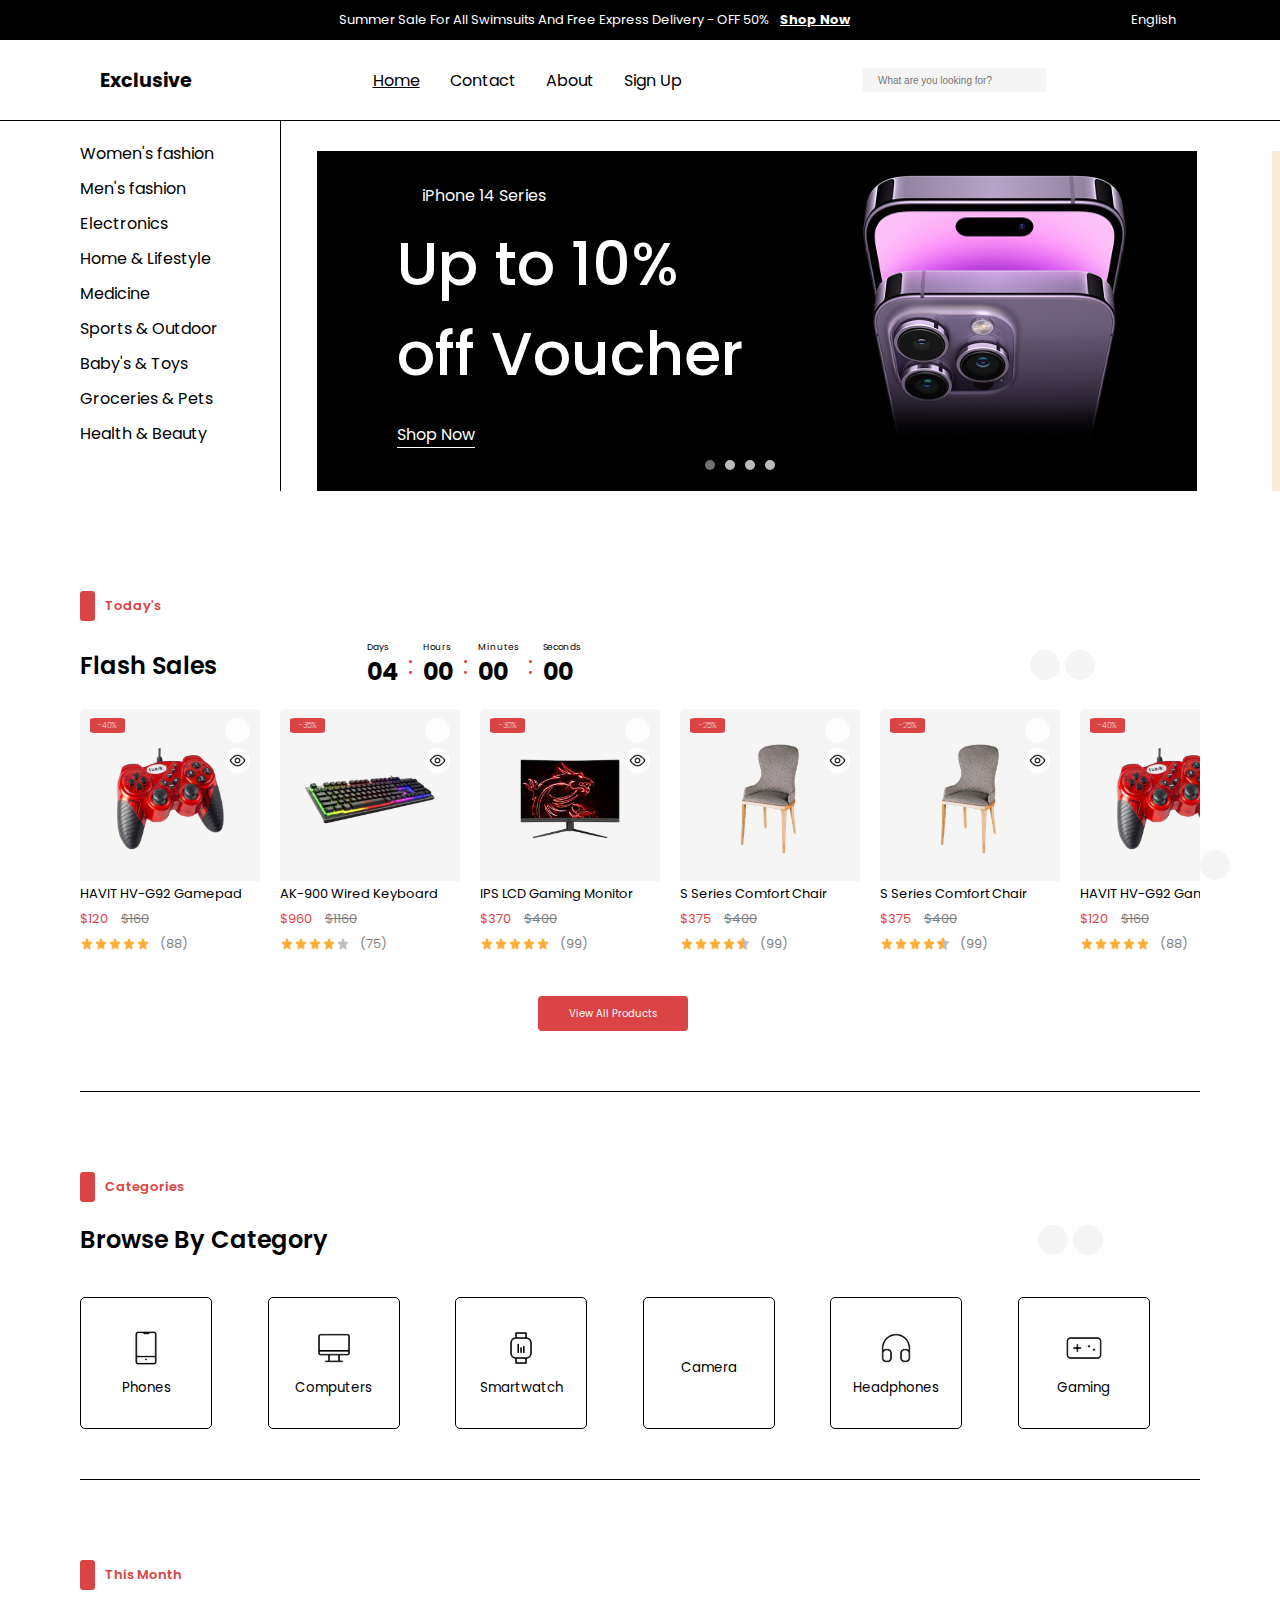
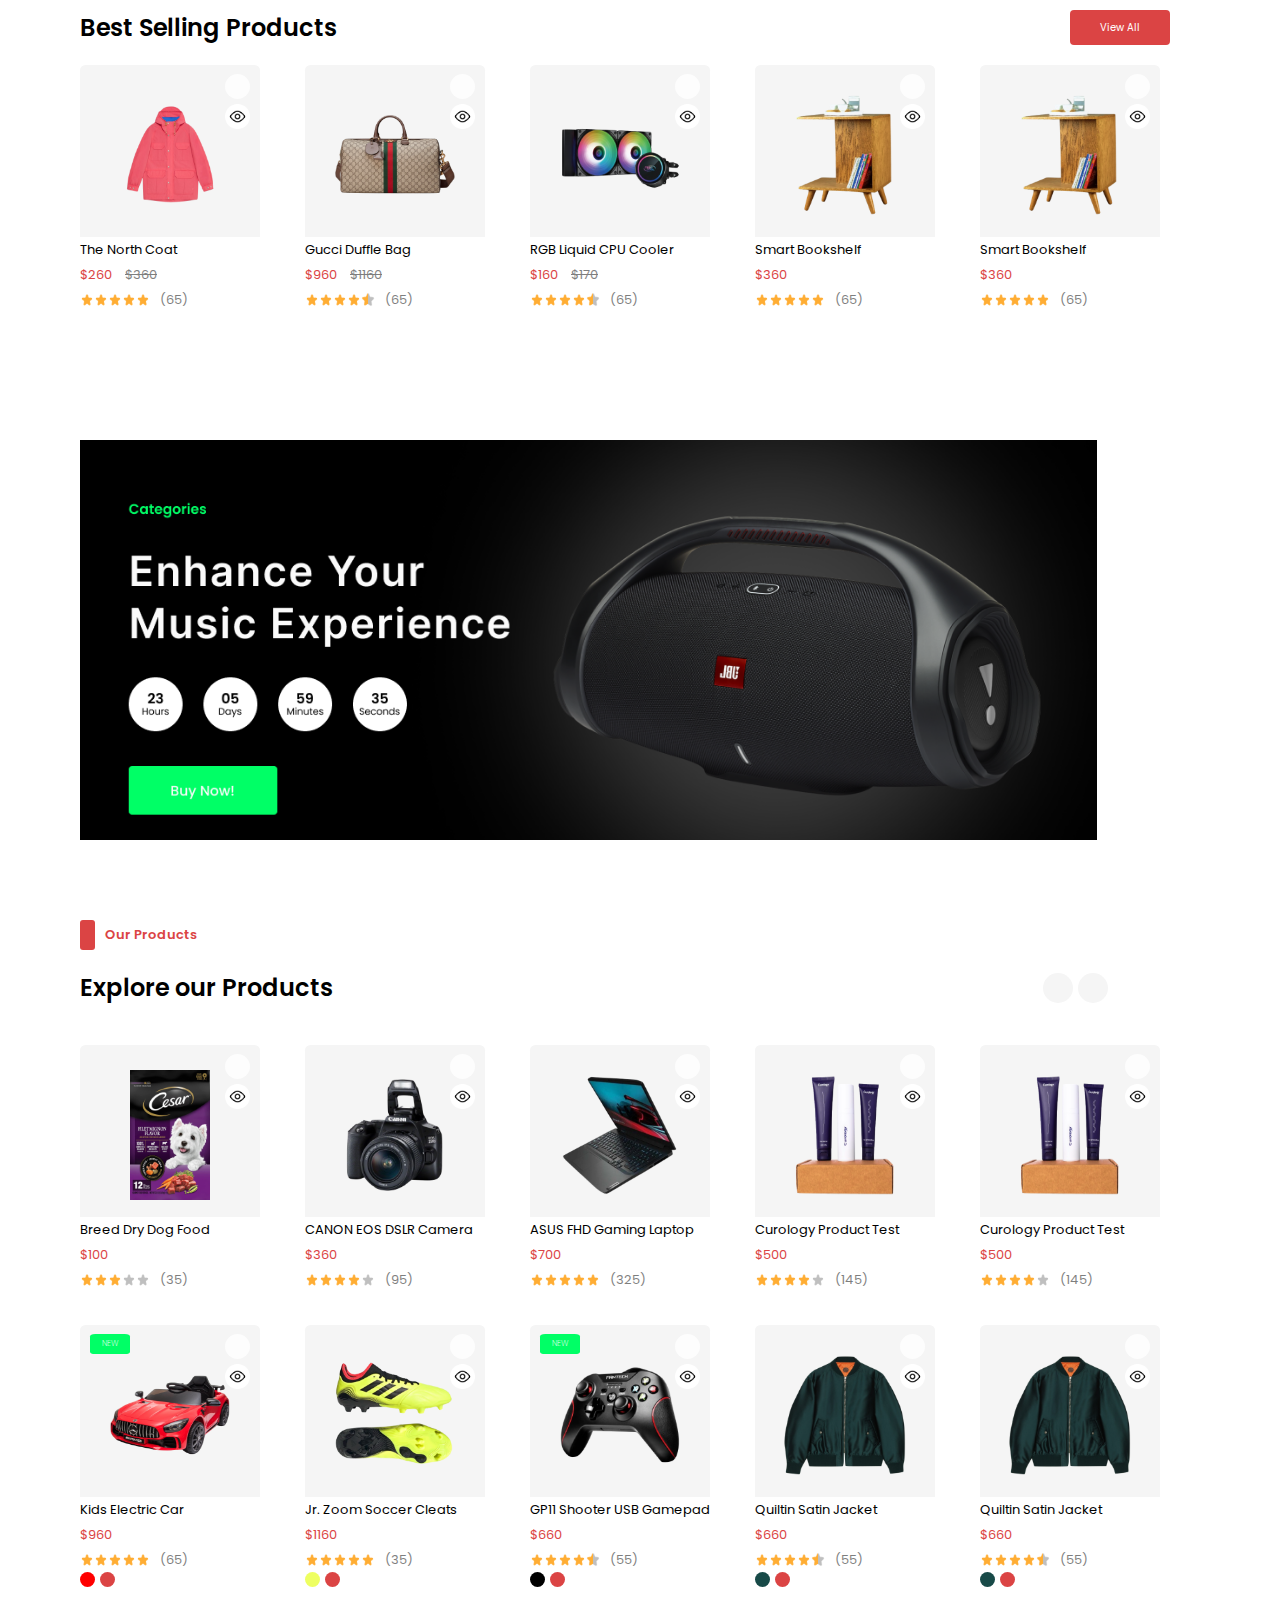
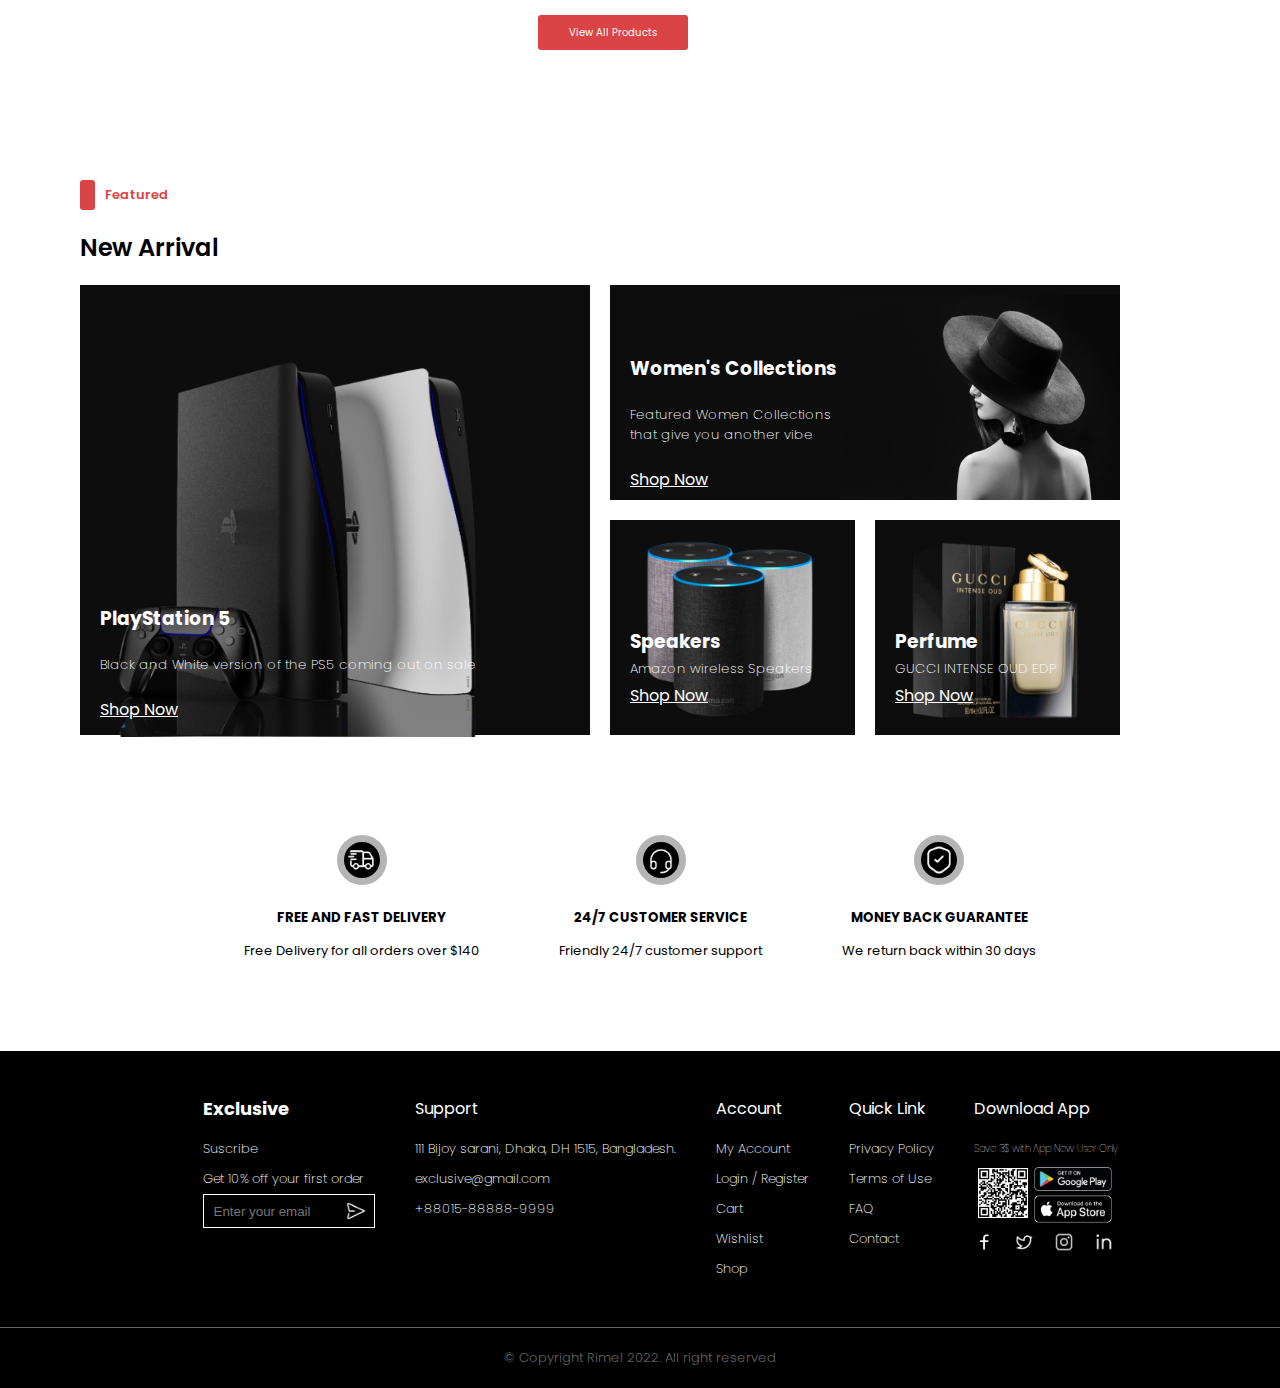
<file: index.html>
<!DOCTYPE html>
<html lang="en">
<head>
    <meta charset="UTF-8">
    <meta name="viewport" content="width=device-width, initial-scale=1.0">
    <link rel="stylesheet" href="index.css">
    <link rel="stylesheet" href="https://cdnjs.cloudflare.com/ajax/libs/font-awesome/6.4.0/css/all.min.css" integrity="sha512-iecdLmaskl7CVkqkXNQ/ZH/XLlvWZOJyj7Yy7tcenmpD1ypASozpmT/E0iPtmFIB46ZmdtAc9eNBvH0H/ZpiBw==" crossorigin="anonymous" referrerpolicy="no-referrer" />
    <link href="https://fonts.googleapis.com/css?family=Poppins:100,100italic,200,200italic,300,300italic,regular,italic,500,500italic,600,600italic,700,700italic,800,800italic,900,900italic" rel="stylesheet" />
    <title>E-commerce Homepage</title>
</head>
<body>
    <header id="top-header">
        <p id="head_desc">Summer Sale For All Swimsuits And Free Express Delivery - OFF 50%</p> 
        <a href="market.html" id="shopNow" target="_blank">Shop Now</a>
        <span id="English">
          <p id="head_lang" data-lang="en" class="language-option">English</p>
          <i class="fa-solid fa-angle-down" id="dropdown"></i>
          <ul id="language-menu" class="hidden">
            <li class="language-option" data-lang="fr" id="sec_lang">French</li>
            <li class="language-option" data-lang="sp" id="trd_lang">Spanish</li>
            <li class="language-option" data-lang="gr" id="frth_lang">German</li>
            <li class="language-option" data-lang="ch" id="fth_lang">Chinese</li>
          </ul>
        </span>
      </header>
      
    <header id="header">
        <span class="exclusive" id="EXCL">Exclusive</span>
        <nav>
            <ul class="header-list">
                <li><a href="index.html" id="home">Home</a></li>
                <li><a href="contact.html" target="_blank" id="contact">Contact</a></li>
                <li><a href="about.html" target="_blank" id="about">About</a></li>
                <li><a href="signuppage.html" target="_blank" id="sign_up">Sign Up</a></li>
            </ul>
            <div id="header-icons">
                <form action="" id="form">
                    <input id="item-input" type="text" placeholder="What are you looking for?">
                    <i class="fa-solid fa-magnifying-glass"></i>
                </form>
                <a href="wishlist.html"><i class="fa-regular fa-heart"></i></a>
                <a href="cart.html"><i class="fa-solid fa-cart-shopping"></i></a>
            </div>
        </nav>
    </header>
    <section id="top-container">
        <div id="exclusive-list">
            <div class="list" id="EX_1">Women's fashion&nbsp;&nbsp;&nbsp;&nbsp;&nbsp;&nbsp;<i class="fa-solid fa-angle-right" id="women_drop"></i>
                <ul id="women_menu" class="hidden">
                    <li><a href="#">Bags</a></li>
                    <li><a href="#">Watches</a></li>
                    <li><a href="#">Shoes</a></li>
                    <li><a href="#">Dress</a></li>
                </ul>
            </div>
            <div class="list" id="EX_2">Men's fashion &nbsp;&nbsp;&nbsp;&nbsp;&nbsp;&nbsp;&nbsp;&nbsp;&nbsp;&nbsp;&nbsp;&nbsp;<i class="fa-solid fa-angle-right"></i></div>
            <div class="list" id="EX_3">Electronics</div>
            <div class="list" id="EX_4">Home & Lifestyle</div>
            <div class="list" id="EX_5">Medicine</div>
            <div class="list" id="EX_6">Sports & Outdoor</div>
            <div class="list" id="EX_7">Baby's & Toys</div>
            <div class="list" id="EX_8">Groceries & Pets</div>
            <div class="list" id="EX_9">Health & Beauty</div>
        </div>
        <div id="carousel">
            <div id="image-ad" class="slides">
                <div id="image_div">
                    <div id="Ip14"><i class="fa-brands fa-apple" id="apple_logo"></i>iPhone 14 Series</div>
                    <div id="ten_percent">Up to 10% off Voucher</div>
                    <div id="last_image_div"><a href="market.html" id="shopNow2" target="_blank">Shop Now</a> <i class="fa-solid fa-arrow-right arrow"></i></div>
                </div>
                <div><img src="/img/hero_endframe__cvklg0xk3w6e_large 2.png" alt="Iphone Image" id="Iphone"></div>
            </div>
            <div id="one" class="slides">
                <div id="image_div">
                    <div id="Ip14_one"><i class="fa-brands fa-apple" id="apple_logo1"></i>iPhone 13 Series</div>
                    <div id="ten_percent1">Up to 10% off Voucher</div>
                    <div id="last_image_div"><a href="market.html" id="shopNow2_one" target="_blank">Shop Now</a> <i class="fa-solid fa-arrow-right arrow_one"></i></div>
                </div>
                <div><img src="/img/iphone_13_PNG30.png" alt="Iphone Image" id="Iphone"></div>
            </div>
            <div id="two" class="slides">
                <div id="image_div">
                    <div id="Ip14_two"><i class="fa-brands fa-apple" id="apple_logo2"></i>iPhone 12 Series</div>
                    <div id="ten_percent2">Up to 10% off Voucher</div>
                    <div id="last_image_div"><a href="market.html" id="shopNow2_two" target="_blank">Shop Now</a> <i class="fa-solid fa-arrow-right arrow_two"></i></div>
                </div>
                <div><img src="/img/iphone_12_PNG1.png" alt="Iphone Image" id="Iphone"></div>
            </div>
            <div id="three" class="slides">
                <div id="image_div">
                    <div id="Ip14_three"><i class="fa-brands fa-apple" id="apple_logo3"></i>iPhone 16 Series</div>
                    <div id="ten_percent3">Up to 10% off Voucher</div>
                    <div id="last_image_div"><a href="market.html" id="shopNow2_three" target="_blank">Shop Now</a> <i class="fa-solid fa-arrow-right"></i></div>
                </div>
                <div><img src="/img/iphone16_PNG9.png" alt="Iphone Image" id="Iphone"></div>
            </div>
        </div>
        <div id="carousel-dots">
            <!-- Dots will be generated here -->
        </div>
    </section>
    <div id="section">
        <div class="deal_description">
            <div class="red"></div>
            <div class="Red-text">Today's</div>
        </div>
        <div id="section-child">
            <div class="sales_heading_text"  id="desc_1">Flash Sales</div>
            <div id="countdown">
                <div class="time">
                    <span class="time-let">Days</span>
                    <span class="time-digits" id="Days">03</span>
                </div>
                :
                <div class="time">
                    <span class="time-let">Hours</span>
                    <span class="time-digits" id="Hours">23</span>
                </div>
                :
                <div class="time">
                    <span class="time-let">Minutes</span>
                    <span class="time-digits" id="Minutes">19</span>
                </div>
                :
                <div class="time">
                    <span class="time-let">Seconds</span>
                    <span class="time-digits" id="Seconds">56</span>
                </div>
            </div>
            <div class="arrows">
                <div class="arrow-button" id="arrow_scroll_left">
                    <i class="fa-solid fa-arrow-left"></i>
                </div>
                <div class="arrow-button" id="arrow_scroll_right">
                    <i class="fa-solid fa-arrow-right"></i>
                </div>
            </div>
        </div>
        <div id="first_product">
            <div class="products_child">
                <div class="icons">
                    <i id="heart_icon" class="fa-regular fa-heart" ondblclick="myfunc()"></i>
                    <i id="heart_icon1" class="fa-solid fa-heart first_solid_heart" onclick="myfunc1()"></i>
                    <img src="/img/Fill Eye.png" class="eye_icon">
                </div>
                <div class="red_discount_tab">
                    -40%
                </div>
                <img src="/img/Frame 611.png" id="product_image1" class="product_image" alt="HAVIT HV-G92 Gamepad">
                <div class="add-to-cart">
                    Add To Cart
                </div>
                <div class="product-details">
                    HAVIT HV-G92 Gamepad
                    <div class="price"><span class="f-price">$120</span> <span class="o-price">$160</span></div>
                    <div class="star_stock">
                        <img src="/img/Five star.png" alt="Five star rating" class="star_rating">
                        <div class="items_left">(88)</div>
                    </div>
                </div>
            </div>
            <div class="products_child">
                <div class="icons">
                    <i id="heart_icon" class="fa-regular fa-heart"></i>
                    <img src="/img/Fill Eye.png" class="eye_icon">
                </div>
                <div class="red_discount_tab">
                    -35%
                </div>
                <img src="/img/ak-900-01-500x500 1.png" id="product_image2" class="product_image" alt="AK-900 Wired Keyboard">
                <div class="add-to-cart">
                    Add To Cart
                </div>
                <div class="product-details">
                    AK-900 Wired Keyboard
                    <div class="price"><span class="f-price">$960</span> <span class="o-price">$1160</span></div>
                    <div class="star_stock">
                        <img src="/img/Four Star.png" alt="Five star rating" class="star_rating">
                        <div class="items_left">(75)</div>
                    </div>
                </div>
            </div>
            <div class="products_child">
                <div class="icons">
                    <i id="heart_icon" class="fa-regular fa-heart"></i>
                    <img src="/img/Fill Eye.png" class="eye_icon">
                </div>
                <div class="red_discount_tab">
                    -30%
                </div>
                <img src="/img/g27cq4-500x500 1.png" id="product_image3" class="product_image" alt="IPS LCD Gaming Monitor">
                <div class="add-to-cart">
                    Add To Cart
                </div>
                <div class="product-details">
                    IPS LCD Gaming Monitor
                    <div class="price"><span class="f-price">$370</span> <span class="o-price">$400</span></div>
                    <div class="star_stock">
                        <img src="/img/Five star.png" alt="Five star rating" class="star_rating">
                        <div class="items_left">(99)</div>
                    </div>
                </div>
            </div>
            <div class="products_child">
                <div class="icons">
                    <i id="heart_icon" class="fa-regular fa-heart"></i>
                    <img src="/img/Fill Eye.png" class="eye_icon">
                </div>
                <div class="red_discount_tab">
                    -25%
                </div>
                <img src="/img/sam-moghadam-khamseh-kvmdsTrGOBM-unsplash 1.png" class="product_image4 product_image" alt="S Series Comfort Chair">
                <div class="add-to-cart">
                    Add To Cart
                </div>
                <div class="product-details">
                    S Series Comfort Chair
                    <div class="price"><span class="f-price">$375</span> <span class="o-price">$400</span></div>
                    <div class="star_stock">
                        <img src="/img/Four Half Star.png" alt="Five star rating" class="star_rating">
                        <div class="items_left">(99)</div>
                    </div>
                </div>
            </div>
            <div class="products_child">
                <div class="icons">
                    <i id="heart_icon" class="fa-regular fa-heart"></i>
                    <img src="/img/Fill Eye.png" class="eye_icon">
                </div>
                <div class="red_discount_tab">
                    -25%
                </div>
                <img src="/img/sam-moghadam-khamseh-kvmdsTrGOBM-unsplash 1.png" class="product_image4 product_image" alt="S Series Comfort Chair">
                <div class="add-to-cart">
                    Add To Cart
                </div>
                <div class="product-details">
                    S Series Comfort Chair
                    <div class="price"><span class="f-price">$375</span> <span class="o-price">$400</span></div>
                    <div class="star_stock">
                        <img src="/img/Four Half Star.png" alt="Five star rating" class="star_rating">
                        <div class="items_left">(99)</div>
                    </div>
                </div>
            </div>
            <div class="products_child">
                <div class="icons">
                    <i id="heart_icon" class="fa-regular fa-heart"></i>
                    <img src="/img/Fill Eye.png" class="eye_icon">
                </div>
                <div class="red_discount_tab">
                    -40%
                </div>
                <img src="/img/Frame 611.png" id="product_image1" class="product_image" alt="HAVIT HV-G92 Gamepad">
                <div class="add-to-cart">
                    Add To Cart
                </div>
                <div class="product-details">
                    HAVIT HV-G92 Gamepad
                    <div class="price"><span class="f-price">$120</span> <span class="o-price">$160</span></div>
                    <div class="star_stock">
                        <img src="/img/Five star.png" alt="Five star rating" class="star_rating">
                        <div class="items_left">(88)</div>
                    </div>
                </div>
            </div>
            <div class="products_child">
                <div class="icons">
                    <i id="heart_icon" class="fa-regular fa-heart"></i>
                    <img src="/img/Fill Eye.png" class="eye_icon">
                </div>
                <div class="red_discount_tab">
                    -35%
                </div>
                <img src="/img/ak-900-01-500x500 1.png" id="product_image2" class="product_image" alt="AK-900 Wired Keyboard">
                <div class="add-to-cart">
                    Add To Cart
                </div>
                <div class="add-to-cart">
                    Add To Cart
                </div>
                <div class="product-details">
                    AK-900 Wired Keyboard
                    <div class="price"><span class="f-price">$960</span> <span class="o-price">$1160</span></div>
                    <div class="star_stock">
                        <img src="/img/Four Star.png" alt="Five star rating" class="star_rating">
                        <div class="items_left">(75)</div>
                    </div>
                </div>
            </div>
            <div class="products_child">
                <div class="icons">
                    <i id="heart_icon" class="fa-regular fa-heart"></i>
                    <img src="/img/Fill Eye.png" class="eye_icon">
                </div>
                <div class="red_discount_tab">
                    -30%
                </div>
                <img src="/img/g27cq4-500x500 1.png" id="product_image3" class="product_image" alt="IPS LCD Gaming Monitor">
                <div class="add-to-cart">
                    Add To Cart
                </div>
                <div class="product-details">
                    IPS LCD Gaming Monitor
                    <div class="price"><span class="f-price">$370</span> <span class="o-price">$400</span></div>
                    <div class="star_stock">
                        <img src="/img/Five star.png" alt="Five star rating" class="star_rating">
                        <div class="items_left">(99)</div>
                    </div>
                </div>
            </div>
            <div class="products_child">
                <div class="icons">
                    <i id="heart_icon" class="fa-regular fa-heart"></i>
                    <img src="/img/Fill Eye.png" class="eye_icon">
                </div>
                <div class="red_discount_tab">
                    -25%
                </div>
                <img src="/img/sam-moghadam-khamseh-kvmdsTrGOBM-unsplash 1.png" class="product_image4 product_image" alt="S Series Comfort Chair">
                <div class="add-to-cart">
                    Add To Cart
                </div>
                <div class="product-details">
                    S Series Comfort Chair
                    <div class="price"><span class="f-price">$375</span> <span class="o-price">$400</span></div>
                    <div class="star_stock">
                        <img src="/img/Four Half Star.png" alt="Five star rating" class="star_rating">
                        <div class="items_left">(99)</div>
                    </div>
                </div>
            </div>
            <div class="products_child">
                <div class="icons">
                    <i id="heart_icon" class="fa-regular fa-heart"></i>
                    <img src="/img/Fill Eye.png" class="eye_icon">
                </div>
                <div class="red_discount_tab">
                    -25%
                </div>
                <img src="/img/sam-moghadam-khamseh-kvmdsTrGOBM-unsplash 1.png" class="product_image4 product_image" alt="S Series Comfort Chair">
                <div class="add-to-cart">
                    Add To Cart
                </div>
                <div class="product-details">
                    S Series Comfort Chair
                    <div class="price"><span class="f-price">$375</span> <span class="o-price">$400</span></div>
                    <div class="star_stock">
                        <img src="/img/Four Half Star.png" alt="Five star rating" class="star_rating">
                        <div class="items_left">(99)</div>
                    </div>
                </div>
            </div>
        </div>
        <div class="view_all_button">
            View All Products
        </div>
    </div>
    <div id="second_section">
        <div class="deal_description">
            <div class="red"></div>
            <div class="Red-text">Categories</div>
        </div>
        <div id="second_section_child">
            <div class="sales_heading_text" id="desc_2">Browse By Category</div>  
            <div class="arrows">
                <div class="arrow-button">
                    <i class="fa-solid fa-arrow-right"></i>
                </div>
                <div class="arrow-button">
                    <i class="fa-solid fa-arrow-left"></i>
                </div>
            </div>
        </div>
        <div id="categories">
            <div class="category category_one">
                <img src="/img/Category-CellPhone.png" alt="Cellphone icon" class="category_icon">
                Phones
            </div>
            <div class="category category_two">
                <img src="/img/Category-Computer.png" alt="Cellphone icon" class="category_icon">
                Computers
            </div>
            <div class="category category_three">
                <img src="/img/Category-SmartWatch.png" alt="Cellphone icon" class="category_icon">
                Smartwatch
            </div>
            <div class="category category_four">
                <i class="fa-solid fa-camera fa-3x"></i>
                Camera
            </div>
            <div class="category category_five">
                <img src="/img/Category-Headphone.png" alt="Cellphone icon" class="category_icon">
                Headphones
            </div>
            <div class="category category_six">
                <img src="/img/Category-Gamepad.png" alt="Cellphone icon" class="category_icon">
                Gaming
            </div>
        </div>
    </div>
    <div id="third_section">
        <div class="deal_description">
            <div class="red"></div>
            <div class="Red-text">This Month</div>
        </div>
        <div id="third_section_child">
            <div class="sales_heading_text" id="desc_3">Best Selling Products</div>
            <div id="view_all">View All</div>
        </div>
        <div class="Products">
            <div class="products_child">
                <div class="icons">
                    <i id="heart_icon" class="fa-regular fa-heart"></i>
                    <img src="/img/Fill Eye.png" class="eye_icon">
                </div>
                <img src="/img/Frame 605.png" id="product_image1" alt="The North Coat">
                <div class="product-details">
                    The North Coat
                    <div class="price"><span class="f-price">$260</span> <span class="o-price">$360</span></div>
                    <div class="star_stock">
                        <img src="/img/Five star.png" alt="Five star rating" class="star_rating">
                        <div class="items_left">(65)</div>
                </div>
                </div>
            </div>
            <div class="products_child">
                <div class="icons">
                    <i id="heart_icon" class="fa-regular fa-heart"></i>
                    <img src="/img/Fill Eye.png" class="eye_icon">
                </div>
                <img src="/img/547953_9C2ST_8746_001_082_0000_Light-Gucci-Savoy-medium-duffle-bag 1.png" id="second_product_image2" alt="Gucci Duffle Bag">
                <div class="product-details">
                    Gucci Duffle Bag
                    <div class="price"><span class="f-price">$960</span> <span class="o-price">$1160</span></div>
                    <div class="star_stock">
                        <img src="/img/Four Half Star.png" alt="Five star rating" class="star_rating">
                        <div class="items_left">(65)</div>
                </div>
                </div>
            </div>
            <div class="products_child">
                <div class="icons">
                    <i id="heart_icon" class="fa-regular fa-heart"></i>
                    <img src="/img/Fill Eye.png" class="eye_icon">
                </div>
                <img src="/img/Frame 610.png" id="product_image1" alt="RGB Liquid CPU Cooler">
                <div class="product-details">
                    RGB Liquid CPU Cooler
                    <div class="price"><span class="f-price">$160</span> <span class="o-price">$170</span></div>
                    <div class="star_stock">
                        <img src="/img/Four Half Star.png" alt="Five star rating" class="star_rating">
                        <div class="items_left">(65)</div>
                </div>
                </div>
            </div>
            <div class="products_child">
                <div class="icons">
                    <i id="heart_icon" class="fa-regular fa-heart"></i>
                    <img src="/img/Fill Eye.png" class="eye_icon">
                </div>
                <img src="/img/sam-moghadam-khamseh-L_7MQsHl_aU-unsplash 1.png" class="second_product_image4" alt="Smart Bookshelf">
                <div class="product-details">
                    Smart Bookshelf
                    <div class="price"><span class="f-price">$360</span></div>
                    <div class="star_stock">
                        <img src="/img/Five star.png" alt="Five star rating" class="star_rating">
                        <div class="items_left">(65)</div>
                </div>
                </div>
            </div>
            <div class="products_child">
                <div class="icons">
                    <i id="heart_icon" class="fa-regular fa-heart"></i>
                    <img src="/img/Fill Eye.png" class="eye_icon">
                </div>
                <img src="/img/sam-moghadam-khamseh-L_7MQsHl_aU-unsplash 1.png" class="second_product_image4" alt="Smart Bookshelf">
                <div class="product-details">
                    Smart Bookshelf
                    <div class="price"><span class="f-price">$360</span></div>
                    <div class="star_stock">
                        <img src="/img/Five star.png" alt="Five star rating" class="star_rating">
                        <div class="items_left">(65)</div>
                </div>
                </div>
            </div>
        </div>
    </div>
    <div id="photo_background"></div>
    <div id="fourth_section">
        <div class="deal_description">
            <div class="red"></div>
            <div class="Red-text">Our Products</div>
        </div>
        <div id="fourth_section_child">
            <div class="sales_heading_text" id="desc_4">Explore our Products</div>
            <div class="arrows">
                <div class="arrow-button">
                    <i class="fa-solid fa-arrow-right"></i>
                </div>
                <div class="arrow-button">
                    <i class="fa-solid fa-arrow-left"></i>
                </div>
        </div>
        </div>
        <div class="Products">
            <div class="products_child first_batch">
                <div class="icons">
                    <i id="heart_icon" class="fa-regular fa-heart"></i>
                    <img src="/img/Fill Eye.png" class="eye_icon">
                </div>
                <img src="/img/71RdoeXxtrL 1.png" id="fourth_product_image1" alt="Breed Dry Dog Food">
                <div class="product-details">
                    Breed Dry Dog Food
                    <div class="price"><span class="f-price">$100</span></div>
                    <div class="star_stock">
                        <img src="/img/Three Star.png" alt="Five star rating" class="star_rating">
                        <div class="items_left">(35)</div>
                </div>
                </div>
            </div>
            <div class="products_child first_batch">
                <div class="icons">
                    <i id="heart_icon" class="fa-regular fa-heart"></i>
                    <img src="/img/Fill Eye.png" class="eye_icon">
                </div>
                <img src="/img/eos-250d-03-500x500 1.png" id="fourth_product_image2" alt="CANON EOS DSLR Camera">
                <div class="product-details">
                    CANON EOS DSLR Camera
                    <div class="price"><span class="f-price">$360</span></div>
                    <div class="star_stock">
                        <img src="/img/Four Star.png" alt="Five star rating" class="star_rating">
                        <div class="items_left">(95)</div>
                </div>
                </div>
            </div>
            <div class="products_child first_batch">
                <div class="icons">
                    <i id="heart_icon" class="fa-regular fa-heart"></i>
                    <img src="/img/Fill Eye.png" class="eye_icon">
                </div>
                <img src="/img/ideapad-gaming-3i-01-500x500 1.png" id="product_image1" alt="ASUS FHD Gaming Laptop">
                <div class="product-details">
                    ASUS FHD Gaming Laptop
                    <div class="price"><span class="f-price">$700</span></div>
                    <div class="star_stock">
                        <img src="/img/Five star.png" alt="Five star rating" class="star_rating">
                        <div class="items_left">(325)</div>
                </div>
                </div>
            </div>
            <div class="products_child first_batch">
                <div class="icons">
                    <i id="heart_icon" class="fa-regular fa-heart"></i>
                    <img src="/img/Fill Eye.png" class="eye_icon">
                </div>
                <img src="/img/curology-j7pKVQrTUsM-unsplash 1.png" class="second_product_image4" alt="Curology Product Test">
                <div class="product-details">
                    Curology Product Test
                    <div class="price"><span class="f-price">$500</span></div>
                    <div class="star_stock">
                        <img src="/img/Four Star.png" alt="Five star rating" class="star_rating">
                        <div class="items_left">(145)</div>
                </div>
                </div>
            </div>
            <div class="products_child first_batch">
                <div class="icons">
                    <i id="heart_icon" class="fa-regular fa-heart"></i>
                    <img src="/img/Fill Eye.png" class="eye_icon">
                </div>
                <img src="/img/curology-j7pKVQrTUsM-unsplash 1.png" class="second_product_image4" alt="Curology Product Test">
                <div class="product-details">
                    Curology Product Test
                    <div class="price"><span class="f-price">$500</span></div>
                    <div class="star_stock">
                        <img src="/img/Four Star.png" alt="Five star rating" class="star_rating">
                        <div class="items_left">(145)</div>
                </div>
                </div>
            </div>
        </div>
        <div class="Products">
            <div class="products_child second_batch">
                <div class="green_tab">
                    NEW
                </div>
                <div class="icons">
                    <i id="heart_icon" class="fa-regular fa-heart"></i>
                    <img src="/img/Fill Eye.png" class="eye_icon">
                </div>
                <img src="/img/New-Mercedes-Benz-Gtr-Licensed-Ride-on-Car-Kids-Electric-Toy-Car 1.png" id="fifth_product_image1" alt="Kids Electric Car">
                <div class="product-details">
                    Kids Electric Car
                    <div class="price"><span class="f-price">$960</span></div>
                    <div class="star_stock">
                        <img src="/img/Five star.png" alt="Five star rating" class="star_rating">
                        <div class="items_left">(65)</div>
                </div>
                <div class="color_selection">
                    <div id="red_color"></div> <div id="red_color2"></div>
                </div>
                </div>
            </div>
            <div class="products_child second_batch">
                <div class="icons">
                    <i id="heart_icon" class="fa-regular fa-heart"></i>
                    <img src="/img/Fill Eye.png" class="eye_icon">
                </div>
                <img src="/img/Copa_Sense 1.png" id="fifth_product_image2" alt="Jr. Zoom Soccer Cleats">
                <div class="product-details">
                    Jr. Zoom Soccer Cleats
                    <div class="price"><span class="f-price">$1160</span></div>
                    <div class="star_stock">
                        <img src="/img/Five star.png" alt="Five star rating" class="star_rating">
                        <div class="items_left">(35)</div>
                    </div>
                    <div class="color_selection">
                        <div id="yellow_color"></div> <div id="red_color2"></div>
                    </div>
                </div>
            </div>
            <div class="products_child second_batch">
                <div class="green_tab">
                    NEW
                </div>
                <div class="icons">
                    <i id="heart_icon" class="fa-regular fa-heart"></i>
                    <img src="/img/Fill Eye.png" class="eye_icon">
                </div>
                <img src="/img/GP11_PRD3 1.png" id="fifth_product_image3" alt="GP11 Shooter USB Gamepad">
                <div class="product-details">
                    GP11 Shooter USB Gamepad
                    <div class="price"><span class="f-price">$660</span></div>
                    <div class="star_stock">
                        <img src="/img/Four Half Star.png" alt="Five star rating" class="star_rating">
                        <div class="items_left">(55)</div>
                    </div>
                    <div class="color_selection">
                        <div id="black_color"></div> <div id="red_color2"></div>
                    </div>
                </div>
            </div>
            <div class="products_child second_batch">
                <div class="icons">
                    <i id="heart_icon" class="fa-regular fa-heart"></i>
                    <img src="/img/Fill Eye.png" class="eye_icon">
                </div>
                <img src="/img/Frame 608.png" class="fifth_product_image4" alt="Quiltin Satin Jacket">
                <div class="product-details">
                    Quiltin Satin Jacket
                    <div class="price"><span class="f-price">$660</span></div>
                    <div class="star_stock">
                        <img src="/img/Four Half Star.png" alt="Five star rating" class="star_rating">
                        <div class="items_left">(55)</div>
                    </div>
                    <div class="color_selection">
                        <div class="green_color"></div> <div id="red_color2"></div>
                    </div>
                </div>
            </div>
            <div class="products_child second_batch">
                <div class="icons">
                    <i id="heart_icon" class="fa-regular fa-heart"></i>
                    <img src="/img/Fill Eye.png" class="eye_icon">
                </div>
                <img src="/img/Frame 608.png" class="fifth_product_image4" alt="Quiltin Satin Jacket">
                <div class="product-details">
                    Quiltin Satin Jacket
                    <div class="price"><span class="f-price">$660</span></div>
                    <div class="star_stock">
                        <img src="/img/Four Half Star.png" alt="Five star rating" class="star_rating">
                        <div class="items_left">(55)</div>
                    </div>
                    <div class="color_selection">
                        <div class="green_color"></div> <div id="red_color2"></div>
                    </div>
                </div>
            </div>
        </div>
        <div id="view_all_products">
            View All Products
        </div>
    </div>
    <div id="fifth_section">
        <div class="deal_description">
            <div class="red"></div>
            <div class="Red-text">Featured</div>
        </div>
            <div id="fifth_section_child">
                <div class="sales_heading_text" id="desc_5">New Arrival</div>
            </div>
        <div id="fifth_child">
            <div id="display">
                <div id="inline_text">
                    <h3>PlayStation 5</h3>
                    <h5>Black and White version of the PS5 coming out on sale</h5>
                    <div class="underline">
                        Shop Now
                    </div>
                </div>
                <img src="/img/ps5-slim-goedkope-playstation_large 1 (1).png" alt="PS-5 Background" id="display_img">

            </div>
            <div id="child">
                <div id="s_display">
                    <div id="inline_text2">
                        <h3>Women's Collections</h3>
                        <h5>Featured Women Collections that give you another vibe</h5>
                        <div class="underline">
                            Shop Now
                        </div>
                    </div>
                    <img src="/img/attractive-woman-wearing-hat-posing-black-background 1.png" id="s_display_img">
                </div>
                <div id="children">
                    <div class="ss_display">
                        <div id="inline_text3">
                            <h3>Speakers</h3>
                            <h5>Amazon wireless Speakers</h5>
                            <div class="underline">
                                Shop Now
                            </div>
                        </div>
                        <img src="/img/Frame 707.png" class="ss_display_img">
                    </div>
                    <div class="ss_display">
                        <div id="inline_text3">
                            <h3>Perfume</h3>
                            <h5>GUCCI INTENSE OUD EDP</h5>
                            <div class="underline">
                                Shop Now
                            </div>
                        </div>
                        <img src="/img/652e82cd70aa6522dd785109a455904c.png" id="ss_display_img2">
                    </div>
                </div>
            </div>
        </div>

    </div>
    <div id="sixth_section">
        <div class="advantages">
            <div>
                <img src="/img/icon-delivery.png" class="help_icons">
            </div>
            <h5>FREE AND FAST DELIVERY</h5>
            <div class="h7">Free Delivery for all orders over $140</div>
        </div>
        <div class="advantages">
            <div>
                <img src="/img/Icon-Customer service.png" class="help_icons">
            </div>
            <h5>24/7 CUSTOMER SERVICE</h5>
            <div class="h7">Friendly 24/7 customer support</div>
        </div>
        <div class="advantages">
            <div>
                <img src="/img/Icon-secure.png" class="help_icons">
            </div>
            <h5>MONEY BACK GUARANTEE</h5>
            <div class="h7">We return back within 30 days</div>
        </div>
    </div>
    <a id="go-back-up-button" href="#">
            <div class="arrow-button">
                <i class="fa-solid fa-arrow-up"></i>
            </div>
        </a>
    <footer>
        <div>
            <ul id="first_ul">
                <li id="heading">Exclusive</li>
                <li>Suscribe</li>
                <li>Get 10% off your first order</li>
                <li><form id="form2"><input type="text" id="input_email" placeholder="Enter your email"><img src="/img/icon-send.png" alt=""></form></li>
            </ul>
        </div>
        <div>
            <ul>
                <li class="heading">Support</li>
                <li>111 Bijoy sarani, Dhaka,  DH 1515, Bangladesh.</li>
                <li>exclusive@gmail.com</li>
                <li>+88015-88888-9999</li>
            </ul>
        </div>
        <div>
            <ul>
                <li class="heading">Account</li>
                <li>My Account</li>
                <li>Login / Register</li>
                <li>Cart</li>
                <li>Wishlist</li>
                <li>Shop</li>
            </ul>
        </div>
        <div>
            <ul>
                <li class="heading">Quick Link</li>
                <li>Privacy Policy</li>
                <li>Terms of Use</li>
                <li>FAQ</li>
                <li>Contact</li>
            </ul>
        </div>
        <div>
            <ul>
                <li class="heading">Download App</li>
                <li id="small">Save 3$ with App New User Only</li>
                <li>
                    <div id="app_details">
                        <div><img src="/img/Qr Code.png" alt="Our QR Code" id="qr_code"></div>
                        <div id="app_link">
                            <img src="/img/GooglePlay.png" alt="GooglePlay app link" id="googleplay">
                            <img src="/img/AppStore.png" alt="AppStore app link" id="appstore">
                        </div>
                    </div>
                </li>
                <li><div id="social_handles">
                    <img src="/img/Icon-Facebook.png" alt="facebook icon">
                    <img src="/img/Icon-Twitter.png" alt="twitter icon">
                    <img src="/img/icon-instagram.png" alt="instagram icon">
                    <img src="/img/Icon-Linkedin.png" alt="linkedin icon">
                </div></li>
            </ul>
        </div>
    </footer>
    <div id="Copyright">
        &copy; Copyright Rimel 2022. All right reserved
    </div>
    <script src="homepage.js"></script>
</body>
</html>
</file>
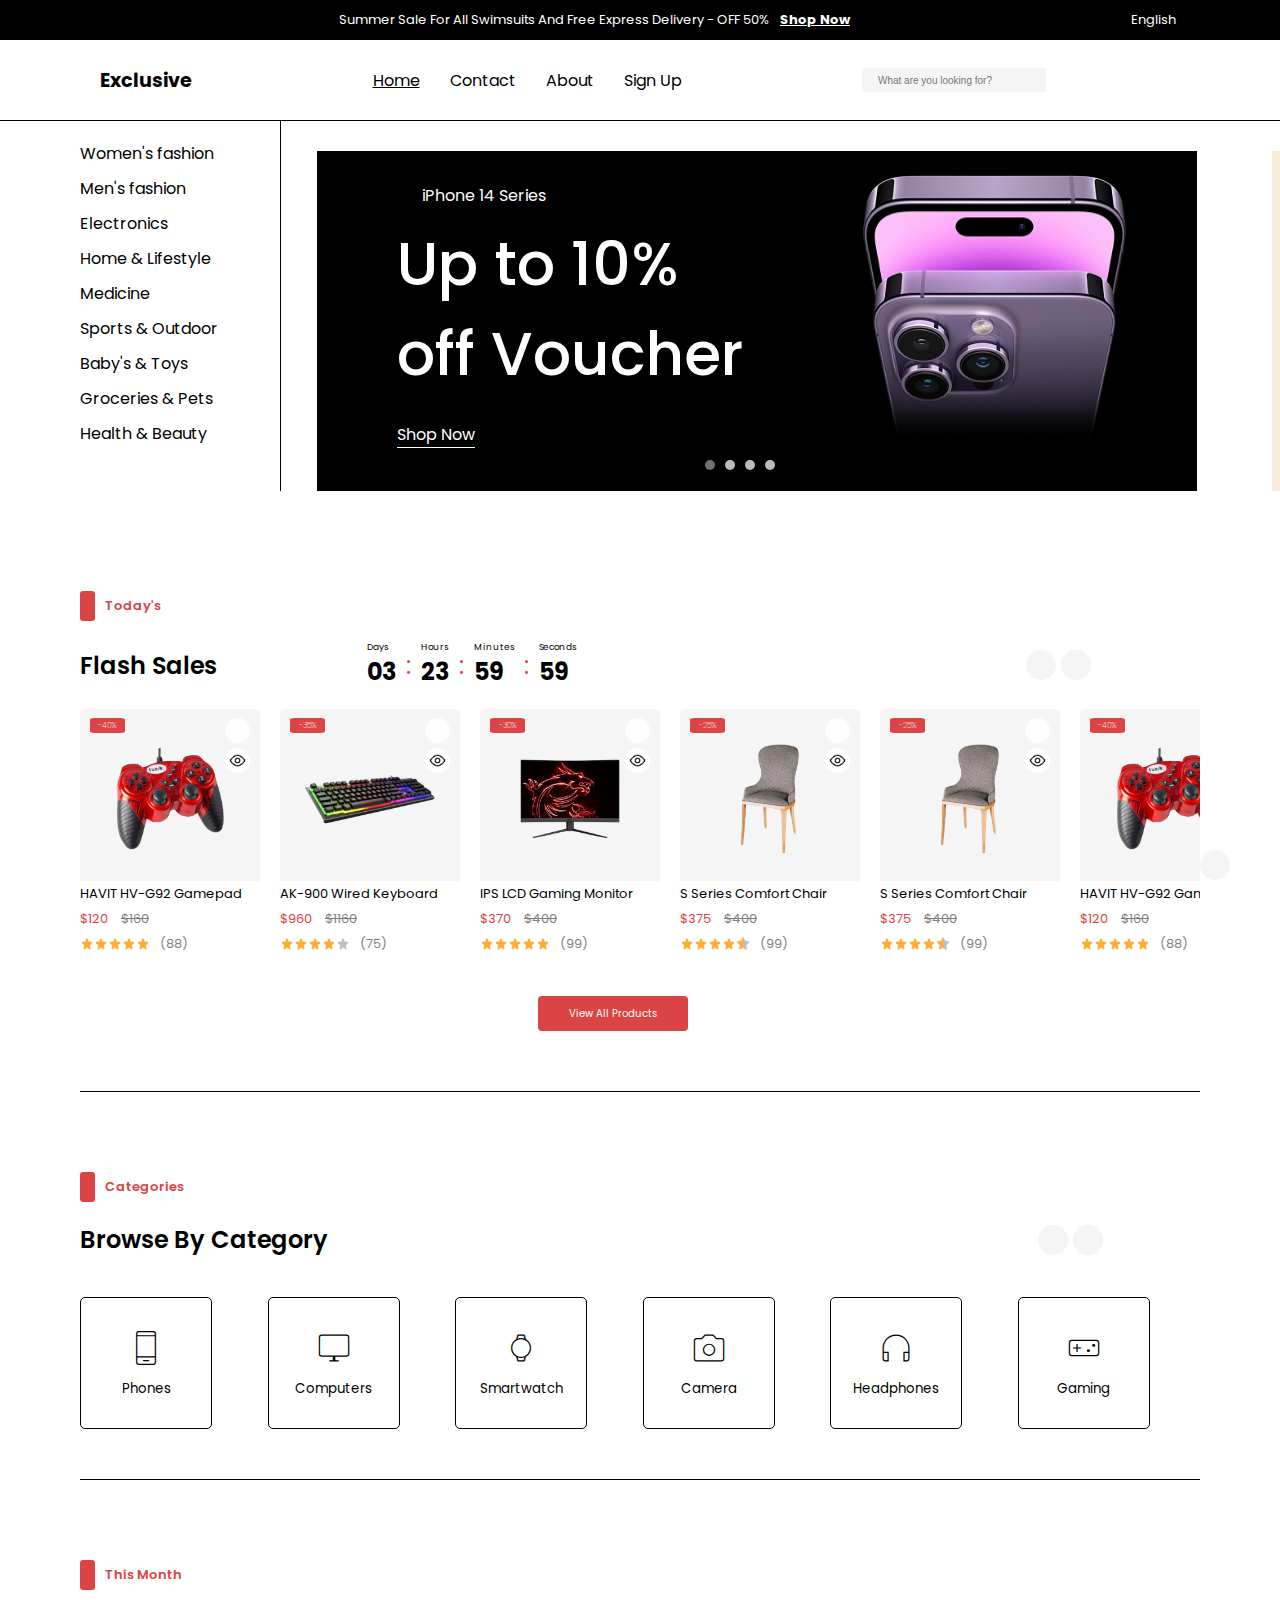
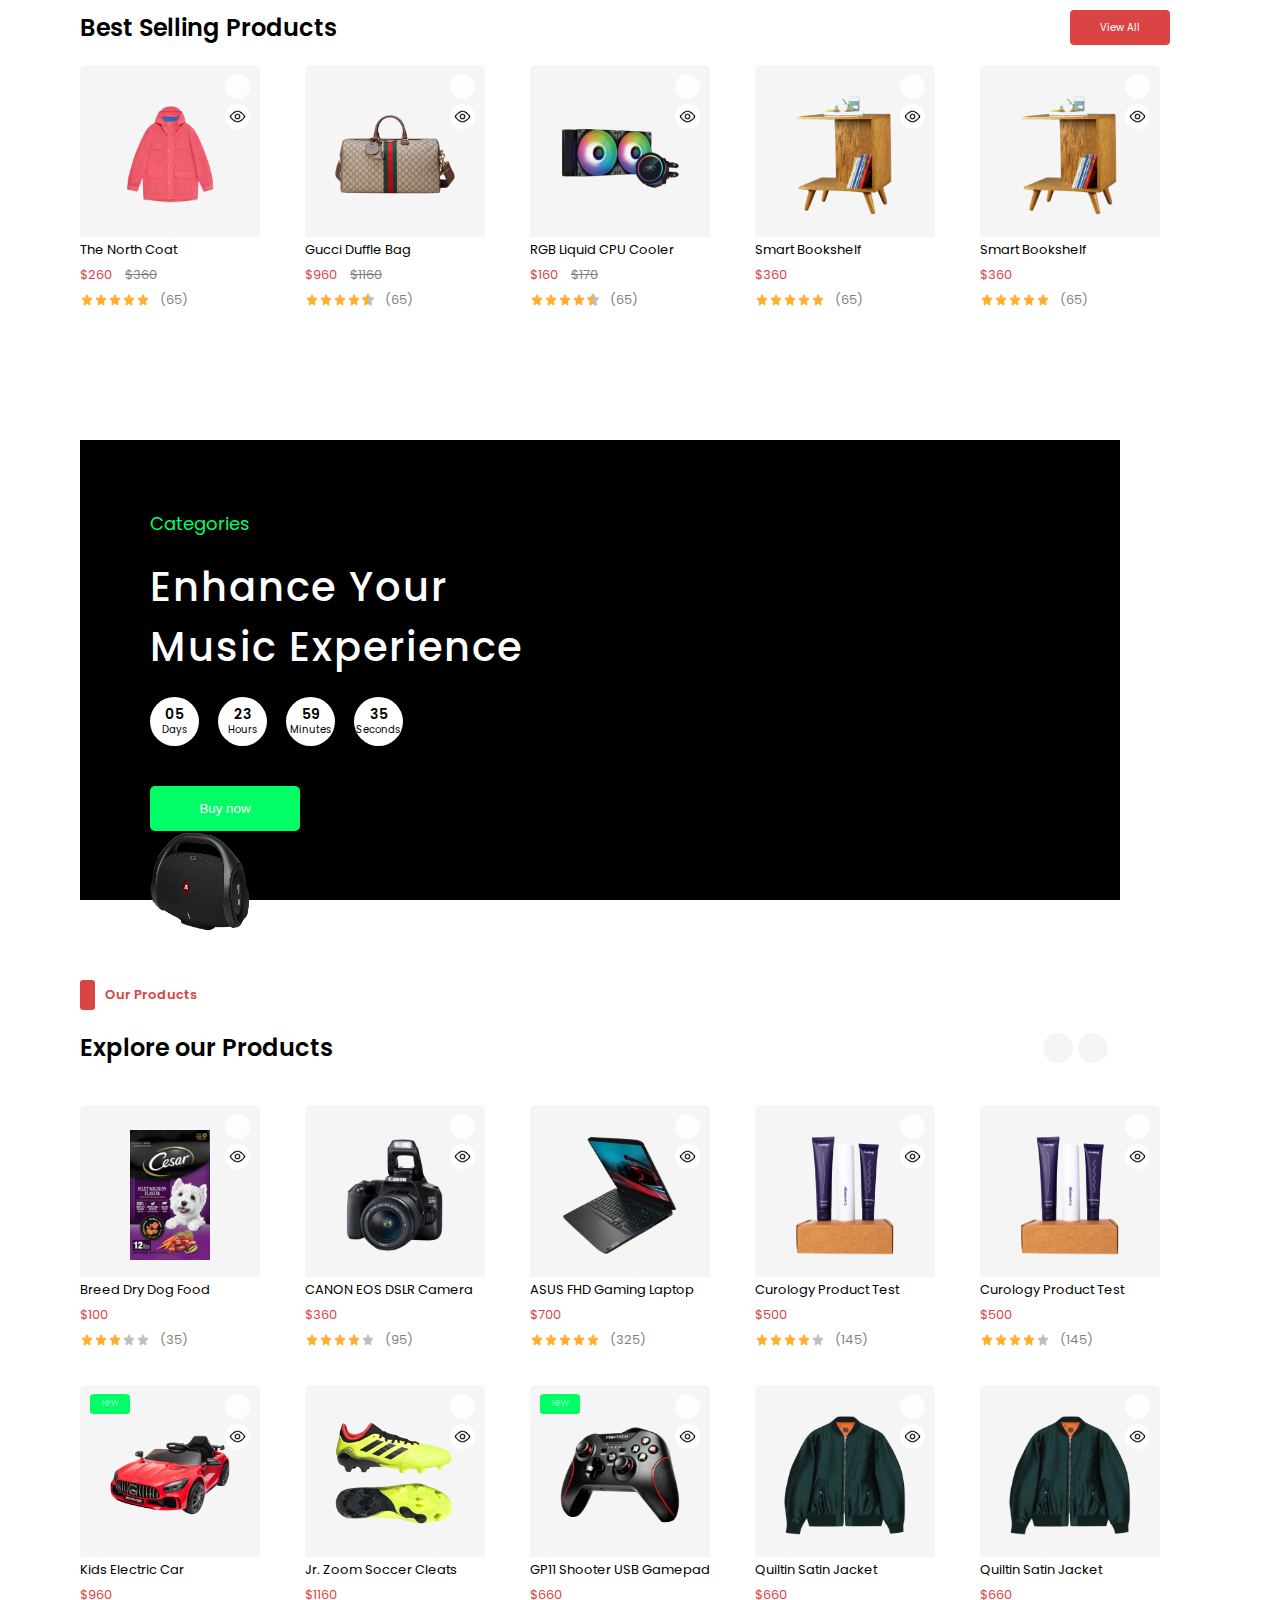
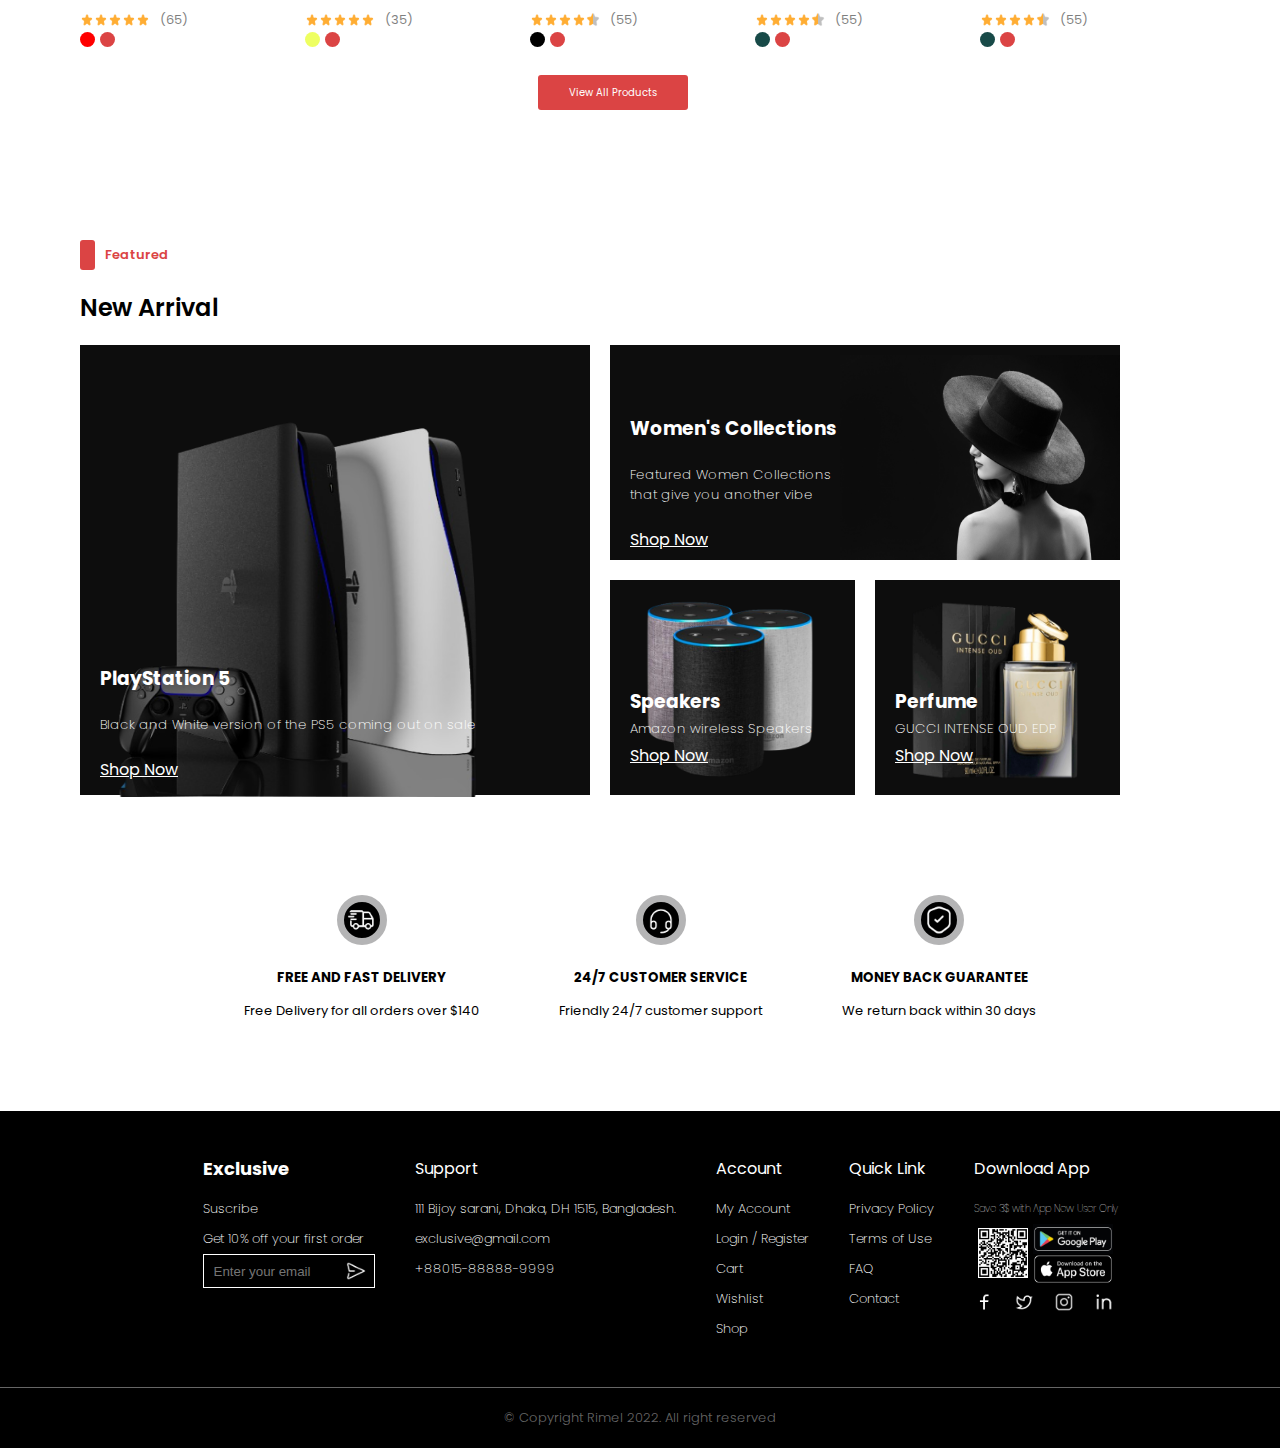
<file: docs/index.html>
<!DOCTYPE html>
<html lang="en">
<head>
    <meta charset="UTF-8">
    <meta name="viewport" content="width=device-width, initial-scale=1.0">
    <link rel="stylesheet" href="index.css">
    <link rel="stylesheet" href="https://cdnjs.cloudflare.com/ajax/libs/font-awesome/6.4.0/css/all.min.css" integrity="sha512-iecdLmaskl7CVkqkXNQ/ZH/XLlvWZOJyj7Yy7tcenmpD1ypASozpmT/E0iPtmFIB46ZmdtAc9eNBvH0H/ZpiBw==" crossorigin="anonymous" referrerpolicy="no-referrer" />
    <link href="https://fonts.googleapis.com/css?family=Poppins:100,100italic,200,200italic,300,300italic,regular,italic,500,500italic,600,600italic,700,700italic,800,800italic,900,900italic" rel="stylesheet" />
    <link rel="stylesheet" href="https://fonts.googleapis.com/css2?family=Material+Symbols+Outlined:opsz,wght,FILL,GRAD@20..48,100..700,0..1,-50..200" />
    <!-- <link href="https://fonts.googleapis.com/css2?family=Material+Symbols+Outlined" rel="stylesheet" /> -->
    <title>E-commerce Homepage</title>
</head>
<body>
    <header id="top-header">
        <p id="head_desc">Summer Sale For All Swimsuits And Free Express Delivery - OFF 50%</p> 
        <a href="market.html" id="shopNow" target="_blank">Shop Now</a>
        <span id="English">
          <p id="head_lang" data-lang="en" class="language-option">English</p>
          <i class="fa-solid fa-angle-down" id="dropdown"></i>
          <ul id="language-menu" class="hidden">
            <li class="language-option" data-lang="fr" id="sec_lang">French</li>
            <li class="language-option" data-lang="sp" id="trd_lang">Spanish</li>
            <li class="language-option" data-lang="gr" id="frth_lang">German</li>
            <li class="language-option" data-lang="ch" id="fth_lang">Chinese</li>
          </ul>
        </span>
      </header>
      
    <header id="header">
        <span class="exclusive" id="EXCL">Exclusive</span>
        <nav>
            <ul class="header-list">
                <li><a href="index.html" id="home">Home</a></li>
                <li><a href="contact.html" target="_blank" id="contact">Contact</a></li>
                <li><a href="about.html" target="_blank" id="about">About</a></li>
                <li><a href="signuppage.html" target="_blank" id="sign_up">Sign Up</a></li>
            </ul>
            <div id="header-icons">
                <form action="" id="form">
                    <input id="item-input" type="text" placeholder="What are you looking for?">
                    <i class="fa-solid fa-magnifying-glass"></i>
                </form>
                <a href="wishlist.html"><i class="fa-regular fa-heart"></i></a>
                <a href="cart.html"><i class="fa-solid fa-cart-shopping"></i></a>
            </div>
        </nav>
    </header>
    <section id="top-container">
        <div id="exclusive-list">
            <div class="list" id="EX_1">Women's fashion&nbsp;&nbsp;&nbsp;&nbsp;&nbsp;&nbsp;<i class="fa-solid fa-angle-right" id="women_drop"></i>
                <ul id="women_menu" class="hidden">
                    <li><a href="#">Bags</a></li>
                    <li><a href="#">Watches</a></li>
                    <li><a href="#">Shoes</a></li>
                    <li><a href="#">Dress</a></li>
                </ul>
            </div>
            <div class="list" id="EX_2">Men's fashion &nbsp;&nbsp;&nbsp;&nbsp;&nbsp;&nbsp;&nbsp;&nbsp;&nbsp;&nbsp;&nbsp;&nbsp;<i class="fa-solid fa-angle-right"></i></div>
            <div class="list" id="EX_3">Electronics</div>
            <div class="list" id="EX_4">Home & Lifestyle</div>
            <div class="list" id="EX_5">Medicine</div>
            <div class="list" id="EX_6">Sports & Outdoor</div>
            <div class="list" id="EX_7">Baby's & Toys</div>
            <div class="list" id="EX_8">Groceries & Pets</div>
            <div class="list" id="EX_9">Health & Beauty</div>
        </div>
        <div id="carousel">
            <div id="image-ad" class="slides">
                <div id="image_div">
                    <div id="Ip14"><i class="fa-brands fa-apple" id="apple_logo"></i>iPhone 14 Series</div>
                    <div id="ten_percent">Up to 10% off Voucher</div>
                    <div id="last_image_div"><a href="market.html" id="shopNow2" target="_blank">Shop Now</a> <i class="fa-solid fa-arrow-right arrow"></i></div>
                </div>
                <div><img src="img/hero_endframe__cvklg0xk3w6e_large_2.png" alt="Iphone Image" id="Iphone"></div>
            </div>
            <div id="one" class="slides">
                <div id="image_div">
                    <div id="Ip14_one"><i class="fa-brands fa-apple" id="apple_logo1"></i>iPhone 13 Series</div>
                    <div id="ten_percent1">Up to 10% off Voucher</div>
                    <div id="last_image_div"><a href="market.html" id="shopNow2_one" target="_blank">Shop Now</a> <i class="fa-solid fa-arrow-right arrow_one"></i></div>
                </div>
                <div><img src="img/iphone_13_PNG30.png" alt="Iphone Image" id="Iphone"></div>
            </div>
            <div id="two" class="slides">
                <div id="image_div">
                    <div id="Ip14_two"><i class="fa-brands fa-apple" id="apple_logo2"></i>iPhone 12 Series</div>
                    <div id="ten_percent2">Up to 10% off Voucher</div>
                    <div id="last_image_div"><a href="market.html" id="shopNow2_two" target="_blank">Shop Now</a> <i class="fa-solid fa-arrow-right arrow_two"></i></div>
                </div>
                <div><img src="img/iphone_12_PNG1.png" alt="Iphone Image" id="Iphone"></div>
            </div>
            <div id="three" class="slides">
                <div id="image_div">
                    <div id="Ip14_three"><i class="fa-brands fa-apple" id="apple_logo3"></i>iPhone 16 Series</div>
                    <div id="ten_percent3">Up to 10% off Voucher</div>
                    <div id="last_image_div"><a href="market.html" id="shopNow2_three" target="_blank">Shop Now</a> <i class="fa-solid fa-arrow-right"></i></div>
                </div>
                <div><img src="img/iphone16_PNG9.png" alt="Iphone Image" id="Iphone"></div>
            </div>
        </div>
        <div id="carousel-dots">
            <!-- Dots will be generated here -->
        </div>
    </section>
    <div id="section">
        <div class="deal_description">
            <div class="red"></div>
            <div class="Red-text">Today's</div>
        </div>
        <div id="section-child">
            <div class="sales_heading_text"  id="desc_1">Flash Sales</div>
            <div id="countdown">
                <div class="time">
                    <span class="time-let">Days</span>
                    <span class="time-digits" id="Days">03</span>
                </div>
                :
                <div class="time">
                    <span class="time-let">Hours</span>
                    <span class="time-digits" id="Hours">23</span>
                </div>
                :
                <div class="time">
                    <span class="time-let">Minutes</span>
                    <span class="time-digits" id="Minutes">19</span>
                </div>
                :
                <div class="time">
                    <span class="time-let">Seconds</span>
                    <span class="time-digits" id="Seconds">56</span>
                </div>
            </div>
            <div class="arrows">
                <div class="arrow-button" id="arrow_scroll_left">
                    <i class="fa-solid fa-arrow-left"></i>
                </div>
                <div class="arrow-button" id="arrow_scroll_right">
                    <i class="fa-solid fa-arrow-right"></i>
                </div>
            </div>
        </div>
        <div id="first_product">
            <div class="products_child">
                <div class="icons">
                    <i id="heart_icon" class="fa-regular fa-heart like_icon"></i>
                    <i id="heart_icon1" class="fa-solid fa-heart first_solid_heart"></i>
                    <img src="img/Fill_Eye.png" class="eye_icon">
                </div>
                <div class="red_discount_tab">
                    -40%
                </div>
                <img src="img/Frame_611.png" id="product_image1" class="product_image image_class" alt="HAVIT HV-G92 Gamepad">
                <div class="add-to-cart">
                    Add To Cart
                </div>
                <div class="product-details">
                    HAVIT HV-G92 Gamepad
                    <div class="price"><span class="f-price">$120</span> <span class="o-price">$160</span></div>
                    <div class="star_stock">
                        <img src="img/Five_star.png" alt="Five_star rating" class="star_rating">
                        <div class="items_left">(88)</div>
                    </div>
                </div>
            </div>
            <div class="products_child">
                <div class="icons">
                    <i id="heart_icon" class="fa-regular fa-heart like_icon"></i>
                    <i id="heart_icon1" class="fa-solid fa-heart first_solid_heart"></i>
                    <img src="img/Fill_Eye.png" class="eye_icon">
                </div>
                <div class="red_discount_tab">
                    -35%
                </div>
                <img src="img/ak-900-01-500x500_1.png" id="product_image2" class="product_image image_class" alt="AK-900 Wired Keyboard">
                <div class="add-to-cart">
                    Add To Cart
                </div>
                <div class="product-details">
                    AK-900 Wired Keyboard
                    <div class="price"><span class="f-price">$960</span> <span class="o-price">$1160</span></div>
                    <div class="star_stock">
                        <img src="img/Four_Star.png" alt="Five_star rating" class="star_rating">
                        <div class="items_left">(75)</div>
                    </div>
                </div>
            </div>
            <div class="products_child">
                <div class="icons">
                    <i id="heart_icon" class="fa-regular fa-heart like_icon"></i>
                    <i id="heart_icon1" class="fa-solid fa-heart first_solid_heart"></i>
                    <img src="img/Fill_Eye.png" class="eye_icon">
                </div>
                <div class="red_discount_tab">
                    -30%
                </div>
                <img src="img/g27cq4-500x500_1.png" id="product_image3" class="product_image image_class" alt="IPS LCD Gaming Monitor">
                <div class="add-to-cart">
                    Add To Cart
                </div>
                <div class="product-details">
                    IPS LCD Gaming Monitor
                    <div class="price"><span class="f-price">$370</span> <span class="o-price">$400</span></div>
                    <div class="star_stock">
                        <img src="img/Five_star.png" alt="Five_star rating" class="star_rating">
                        <div class="items_left">(99)</div>
                    </div>
                </div>
            </div>
            <div class="products_child">
                <div class="icons">
                    <i id="heart_icon" class="fa-regular fa-heart like_icon"></i>
                    <i id="heart_icon1" class="fa-solid fa-heart first_solid_heart"></i>
                    <img src="img/Fill_Eye.png" class="eye_icon">
                </div>
                <div class="red_discount_tab">
                    -25%
                </div>
                <img src="img/sam-moghadam-khamseh-kvmdsTrGOBM-unsplash_1.png" class="product_image4 image_class" alt="S Series Comfort Chair">
                <div class="add-to-cart">
                    Add To Cart
                </div>
                <div class="product-details">
                    S Series Comfort Chair
                    <div class="price"><span class="f-price">$375</span> <span class="o-price">$400</span></div>
                    <div class="star_stock">
                        <img src="img/Four_Half_Star.png" alt="Five_star rating" class="star_rating">
                        <div class="items_left">(99)</div>
                    </div>
                </div>
            </div>
            <div class="products_child">
                <div class="icons">
                    <i id="heart_icon" class="fa-regular fa-heart like_icon"></i>
                    <i id="heart_icon1" class="fa-solid fa-heart first_solid_heart"></i>
                    <img src="img/Fill_Eye.png" class="eye_icon">
                </div>
                <div class="red_discount_tab">
                    -25%
                </div>
                <img src="img/sam-moghadam-khamseh-kvmdsTrGOBM-unsplash_1.png" class="product_image4 image_class" alt="S Series Comfort Chair">
                <div class="add-to-cart">
                    Add To Cart
                </div>
                <div class="product-details">
                    S Series Comfort Chair
                    <div class="price"><span class="f-price">$375</span> <span class="o-price">$400</span></div>
                    <div class="star_stock">
                        <img src="img/Four_Half_Star.png" alt="Five_star rating" class="star_rating">
                        <div class="items_left">(99)</div>
                    </div>
                </div>
            </div>
            <div class="products_child">
                <div class="icons">
                    <i id="heart_icon" class="fa-regular fa-heart like_icon"></i>
                    <i id="heart_icon1" class="fa-solid fa-heart first_solid_heart"></i>
                    <img src="img/Fill_Eye.png" class="eye_icon">
                </div>
                <div class="red_discount_tab">
                    -40%
                </div>
                <img src="img/Frame_611.png" id="product_image1" class="image_class" alt="HAVIT HV-G92 Gamepad">
                <div class="add-to-cart">
                    Add To Cart
                </div>
                <div class="product-details">
                    HAVIT HV-G92 Gamepad
                    <div class="price"><span class="f-price">$120</span> <span class="o-price">$160</span></div>
                    <div class="star_stock">
                        <img src="img/Five_star.png" alt="Five_star rating" class="star_rating">
                        <div class="items_left">(88)</div>
                    </div>
                </div>
            </div>
            <div class="products_child">
                <div class="icons">
                    <i id="heart_icon" class="fa-regular fa-heart like_icon"></i>
                    <i id="heart_icon1" class="fa-solid fa-heart first_solid_heart"></i>
                    <img src="img/Fill_Eye.png" class="eye_icon">
                </div>
                <div class="red_discount_tab">
                    -35%
                </div>
                <img src="img/ak-900-01-500x500_1.png" id="product_image2" class="image_class" alt="AK-900 Wired Keyboard">
                <div class="add-to-cart">
                    Add To Cart
                </div>
                <div class="add-to-cart">
                    Add To Cart
                </div>
                <div class="product-details">
                    AK-900 Wired Keyboard
                    <div class="price"><span class="f-price">$960</span> <span class="o-price">$1160</span></div>
                    <div class="star_stock">
                        <img src="img/Four_Star.png" alt="Five_star rating" class="star_rating">
                        <div class="items_left">(75)</div>
                    </div>
                </div>
            </div>
            <div class="products_child">
                <div class="icons">
                    <i id="heart_icon" class="fa-regular fa-heart like_icon"></i>
                    <i id="heart_icon1" class="fa-solid fa-heart first_solid_heart"></i>
                    <img src="img/Fill_Eye.png" class="eye_icon">
                </div>
                <div class="red_discount_tab">
                    -30%
                </div>
                <img src="img/g27cq4-500x500_1.png" id="product_image3" class="image_class" alt="IPS LCD Gaming Monitor">
                <div class="add-to-cart">
                    Add To Cart
                </div>
                <div class="product-details">
                    IPS LCD Gaming Monitor
                    <div class="price"><span class="f-price">$370</span> <span class="o-price">$400</span></div>
                    <div class="star_stock">
                        <img src="img/Five_star.png" alt="Five_star rating" class="star_rating">
                        <div class="items_left">(99)</div>
                    </div>
                </div>
            </div>
            <div class="products_child">
                <div class="icons">
                    <i id="heart_icon" class="fa-regular fa-heart like_icon"></i>
                    <i id="heart_icon1" class="fa-solid fa-heart first_solid_heart"></i>
                    <img src="img/Fill_Eye.png" class="eye_icon">
                </div>
                <div class="red_discount_tab">
                    -25%
                </div>
                <img src="img/sam-moghadam-khamseh-kvmdsTrGOBM-unsplash_1.png" class="product_image4 image_class" alt="S Series Comfort Chair">
                <div class="add-to-cart">
                    Add To Cart
                </div>
                <div class="product-details">
                    S Series Comfort Chair
                    <div class="price"><span class="f-price">$375</span> <span class="o-price">$400</span></div>
                    <div class="star_stock">
                        <img src="img/Four_Half_Star.png" alt="Five_star rating" class="star_rating">
                        <div class="items_left">(99)</div>
                    </div>
                </div>
            </div>
            <div class="products_child">
                <div class="icons">
                    <i id="heart_icon" class="fa-regular fa-heart like_icon"></i>
                    <i id="heart_icon1" class="fa-solid fa-heart first_solid_heart"></i>
                    <img src="img/Fill_Eye.png" class="eye_icon">
                </div>
                <div class="red_discount_tab">
                    -25%
                </div>
                <img src="img/sam-moghadam-khamseh-kvmdsTrGOBM-unsplash_1.png" class="product_image4 image_class" alt="S Series Comfort Chair">
                <div class="add-to-cart">
                    Add To Cart
                </div>
                <div class="product-details">
                    S Series Comfort Chair
                    <div class="price"><span class="f-price">$375</span> <span class="o-price">$400</span></div>
                    <div class="star_stock">
                        <img src="img/Four_Half_Star.png" alt="Five_star rating" class="star_rating">
                        <div class="items_left">(99)</div>
                    </div>
                </div>
            </div>
        </div>
        <div class="view_all_button">
            View All Products
        </div>
    </div>
    <div id="second_section">
        <div class="deal_description">
            <div class="red"></div>
            <div class="Red-text">Categories</div>
        </div>
        <div id="second_section_child">
            <div class="sales_heading_text" id="desc_2">Browse By Category</div>  
            <div class="arrows">
                <div class="arrow-button">
                    <i class="fa-solid fa-arrow-right"></i>
                </div>
                <div class="arrow-button">
                    <i class="fa-solid fa-arrow-left"></i>
                </div>
            </div>
        </div>
        <div id="categories">
            <div class="category category_one">
                <span class="material-symbols-outlined">phone_android</span>
                Phones
            </div>
            <div class="category category_two">
                <span class="material-symbols-outlined">desktop_windows</span>
                Computers
            </div>
            <div class="category category_three">
                <span class="material-symbols-outlined">watch</span>
                Smartwatch
            </div>
            <div class="category category_four">
                <span class="material-symbols-outlined">photo_camera</span>
                Camera
            </div>
            <div class="category category_five">
                <span class="material-symbols-outlined">headphones</span>
                Headphones
            </div>
            <div class="category category_six">
                <span class="material-symbols-outlined">videogame_asset</span>
                Gaming
            </div>
        </div>
    </div>
    <div id="third_section">
        <div class="deal_description">
            <div class="red"></div>
            <div class="Red-text">This Month</div>
        </div>
        <div id="third_section_child">
            <div class="sales_heading_text" id="desc_3">Best Selling Products</div>
            <div id="view_all">View All</div>
        </div>
        <div class="Products">
            <div class="products_child">
                <div class="icons">
                    <i id="heart_icon" class="fa-regular fa-heart like_icon"></i>
                    <i id="heart_icon1" class="fa-solid fa-heart first_solid_heart"></i>
                    <img src="img/Fill_Eye.png" class="eye_icon">
                </div>
                <img src="img/Frame_605.png" id="product_image1" class="image_class" alt="The North Coat">
                <div class="add-to-cart">
                    Add To Cart
                </div>
                <div class="product-details">
                    The North Coat
                    <div class="price"><span class="f-price">$260</span> <span class="o-price">$360</span></div>
                    <div class="star_stock">
                        <img src="img/Five_star.png" alt="Five_star rating" class="star_rating">
                        <div class="items_left">(65)</div>
                </div>
                </div>
            </div>
            <div class="products_child">
                <div class="icons">
                    <i id="heart_icon" class="fa-regular fa-heart like_icon"></i>
                    <i id="heart_icon1" class="fa-solid fa-heart first_solid_heart"></i>
                    <img src="img/Fill_Eye.png" class="eye_icon">
                </div>
                <img src="img/547953_9C2ST_8746_001_082_0000_Light-Gucci-Savoy-medium-duffle-bag_1.png" id="second_product_image2" class="image_class" alt="Gucci Duffle Bag">
                <div class="add-to-cart">
                    Add To Cart
                </div>
                <div class="product-details">
                    Gucci Duffle Bag
                    <div class="price"><span class="f-price">$960</span> <span class="o-price">$1160</span></div>
                    <div class="star_stock">
                        <img src="img/Four_Half_Star.png" alt="Five_star rating" class="star_rating">
                        <div class="items_left">(65)</div>
                </div>
                </div>
            </div>
            <div class="products_child">
                <div class="icons">
                    <i id="heart_icon" class="fa-regular fa-heart like_icon"></i>
                    <i id="heart_icon1" class="fa-solid fa-heart first_solid_heart"></i>
                    <img src="img/Fill_Eye.png" class="eye_icon">
                </div>
                <img src="img/Frame_610.png" id="product_image1" class="image_class" alt="RGB Liquid CPU Cooler">
                <div class="add-to-cart">
                    Add To Cart
                </div>
                <div class="product-details">
                    RGB Liquid CPU Cooler
                    <div class="price"><span class="f-price">$160</span> <span class="o-price">$170</span></div>
                    <div class="star_stock">
                        <img src="img/Four_Half_Star.png" alt="Five_star rating" class="star_rating">
                        <div class="items_left">(65)</div>
                </div>
                </div>
            </div>
            <div class="products_child">
                <div class="icons">
                    <i id="heart_icon" class="fa-regular fa-heart like_icon"></i>
                    <i id="heart_icon1" class="fa-solid fa-heart first_solid_heart"></i>
                    <img src="img/Fill_Eye.png" class="eye_icon">
                </div>
                <img src="img/sam-moghadam-khamseh-L_7MQsHl_aU-unsplash_1.png" class="second_product_image4 image_class" alt="Smart Bookshelf">
                <div class="add-to-cart">
                    Add To Cart
                </div>
                <div class="product-details">
                    Smart Bookshelf
                    <div class="price"><span class="f-price">$360</span></div>
                    <div class="star_stock">
                        <img src="img/Five_star.png" alt="Five_star rating" class="star_rating">
                        <div class="items_left">(65)</div>
                </div>
                </div>
            </div>
            <div class="products_child">
                <div class="icons">
                    <i id="heart_icon" class="fa-regular fa-heart like_icon"></i>
                    <i id="heart_icon1" class="fa-solid fa-heart first_solid_heart"></i>
                    <img src="img/Fill_Eye.png" class="eye_icon">
                </div>
                <img src="img/sam-moghadam-khamseh-L_7MQsHl_aU-unsplash_1.png" class="second_product_image4 image_class" alt="Smart Bookshelf">
                <div class="add-to-cart">
                    Add To Cart
                </div>
                <div class="product-details">
                    Smart Bookshelf
                    <div class="price"><span class="f-price">$360</span></div>
                    <div class="star_stock">
                        <img src="img/Five_star.png" alt="Five_star rating" class="star_rating">
                        <div class="items_left">(65)</div>
                </div>
                </div>
            </div>
        </div>
    </div>
    <div id="photo_background">
        <div id="photo_background_content">
            <span id="green_category">Categories</span>
            <span id="photo_background_h1_text">
                Enhance Your Music Experience
            </span>
            <div id="time_balls">
                <span class="timer"><span class="time_numbers">05</span> Days</span>
                <span class="timer"><span class="time_numbers">23</span> Hours</span>
                <span class="timer"><span class="time_numbers">59</span> Minutes</span>
                <span class="timer"><span class="time_numbers">35</span> Seconds</span>
            </div>
            <button id="green_button">Buy now</button>
        </div>
        <img src="img/JBL_BOOMBOX_2_HERO_020_x1.png" id="boom_player_image" alt="Boom_player_image">
    </div>
    <div id="fourth_section">
        <div class="deal_description">
            <div class="red"></div>
            <div class="Red-text">Our Products</div>
        </div>
        <div id="fourth_section_child">
            <div class="sales_heading_text" id="desc_4">Explore our Products</div>
            <div class="arrows">
                <div class="arrow-button">
                    <i class="fa-solid fa-arrow-right"></i>
                </div>
                <div class="arrow-button">
                    <i class="fa-solid fa-arrow-left"></i>
                </div>
        </div>
        </div>
        <div class="Products">
            <div class="products_child first_batch">
                <div class="icons">
                    <i id="heart_icon" class="fa-regular fa-heart like_icon"></i>
                    <i id="heart_icon1" class="fa-solid fa-heart first_solid_heart"></i>
                    <img src="img/Fill_Eye.png" class="eye_icon">
                </div>
                <img src="img/71RdoeXxtrL_1.png" id="fourth_product_image1" class="image_class" alt="Breed Dry Dog Food">
                <div class="add-to-cart">
                    Add To Cart
                </div>
                <div class="product-details">
                    Breed Dry Dog Food
                    <div class="price"><span class="f-price">$100</span></div>
                    <div class="star_stock">
                        <img src="img/Three_Star.png" alt="Five_star rating" class="star_rating">
                        <div class="items_left">(35)</div>
                </div>
                </div>
            </div>
            <div class="products_child first_batch">
                <div class="icons">
                    <i id="heart_icon" class="fa-regular fa-heart like_icon"></i>
                    <i id="heart_icon1" class="fa-solid fa-heart first_solid_heart"></i>
                    <img src="img/Fill_Eye.png" class="eye_icon">
                </div>
                <img src="img/eos-250d-03-500x500_1.png" id="fourth_product_image2" class="image_class" alt="CANON EOS DSLR Camera">
                <div class="add-to-cart">
                    Add To Cart
                </div>
                <div class="product-details">
                    CANON EOS DSLR Camera
                    <div class="price"><span class="f-price">$360</span></div>
                    <div class="star_stock">
                        <img src="img/Four_Star.png" alt="Five_star rating" class="star_rating">
                        <div class="items_left">(95)</div>
                </div>
                </div>
            </div>
            <div class="products_child first_batch">
                <div class="icons">
                    <i id="heart_icon" class="fa-regular fa-heart like_icon"></i>
                    <i id="heart_icon1" class="fa-solid fa-heart first_solid_heart"></i>
                    <img src="img/Fill_Eye.png" class="eye_icon">
                </div>
                <img src="img/ideapad-gaming-3i-01-500x500_1.png" id="product_image1" class="image_class" alt="ASUS FHD Gaming Laptop">
                <div class="add-to-cart">
                    Add To Cart
                </div>
                <div class="product-details">
                    ASUS FHD Gaming Laptop
                    <div class="price"><span class="f-price">$700</span></div>
                    <div class="star_stock">
                        <img src="img/Five_star.png" alt="Five_star rating" class="star_rating">
                        <div class="items_left">(325)</div>
                </div>
                </div>
            </div>
            <div class="products_child first_batch">
                <div class="icons">
                    <i id="heart_icon" class="fa-regular fa-heart like_icon"></i>
                    <i id="heart_icon1" class="fa-solid fa-heart first_solid_heart"></i>
                    <img src="img/Fill_Eye.png" class="eye_icon">
                </div>
                <img src="img/curology-j7pKVQrTUsM-unsplash_1.png" class="second_product_image4 image_class" alt="Curology Product Test">
                <div class="add-to-cart">
                    Add To Cart
                </div>
                <div class="product-details">
                    Curology Product Test
                    <div class="price"><span class="f-price">$500</span></div>
                    <div class="star_stock">
                        <img src="img/Four_Star.png" alt="Five_star rating" class="star_rating">
                        <div class="items_left">(145)</div>
                </div>
                </div>
            </div>
            <div class="products_child first_batch">
                <div class="icons">
                    <i id="heart_icon" class="fa-regular fa-heart like_icon"></i>
                    <i id="heart_icon1" class="fa-solid fa-heart first_solid_heart"></i>
                    <img src="img/Fill_Eye.png" class="eye_icon">
                </div>
                <img src="img/curology-j7pKVQrTUsM-unsplash_1.png" class="second_product_image4 image_class" alt="Curology Product Test">
                <div class="add-to-cart">
                    Add To Cart
                </div>
                <div class="product-details">
                    Curology Product Test
                    <div class="price"><span class="f-price">$500</span></div>
                    <div class="star_stock">
                        <img src="img/Four_Star.png" alt="Five_star rating" class="star_rating">
                        <div class="items_left">(145)</div>
                </div>
                </div>
            </div>
        </div>
        <div class="Products">
            <div class="products_child second_batch">
                <div class="green_tab">
                    NEW
                </div>
                <div class="icons">
                    <i id="heart_icon" class="fa-regular fa-heart like_icon"></i>
                    <i id="heart_icon1" class="fa-solid fa-heart first_solid_heart"></i>
                    <img src="img/Fill_Eye.png" class="eye_icon">
                </div>
                <img src="img/New-Mercedes-Benz-Gtr-Licensed-Ride-on-Car-Kids-Electric-Toy-Car_1.png" id="fifth_product_image1" class="image_class" alt="Kids Electric Car">
                <div class="add-to-cart">
                    Add To Cart
                </div>
                <div class="product-details">
                    Kids Electric Car
                    <div class="price"><span class="f-price">$960</span></div>
                    <div class="star_stock">
                        <img src="img/Five_star.png" alt="Five_star rating" class="star_rating">
                        <div class="items_left">(65)</div>
                </div>
                <div class="color_selection">
                    <div id="red_color"></div> <div id="red_color2"></div>
                </div>
                </div>
            </div>
            <div class="products_child second_batch">
                <div class="icons">
                    <i id="heart_icon" class="fa-regular fa-heart like_icon"></i>
                    <i id="heart_icon1" class="fa-solid fa-heart first_solid_heart"></i>
                    <img src="img/Fill_Eye.png" class="eye_icon">
                </div>
                <img src="img/Copa_Sense_1.png" id="fifth_product_image2" class="image_class" alt="Jr. Zoom Soccer Cleats">
                <div class="add-to-cart">
                    Add To Cart
                </div>
                <div class="product-details">
                    Jr. Zoom Soccer Cleats
                    <div class="price"><span class="f-price">$1160</span></div>
                    <div class="star_stock">
                        <img src="img/Five_star.png" alt="Five_star rating" class="star_rating">
                        <div class="items_left">(35)</div>
                    </div>
                    <div class="color_selection">
                        <div id="yellow_color"></div> <div id="red_color2"></div>
                    </div>
                </div>
            </div>
            <div class="products_child second_batch">
                <div class="green_tab">
                    NEW
                </div>
                <div class="icons">
                    <i id="heart_icon" class="fa-regular fa-heart like_icon"></i>
                    <i id="heart_icon1" class="fa-solid fa-heart first_solid_heart"></i>
                    <img src="img/Fill_Eye.png" class="eye_icon">
                </div>
                <img src="img/GP11_PRD3_1.png" id="fifth_product_image3" class="image_class" alt="GP11 Shooter USB Gamepad">
                <div class="add-to-cart">
                    Add To Cart
                </div>
                <div class="product-details">
                    GP11 Shooter USB Gamepad
                    <div class="price"><span class="f-price">$660</span></div>
                    <div class="star_stock">
                        <img src="img/Four_Half_Star.png" alt="Five_star rating" class="star_rating">
                        <div class="items_left">(55)</div>
                    </div>
                    <div class="color_selection">
                        <div id="black_color"></div> <div id="red_color2"></div>
                    </div>
                </div>
            </div>
            <div class="products_child second_batch">
                <div class="icons">
                    <i id="heart_icon" class="fa-regular fa-heart like_icon"></i>
                    <i id="heart_icon1" class="fa-solid fa-heart first_solid_heart"></i>
                    <img src="img/Fill_Eye.png" class="eye_icon">
                </div>
                <img src="img/Frame_608.png" class="fifth_product_image4 image_class" alt="Quiltin Satin Jacket">
                <div class="add-to-cart">
                    Add To Cart
                </div>
                <div class="product-details">
                    Quiltin Satin Jacket
                    <div class="price"><span class="f-price">$660</span></div>
                    <div class="star_stock">
                        <img src="img/Four_Half_Star.png" alt="Five_star rating" class="star_rating">
                        <div class="items_left">(55)</div>
                    </div>
                    <div class="color_selection">
                        <div class="green_color"></div> <div id="red_color2"></div>
                    </div>
                </div>
            </div>
            <div class="products_child second_batch">
                <div class="icons">
                    <i id="heart_icon" class="fa-regular fa-heart like_icon"></i>
                    <i id="heart_icon1" class="fa-solid fa-heart first_solid_heart"></i>
                    <img src="img/Fill_Eye.png" class="eye_icon">
                </div>
                <img src="img/Frame_608.png" class="fifth_product_image4 image_class" alt="Quiltin Satin Jacket">
                <div class="add-to-cart">
                    Add To Cart
                </div>
                <div class="product-details">
                    Quiltin Satin Jacket
                    <div class="price"><span class="f-price">$660</span></div>
                    <div class="star_stock">
                        <img src="img/Four_Half_Star.png" alt="Five_star rating" class="star_rating">
                        <div class="items_left">(55)</div>
                    </div>
                    <div class="color_selection">
                        <div class="green_color"></div> <div id="red_color2"></div>
                    </div>
                </div>
            </div>
        </div>
        <div id="view_all_products">
            View All Products
        </div>
    </div>
    <div id="fifth_section">
        <div class="deal_description">
            <div class="red"></div>
            <div class="Red-text">Featured</div>
        </div>
            <div id="fifth_section_child">
                <div class="sales_heading_text" id="desc_5">New Arrival</div>
            </div>
        <div id="fifth_child">
            <div id="display">
                <div id="inline_text">
                    <h3>PlayStation 5</h3>
                    <h5>Black and White version of the PS5 coming out on sale</h5>
                    <div class="underline">
                        Shop Now
                    </div>
                </div>
                <img src="img/ps5-slim-goedkope-playstation_large_1_(1).png" alt="PS-5 Background" id="display_img">

            </div>
            <div id="child">
                <div id="s_display">
                    <div id="inline_text2">
                        <h3>Women's Collections</h3>
                        <h5>Featured Women Collections that give you another vibe</h5>
                        <div class="underline">
                            Shop Now
                        </div>
                    </div>
                    <img src="img/attractive-woman-wearing-hat-posing-black-background_1.png" id="s_display_img">
                </div>
                <div id="children">
                    <div class="ss_display">
                        <div id="inline_text3">
                            <h3>Speakers</h3>
                            <h5>Amazon wireless Speakers</h5>
                            <div class="underline">
                                Shop Now
                            </div>
                        </div>
                        <img src="img/Frame_707.png" class="ss_display_img">
                    </div>
                    <div class="ss_display">
                        <div id="inline_text3">
                            <h3>Perfume</h3>
                            <h5>GUCCI INTENSE OUD EDP</h5>
                            <div class="underline">
                                Shop Now
                            </div>
                        </div>
                        <img src="img/652e82cd70aa6522dd785109a455904c.png" id="ss_display_img2">
                    </div>
                </div>
            </div>
        </div>

    </div>
    <div id="sixth_section">
        <div class="advantages">
            <div>
                <img src="img/icon-delivery.png" class="help_icons">
            </div>
            <h5>FREE AND FAST DELIVERY</h5>
            <div class="h7">Free Delivery for all orders over $140</div>
        </div>
        <div class="advantages">
            <div>
                <img src="img/Icon-Customer_service.png" class="help_icons">
            </div>
            <h5>24/7 CUSTOMER SERVICE</h5>
            <div class="h7">Friendly 24/7 customer support</div>
        </div>
        <div class="advantages">
            <div>
                <img src="img/Icon-secure.png" class="help_icons">
            </div>
            <h5>MONEY BACK GUARANTEE</h5>
            <div class="h7">We return back within 30 days</div>
        </div>
    </div>
    <a id="go-back-up-button" href="#">
            <div class="arrow-button">
                <i class="fa-solid fa-arrow-up"></i>
            </div>
        </a>
    <footer>
        <div>
            <ul id="first_ul">
                <li id="heading">Exclusive</li>
                <li>Suscribe</li>
                <li>Get 10% off your first order</li>
                <li><form id="form2"><input type="text" id="input_email" placeholder="Enter your email"><img src="img/icon-send.png" alt=""></form></li>
            </ul>
        </div>
        <div>
            <ul>
                <li class="heading">Support</li>
                <li>111 Bijoy sarani, Dhaka,  DH 1515, Bangladesh.</li>
                <li>exclusive@gmail.com</li>
                <li>+88015-88888-9999</li>
            </ul>
        </div>
        <div>
            <ul>
                <li class="heading">Account</li>
                <li>My Account</li>
                <li>Login / Register</li>
                <li>Cart</li>
                <li>Wishlist</li>
                <li>Shop</li>
            </ul>
        </div>
        <div>
            <ul>
                <li class="heading">Quick Link</li>
                <li>Privacy Policy</li>
                <li>Terms of Use</li>
                <li>FAQ</li>
                <li>Contact</li>
            </ul>
        </div>
        <div>
            <ul>
                <li class="heading">Download App</li>
                <li id="small">Save 3$ with App New User Only</li>
                <li>
                    <div id="app_details">
                        <div><img src="img/Qr_Code.png" alt="Our QR Code" id="qr_code"></div>
                        <div id="app_link">
                            <img src="img/GooglePlay.png" alt="GooglePlay app link" id="googleplay">
                            <img src="img/AppStore.png" alt="AppStore app link" id="appstore">
                        </div>
                    </div>
                </li>
                <li><div id="social_handles">
                    <img src="img/Icon-Facebook.png" alt="facebook icon">
                    <img src="img/Icon-Twitter.png" alt="twitter icon">
                    <img src="img/icon-instagram.png" alt="instagram icon">
                    <img src="img/Icon-Linkedin.png" alt="linkedin icon">
                </div></li>
            </ul>
        </div>
    </footer>
    <div id="Copyright">
        &copy; Copyright Rimel 2022. All right reserved
    </div>
    <script src="homepage.js"></script>
</body>
</html>
</file>
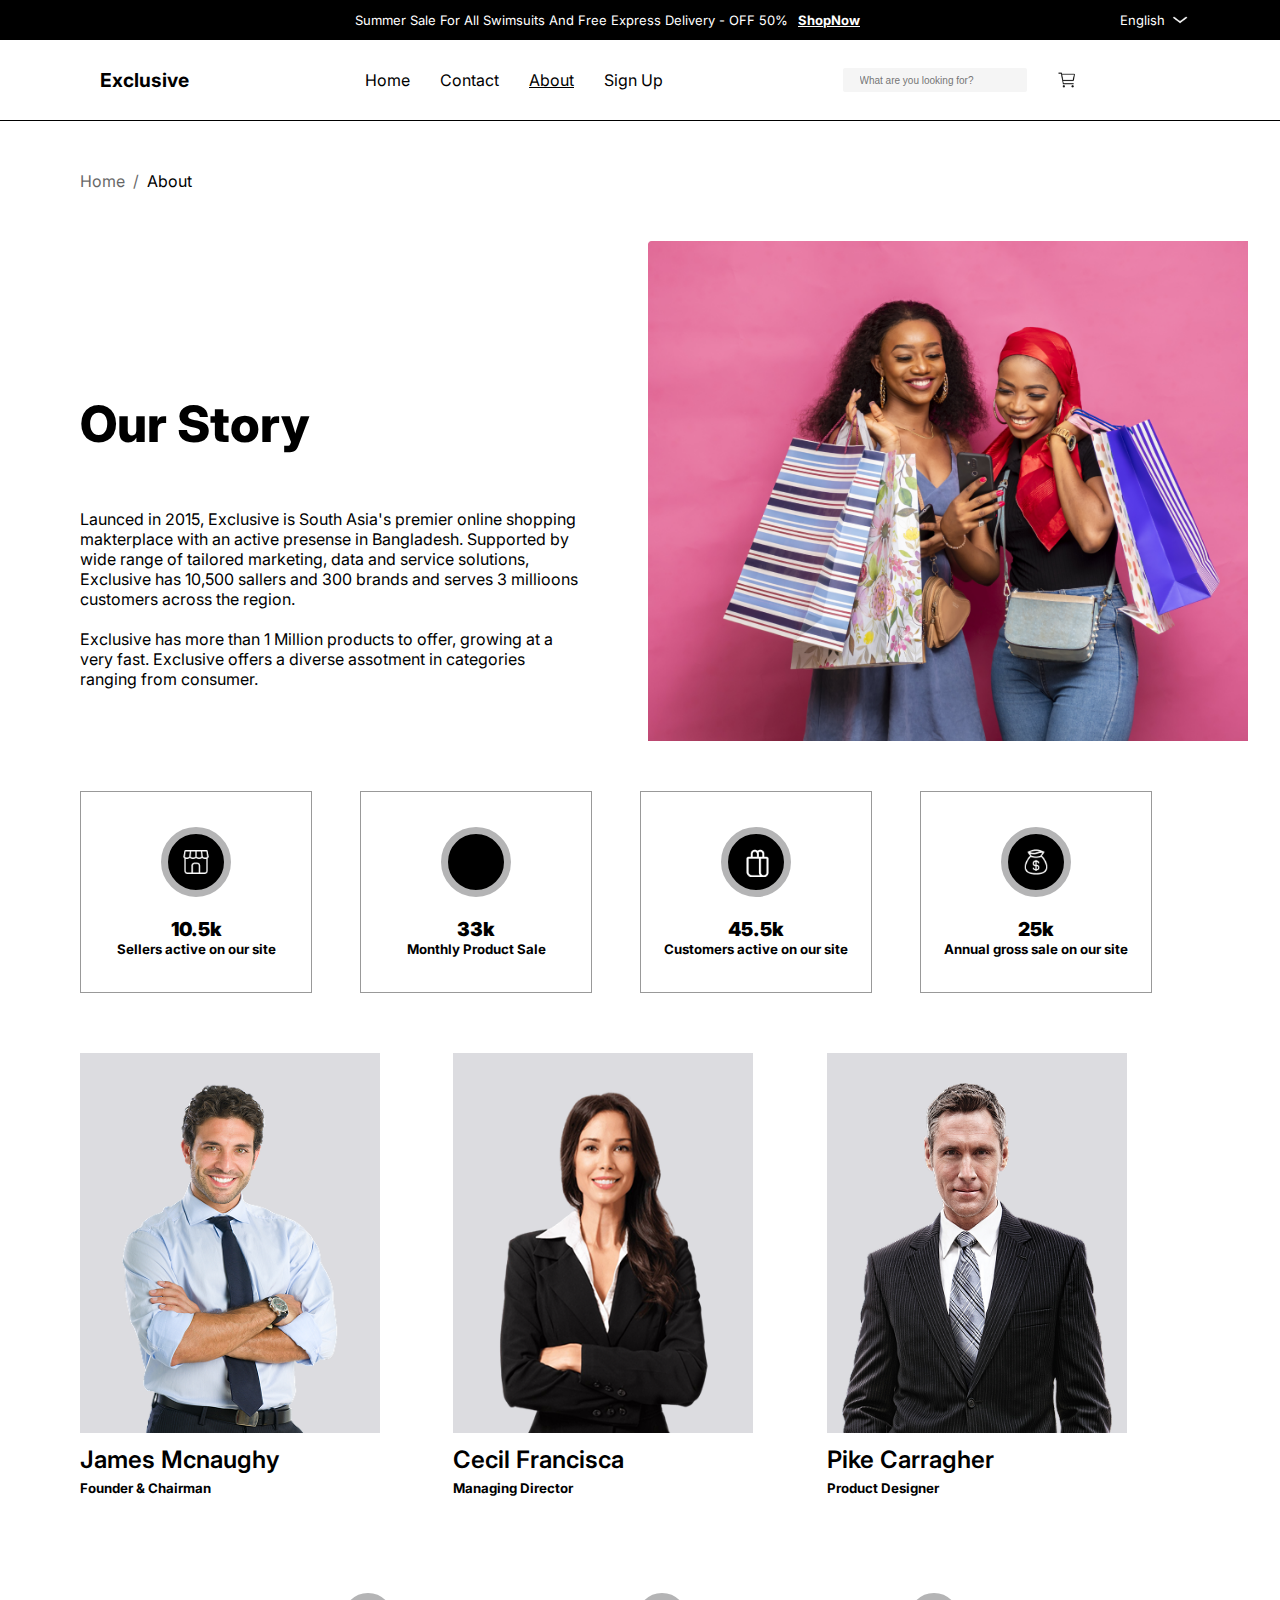
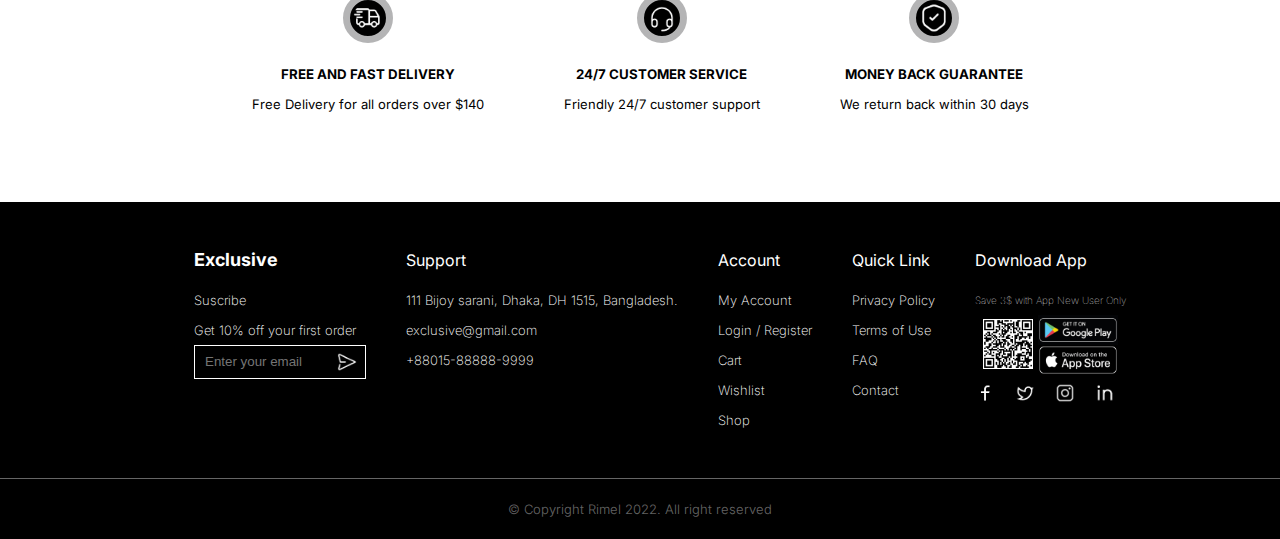
<file: about.html>
<!DOCTYPE html>
<html lang="en">
<head>
    <meta charset="UTF-8">
    <meta name="viewport" content="width=device-width, initial-scale=1.0">
    <link rel="stylesheet" href="about.css">
    <link rel="stylesheet" href="https://cdnjs.cloudflare.com/ajax/libs/font-awesome/6.4.0/css/all.min.css" integrity="sha512-iecdLmaskl7CVkqkXNQ/ZH/XLlvWZOJyj7Yy7tcenmpD1ypASozpmT/E0iPtmFIB46ZmdtAc9eNBvH0H/ZpiBw==" crossorigin="anonymous" referrerpolicy="no-referrer" />
    <title>About Page</title>
</head>
<body>
    <header id="top-header">
        Summer Sale For All Swimsuits And Free Express Delivery - OFF 50% <span id="shopNow">ShopNow</span> <span id="English">English <img id="dropdown" src="/img/arrow.png" alt="Down_arrow_head" width="15px" height="15px"></span>
    </header>
    <header id="header">
        <span id="exclusive">Exclusive</span>
        <nav>
            <ul class="header-list">
                <li><a href="index.html" target="_blank" id="home">Home</a></li>
                <li><a href="contact.html" target="_blank" id="contact">Contact</a></li>
                <li><a href="about.html" id="about">About</a></li>
                <li><a href="signuppage.html" target="_blank" id="sign_up">Sign Up</a></li>
            </ul>
            <div id="header-icons">
                <form action="" id="form">
                    <input id="item-input" type="text" placeholder="What are you looking for?">
                    <i class="fa-solid fa-magnifying-glass"></i>
                </form>
                <i class="fa-regular fa-heart"></i>
                <img src="/img/Cart1 with buy.png" alt="">
            </div>
        </nav>
    </header>
    <div id="first_section">
        <P><span id="home_indicator">Home &nbsp;/ &nbsp;</span>About</P>
    </div>
    <div id="second_section">
        <div id="second_child_one">
        <p id="story_heading">Our Story</p>
        Launced in 2015, Exclusive is South Asia's premier online shopping makterplace with an active presense in Bangladesh. Supported by wide range of tailored marketing, data and service solutions, Exclusive has 10,500 sallers and 300 brands and serves 3 millioons customers across the region. 
        <br>
        <br>
        Exclusive has more than 1 Million products to offer, growing at a very fast. Exclusive offers a diverse assotment in categories ranging  from consumer.
        </div>
        <div id="second_child_two"></div>
    </div>
    <div id="third_section">
        <div class="statistics">
            <div class="stat_icons">
                <img src="/img/icon_shop.png" alt="Icon of a Store" class="stat_image">
            </div>
            <div class="n_total">
                10.5k
            </div>
            <h5 class="stat_descritption">Sellers active on our site</h5>
        </div>
        <div class="statistics">
            <div class="stat_icons">
                <i class="fa-solid fa-dollar-sign"></i>
            </div>
            <div class="n_total">
                33k
            </div>
            <h5 class="stat_descritption">Monthly Product Sale</h5>
        </div>
        <div class="statistics">
            <div class="stat_icons">
                <img src="/img/Icon-Shopping bag.png" alt="Icon fo a shopping bag" class="stat_image">
            </div>
            <div class="n_total">
                45.5k
            </div>
            <h5 class="stat_descritption">Customers active on our site</h5>
        </div>
        <div class="statistics">
            <div class="stat_icons">
                <img src="/img/Icon-Moneybag.png" alt="Icon of a bag of money" class="stat_image">
            </div>
            <div class="n_total">
                25k
            </div>
            <h5 class="stat_descritption">Annual gross sale on our site</h5>
        </div>
    </div>
    <div id="fourth_section">
        <div class="team">
            <div class="our_team">
                <img src="/img/image_tom_cruise.png" alt="Our CEO" id="ceo_photo">
            </div>
                <p class="team_name">James Mcnaughy</p>
                <h5 class="team_position">Founder & Chairman</h5>
                <div class="socials">
                    <i class="fa-brands fa-twitter"></i>
                    <i class="fa-brands fa-instagram"></i>
                    <i class="fa-brands fa-linkedin-in"></i>
                </div>
        </div>
        <div class="team">
            <div class="our_team">
                <img src="/img/image_Emma.png" alt="Our Director" id="dir_photo">
            </div>
                <p class="team_name">Cecil Francisca</p>
                <h5 class="team_position">Managing Director</h5>
                <div class="socials">
                    <i class="fa-brands fa-twitter"></i>
                    <i class="fa-brands fa-instagram"></i>
                    <i class="fa-brands fa-linkedin-in"></i>
                </div>
        </div>
        <div class="team">
            <div class="our_team">
                <img src="/img/image_will.png" alt="Our Designer" id="dsn_photo">
            </div>
                <p class="team_name">Pike Carragher</p>
                <h5 class="team_position">Product Designer</h5>
                <div class="socials">
                    <i class="fa-brands fa-twitter"></i>
                    <i class="fa-brands fa-instagram"></i>
                    <i class="fa-brands fa-linkedin-in"></i>
                </div>
        </div>
    </div>
    <div id="fifth_section">
        <div class="advantages">
            <div>
                <img src="/img/icon-delivery.png" class="help_icons">
            </div>
            <h5>FREE AND FAST DELIVERY</h5>
            <div class="h7">Free Delivery for all orders over $140</div>
        </div>
        <div class="advantages">
            <div>
                <img src="/img/Icon-Customer service.png" class="help_icons">
            </div>
            <h5>24/7 CUSTOMER SERVICE</h5>
            <div class="h7">Friendly 24/7 customer support</div>
        </div>
        <div class="advantages">
            <div>
                <img src="/img/Icon-secure.png" class="help_icons">
            </div>
            <h5>MONEY BACK GUARANTEE</h5>
            <div class="h7">We return back within 30 days</div>
        </div>
    </div>
    <footer>
        <div>
            <ul id="first_ul">
                <li id="heading">Exclusive</li>
                <li>Suscribe</li>
                <li>Get 10% off your first order</li>
                <li><form id="form2"><input type="text" id="input_email" placeholder="Enter your email"><img src="/img/icon-send.png" alt=""></form></li>
            </ul>
        </div>
        <div>
            <ul>
                <li class="heading">Support</li>
                <li>111 Bijoy sarani, Dhaka,  DH 1515, Bangladesh.</li>
                <li>exclusive@gmail.com</li>
                <li>+88015-88888-9999</li>
            </ul>
        </div>
        <div>
            <ul>
                <li class="heading">Account</li>
                <li>My Account</li>
                <li>Login / Register</li>
                <li>Cart</li>
                <li>Wishlist</li>
                <li>Shop</li>
            </ul>
        </div>
        <div>
            <ul>
                <li class="heading">Quick Link</li>
                <li>Privacy Policy</li>
                <li>Terms of Use</li>
                <li>FAQ</li>
                <li>Contact</li>
            </ul>
        </div>
        <div>
            <ul>
                <li class="heading">Download App</li>
                <li id="small">Save 3$ with App New User Only</li>
                <li>
                    <div id="app_details">
                        <div><img src="/img/Qr Code.png" alt="Our QR Code" id="qr_code"></div>
                        <div id="app_link">
                            <img src="/img/GooglePlay.png" alt="GooglePlay app link" id="googleplay">
                            <img src="/img/AppStore.png" alt="AppStore app link" id="appstore">
                        </div>
                    </div>
                </li>
                <li><div id="social_handles">
                    <img src="/img/Icon-Facebook.png" alt="facebook icon">
                    <img src="/img/Icon-Twitter.png" alt="twitter icon">
                    <img src="/img/icon-instagram.png" alt="instagram icon">
                    <img src="/img/Icon-Linkedin.png" alt="linkedin icon">
                </div></li>
            </ul>
        </div>
    </footer>
    <div id="Copyright">
        &copy; Copyright Rimel 2022. All right reserved
    </div>
</body>
</html>
</file>
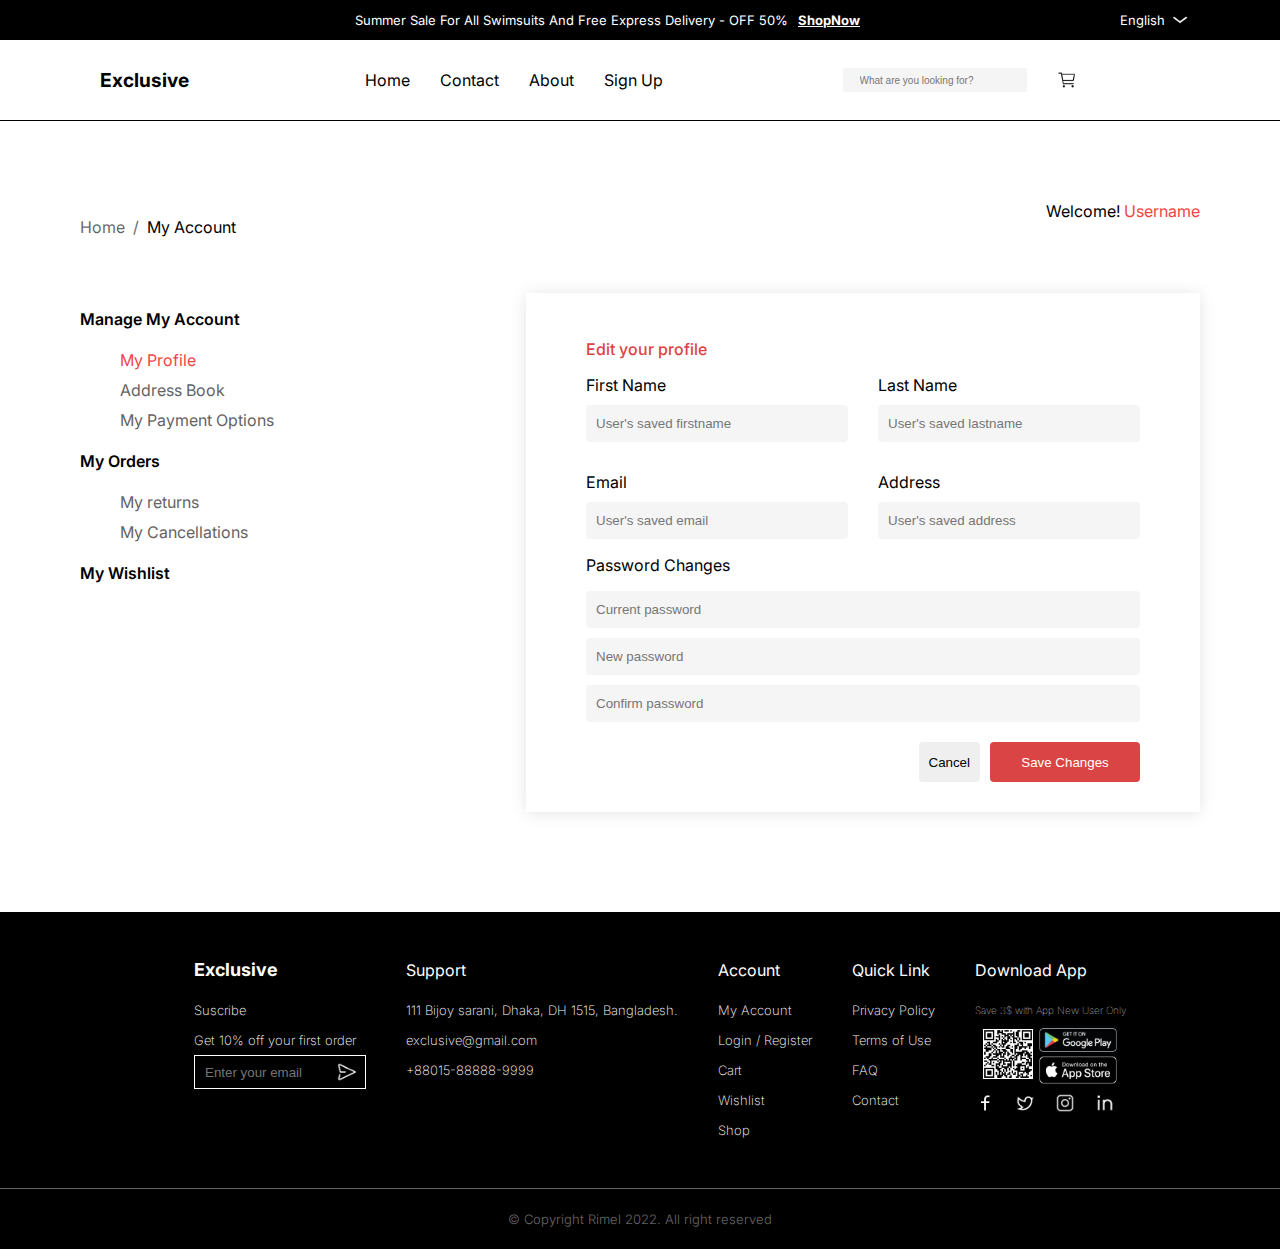
<file: account.html>
<!DOCTYPE html>
<html lang="en">
<head>
    <meta charset="UTF-8">
    <meta name="viewport" content="width=device-width, initial-scale=1.0">
    <link rel="stylesheet" href="account.css">
    <link rel="stylesheet" href="https://cdnjs.cloudflare.com/ajax/libs/font-awesome/6.4.0/css/all.min.css" integrity="sha512-iecdLmaskl7CVkqkXNQ/ZH/XLlvWZOJyj7Yy7tcenmpD1ypASozpmT/E0iPtmFIB46ZmdtAc9eNBvH0H/ZpiBw==" crossorigin="anonymous" referrerpolicy="no-referrer" />
    <title>Account Page</title>
</head>
<body>
    <header id="top-header">
        Summer Sale For All Swimsuits And Free Express Delivery - OFF 50% <span id="shopNow">ShopNow</span> <span id="English">English <img id="dropdown" src="/img/arrow.png" alt="Down_arrow_head" width="15px" height="15px"></span>
    </header>
    <header id="header">
        <span id="exclusive">Exclusive</span>
        <nav>
            <ul class="header-list">
                <li><a href="index.html" target="_blank" id="home">Home</a></li>
                <li><a href="contact.html" target="_blank" id="contact">Contact</a></li>
                <li><a href="about.html" target="_blank" id="about">About</a></li>
                <li><a href="signuppage.html" target="_blank" id="sign_up">Sign Up</a></li>
            </ul>
            <div id="header-icons">
                <form action="" id="form">
                    <input id="item-input" type="text" placeholder="What are you looking for?">
                    <i class="fa-solid fa-magnifying-glass"></i>
                </form>
                <i class="fa-regular fa-heart"></i>
                <img src="/img/Cart1 with buy.png" alt="">
            </div>
        </nav>
    </header>
    <div id="main">
        <div id="first_section">
            <P><span id="home_indicator">Home &nbsp;/ &nbsp;</span>My Account</P>
            <span>Welcome! <span class="red">Username</span></span>
        </div>
        <div>
            <div id="smth">
                <div>
                    <ul class="unordered">
                        <p class="list_head">Manage My Account</p>
                        <li id="my_profile">My Profile</li>
                        <li>Address Book</li>
                        <li>My Payment Options</li>
                    </ul>
                    <ul class="unordered">
                        <p class="list_head">My Orders</p>
                        <li>My returns</li>
                        <li>My Cancellations</li>
                    </ul><ul class="unordered">
                        <p class="list_head">My Wishlist</p>
                    </ul>
                </div>
                <div id="profile_Edit">
                    <p id="profile_title">Edit your profile</p>
                    <div id="profile_block">
                        <div class="label_input">
                            <label for="firstname">First Name</label>
                            <input id="profile_input" type="text" name="firstname" class="user_input_profile" placeholder="User's saved firstname">
                        </div>
                        <div class="label_input">
                            <label for="lastname">Last Name</label>
                            <input id="profile_input" type="text" name="Lastname" class="user_input_profile" placeholder="User's saved lastname">
                        </div>
                        <div class="label_input">
                            <label for="email">Email</label>
                            <input id="profile_input" type="email" name="email" class="user_input_profile" placeholder="User's saved email">
                        </div>
                        <div class="label_input">
                            <label for="address">Address</label>
                            <input id="profile_input" type="text" name="address" class="user_input_profile" placeholder="User's saved address">
                        </div>
                    </div>
                    <div id="password_div">
                        <p>Password Changes</p>
                        <input type="password" name="Current_password" placeholder="Current password" class="password_input">
                        <input type="password" name="New_password" placeholder="New password" class="password_input">
                        <input type="password" name="Confirm_password" placeholder="Confirm password" class="password_input">
                    </div>
                    <div id="button_div">
                        <button type="reset" id="cancel_button">Cancel</button>
                        <button type="submit" id="save_button">Save Changes</button>
                    </div>
                </div>
            </div>
        </div>
    </div>
    <footer>
        <div>
            <ul id="first_ul">
                <li id="heading">Exclusive</li>
                <li>Suscribe</li>
                <li>Get 10% off your first order</li>
                <li><form id="form2"><input type="text" id="input_email" placeholder="Enter your email"><img src="/img/icon-send.png" alt=""></form></li>
            </ul>
        </div>
        <div>
            <ul>
                <li class="heading">Support</li>
                <li>111 Bijoy sarani, Dhaka,  DH 1515, Bangladesh.</li>
                <li>exclusive@gmail.com</li>
                <li>+88015-88888-9999</li>
            </ul>
        </div>
        <div>
            <ul>
                <li class="heading">Account</li>
                <li>My Account</li>
                <li>Login / Register</li>
                <li>Cart</li>
                <li>Wishlist</li>
                <li>Shop</li>
            </ul>
        </div>
        <div>
            <ul>
                <li class="heading">Quick Link</li>
                <li>Privacy Policy</li>
                <li>Terms of Use</li>
                <li>FAQ</li>
                <li>Contact</li>
            </ul>
        </div>
        <div>
            <ul>
                <li class="heading">Download App</li>
                <li id="small">Save 3$ with App New User Only</li>
                <li>
                    <div id="app_details">
                        <div><img src="/img/Qr Code.png" alt="Our QR Code" id="qr_code"></div>
                        <div id="app_link">
                            <img src="/img/GooglePlay.png" alt="GooglePlay app link" id="googleplay">
                            <img src="/img/AppStore.png" alt="AppStore app link" id="appstore">
                        </div>
                    </div>
                </li>
                <li><div id="social_handles">
                    <img src="/img/Icon-Facebook.png" alt="facebook icon">
                    <img src="/img/Icon-Twitter.png" alt="twitter icon">
                    <img src="/img/icon-instagram.png" alt="instagram icon">
                    <img src="/img/Icon-Linkedin.png" alt="linkedin icon">
                </div></li>
            </ul>
        </div>
    </footer>
    <div id="Copyright">
        &copy; Copyright Rimel 2022. All right reserved
    </div>
</body>
</html>
</file>
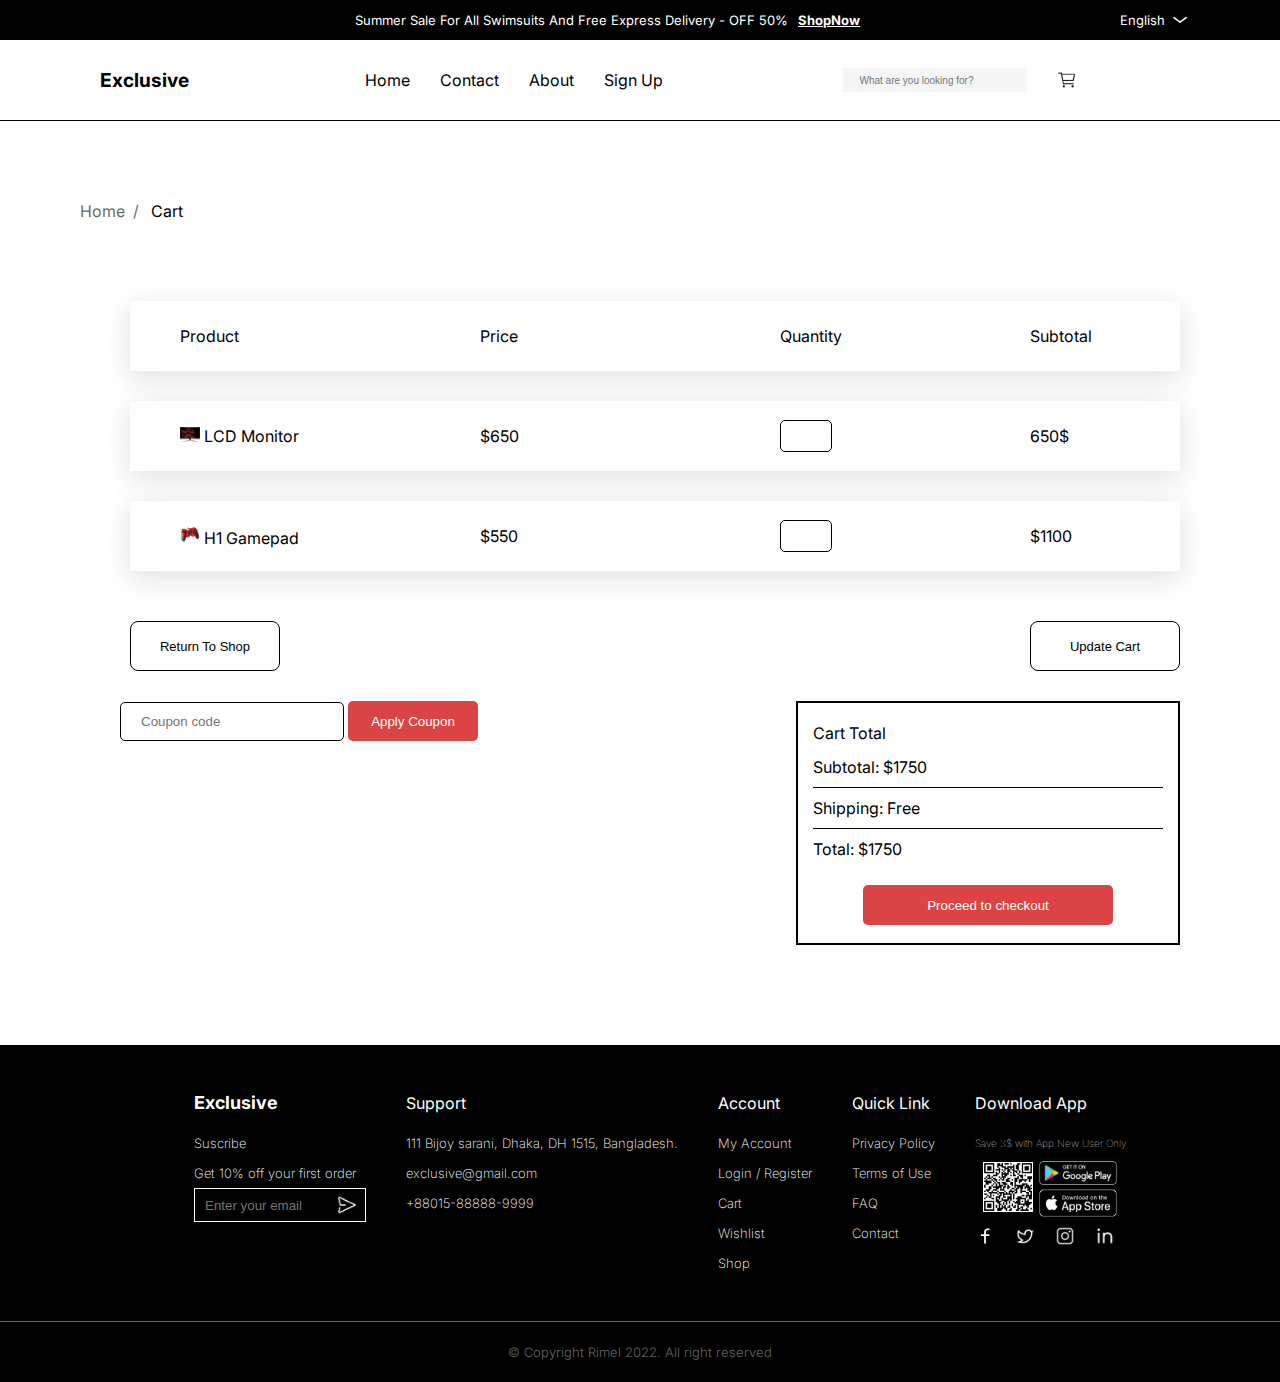
<file: cart.html>
<!DOCTYPE html>
<html lang="en">
<head>
    <meta charset="UTF-8">
    <meta name="viewport" content="width=device-width, initial-scale=1.0">
    <link rel="stylesheet" href="cart.css">
    <link rel="stylesheet" href="https://cdnjs.cloudflare.com/ajax/libs/font-awesome/6.4.0/css/all.min.css" integrity="sha512-iecdLmaskl7CVkqkXNQ/ZH/XLlvWZOJyj7Yy7tcenmpD1ypASozpmT/E0iPtmFIB46ZmdtAc9eNBvH0H/ZpiBw==" crossorigin="anonymous" referrerpolicy="no-referrer" />
    <title>Cart</title>
</head>
<body>
    <header id="top-header">
        Summer Sale For All Swimsuits And Free Express Delivery - OFF 50% <span id="shopNow">ShopNow</span> <span id="English">English <img id="dropdown" src="/img/arrow.png" alt="Down_arrow_head" width="15px" height="15px"></span>
    </header>
    <header id="header">
        <span id="exclusive">Exclusive</span>
        <nav>
            <ul class="header-list">
                <li><a href="index.html" target="_blank" id="home">Home</a></li>
                <li><a href="contact.html" target="_blank" id="contact">Contact</a></li>
                <li><a href="about.html" target="_blank" id="about">About</a></li>
                <li><a href="signuppage.html" target="_blank" id="sign_up">Sign Up</a></li>
            </ul>
            <div id="header-icons">
                <form action="" id="form">
                    <input id="item-input" type="text" placeholder="What are you looking for?">
                    <i class="fa-solid fa-magnifying-glass"></i>
                </form>
                <i class="fa-regular fa-heart"></i>
                <img src="/img/Cart1 with buy.png" alt="">
            </div>
        </nav>
    </header>
    <div id="main_section">
        <section id="section1">
            <span id="home_link">Home &nbsp;/ </span> &nbsp; Cart
        </section>
        <section id="product_details">
            <div class="product_tab">
                Product
                <span class="middle1">Price</span>
                <span class="middle2">Quantity</span>
                <span class="end">Subtotal</span>
            </div>
            <div class="product_tab">
                <section class="product_img_&_name">
                    <img src="/img/g27cq4-500x500 1.png" alt="LCD Monitor">
                    LCD Monitor
                </section>
                <span class="middle1">$650</span>
                <span class="middle2">
                    <form action="">
                        <input type="number" name="quantity_selector" class="quantity_selector">
                    </form>
                </span>
                 <span class="end">650$</span>
            </div>
            <div class="product_tab">
                <section class="product_img_&_name">
                    <img src="/img/Frame 611.png" alt="H1 Gamepad">
                    H1 Gamepad
                </section>
                <span class="middle1">
                    $550
                </span>
                <span class="middle2">
                    <form action="">
                        <input type="number" name="quantity_selector" class="quantity_selector">
                    </form>
                </span>
                <span class="end">$1100</span>
            </div>
        </section>
        <section id="section3">
            <button type="button" class="button b_one">
                Return To Shop
            </button>
            <button type="button" class="button b_two">
                Update Cart
            </button>
        </section>
    </div>
    <div id="minor_section">
        <div id="input_coupon">
            <input type="text" name="C_code" id="C_code" placeholder="Coupon code">
            <button type="submit" id="coupon_button">Apply Coupon</button>
        </div>
        <div id="total_fee">
            <ul>
                <span id="C_total">Cart Total</span>
                <li class="list_total first_total">Subtotal: <span>$1750</span></li>
                <li class="list_total">Shipping: <span>Free</span></li>
                <li class="list_total last_total">Total: <span>$1750</span></li>
            </ul>
            <button id="total_button">Proceed to checkout</button>
        </div>
    </div>
    <footer>
        <div>
            <ul id="first_ul">
                <li id="heading">Exclusive</li>
                <li>Suscribe</li>
                <li>Get 10% off your first order</li>
                <li><form id="form2"><input type="text" id="input_email" placeholder="Enter your email"><img src="/img/icon-send.png" alt=""></form></li>
            </ul>
        </div>
        <div>
            <ul>
                <li class="heading">Support</li>
                <li>111 Bijoy sarani, Dhaka,  DH 1515, Bangladesh.</li>
                <li>exclusive@gmail.com</li>
                <li>+88015-88888-9999</li>
            </ul>
        </div>
        <div>
            <ul>
                <li class="heading">Account</li>
                <li>My Account</li>
                <li>Login / Register</li>
                <li>Cart</li>
                <li>Wishlist</li>
                <li>Shop</li>
            </ul>
        </div>
        <div>
            <ul>
                <li class="heading">Quick Link</li>
                <li>Privacy Policy</li>
                <li>Terms of Use</li>
                <li>FAQ</li>
                <li>Contact</li>
            </ul>
        </div>
        <div>
            <ul>
                <li class="heading">Download App</li>
                <li id="small">Save 3$ with App New User Only</li>
                <li>
                    <div id="app_details">
                        <div><img src="/img/Qr Code.png" alt="Our QR Code" id="qr_code"></div>
                        <div id="app_link">
                            <img src="/img/GooglePlay.png" alt="GooglePlay app link" id="googleplay">
                            <img src="/img/AppStore.png" alt="AppStore app link" id="appstore">
                        </div>
                    </div>
                </li>
                <li><div id="social_handles">
                    <img src="/img/Icon-Facebook.png" alt="facebook icon">
                    <img src="/img/Icon-Twitter.png" alt="twitter icon">
                    <img src="/img/icon-instagram.png" alt="instagram icon">
                    <img src="/img/Icon-Linkedin.png" alt="linkedin icon">
                </div></li>
            </ul>
        </div>
    </footer>
    <div id="Copyright">
        &copy; Copyright Rimel 2022. All right reserved
    </div>
</body>
</html>
</file>
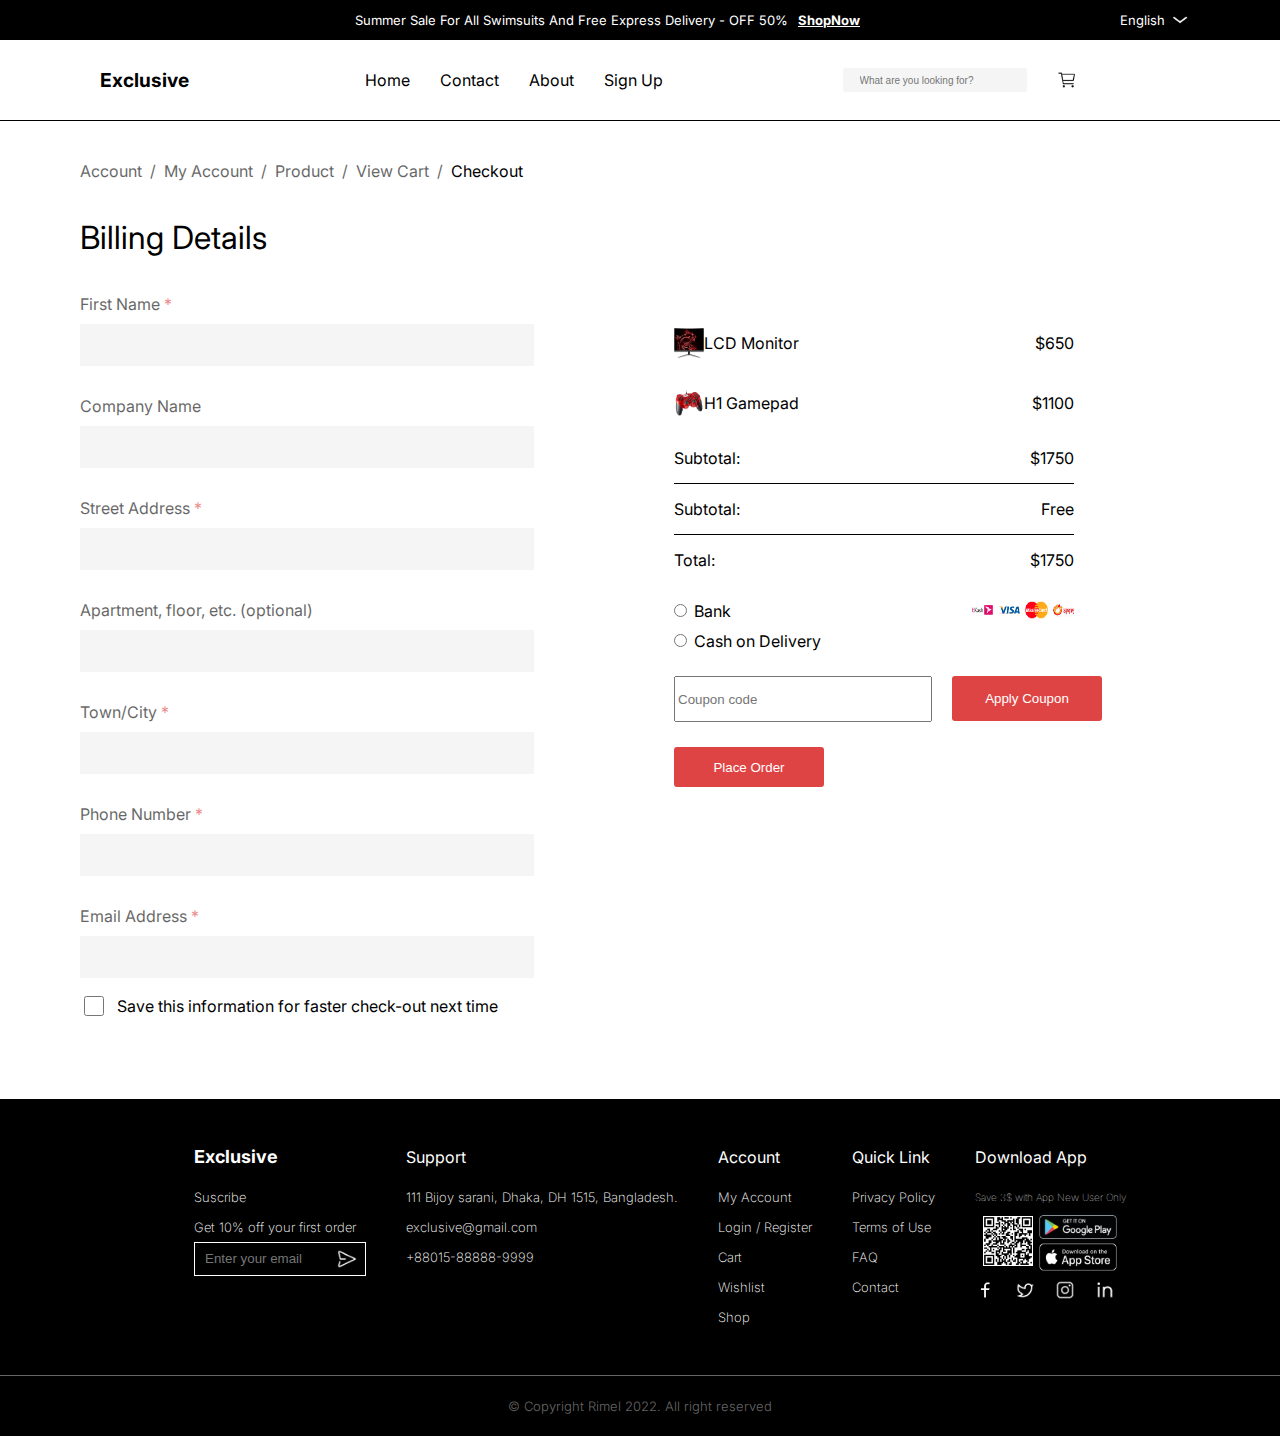
<file: checkout.html>
<!DOCTYPE html>
<html lang="en">
<head>
    <meta charset="UTF-8">
    <meta name="viewport" content="width=device-width, initial-scale=1.0">
    <link rel="stylesheet" href="checkout.css">
    <link rel="stylesheet" href="https://cdnjs.cloudflare.com/ajax/libs/font-awesome/6.4.0/css/all.min.css" integrity="sha512-iecdLmaskl7CVkqkXNQ/ZH/XLlvWZOJyj7Yy7tcenmpD1ypASozpmT/E0iPtmFIB46ZmdtAc9eNBvH0H/ZpiBw==" crossorigin="anonymous" referrerpolicy="no-referrer" />
    <title>Checkout</title>
</head>
<body>
    <header id="top-header">
        Summer Sale For All Swimsuits And Free Express Delivery - OFF 50% <span id="shopNow">ShopNow</span> <span id="English">English <img id="dropdown" src="/img/arrow.png" alt="Down_arrow_head" width="15px" height="15px"></span>
    </header>
    <header id="header">
        <span id="exclusive">Exclusive</span>
        <nav>
            <ul class="header-list">
                <li><a href="index.html" target="_blank" id="home">Home</a></li>
                <li><a href="contact.html" target="_blank" id="contact">Contact</a></li>
                <li><a href="about.html" target="_blank" id="about">About</a></li>
                <li><a href="signuppage.html" target="_blank" id="sign_up">Sign Up</a></li>
            </ul>
            <div id="header-icons">
                <form action="" id="form">
                    <input id="item-input" type="text" placeholder="What are you looking for?">
                    <i class="fa-solid fa-magnifying-glass"></i>
                </form>
                <i class="fa-regular fa-heart"></i>
                <img src="/img/Cart1 with buy.png" alt="">
            </div>
        </nav>
    </header>
    <div id="main_section">
        <p><span id="first_p">Account &nbsp;/&nbsp; My Account &nbsp;/&nbsp; Product &nbsp;/&nbsp; View Cart &nbsp;/&nbsp; </span> Checkout</p>
        <div id="double_section">
            <div id="section1">
                <form action="" id="billing_form">
                    <h1 id="Billing_heading">Billing Details</h1>
                    <div class="input_div">
                        <label for="First Name">First Name <span class="red">*</span></label>
                        <input type="text" class="bill_input" name="First Name">
                    </div>
                    <div class="input_div">
                        <label for="Company Name">Company Name</label>
                        <input type="text" class="bill_input" name="Company Name">
                    </div>
                    <div class="input_div">
                        <label for="Street Address">Street Address <span class="red">*</span></label>
                        <input type="text" class="bill_input" name="Street Address">
                    </div>
                    <div class="input_div">
                        <label for="Apartment">Apartment, floor, etc. (optional)</label>
                        <input type="text" class="bill_input" name="Apartment">
                    </div>
                    <div class="input_div">
                        <label for="Town/City">Town/City <span class="red">*</span></label>
                        <input type="text" class="bill_input" name="Town/City">
                    </div>
                    <div class="input_div">
                        <label for="Phone Number">Phone Number <span class="red">*</span></label>
                        <input type="text" class="bill_input" name="Phone Number">
                    </div>
                    <div class="input_div">
                        <label for="Email Address">Email Address <span class="red">*</span></label>
                        <input type="text" class="bill_input" name="Email Address">
                    </div>
                    <div id="check">
                        <input type="checkbox" name="checkbox" id="checkbox">
                        <label for="checkbox">Save this information for faster check-out next time</label>
                    </div>
                </form>
            </div>
            <div id="section2">
                <ul>
                    <li class="bill_items">
                        <span class="img_name"><img src="/img/g27cq4-500x500 1.png" class="little_img" alt="LCD Monitor">LCD Monitor</span>
                        $650
                    </li>
                    <li class="bill_items">
                        <span class="img_name"><img src="/img/Frame 611.png" class="little_img" alt="H1 Gamepad">H1 Gamepad</span>
                        $1100
                    </li>
                    <li class="bill_items middle_two">
                       <span> Subtotal:</span>
                        $1750
                    </li>
                    <li class="bill_items middle_two">
                        <span> Subtotal:</span>
                        Free
                    </li>
                    <li class="bill_items">
                        <span>Total:</span>
                        $1750
                    </li>
                </ul>
                <div id="bank_options">
                    <div>
                        <form action="" id="cash_or_bank">
                            <div>
                                <input type="radio" name="Bank">
                                <label for="Bank">Bank</label>
                            </div>
                            <div>
                                <input type="radio" name="Cash">
                                <label for="Cash">Cash on Delivery</label>
                            </div>
                        </form>
                    </div>
                    <div id="options_">
                        <img class="options" src="/img/Bkash.png" alt="Bkash icon">
                        <img class="options" src="/img/Visa.png" alt="VISA icon">
                        <img class="options" src="/img/image 31.png" alt="Mastercard icon">
                        <img class="options" src="/img/Nagad.png" alt="Nagad icon">
                    </div>
                </div>
                <div>
                    <form action="" id="coupon_form">
                        <input type="text" name="Coupon" id="coupon_input" placeholder="Coupon code">
                        <button type="button" id="coupon_button">Apply Coupon</button>
                    </form>
                    <button id="order_button">Place Order</button>
                </div>
            </div>
        </div>
    </div>
    <footer>
        <div>
            <ul id="first_ul">
                <li id="heading">Exclusive</li>
                <li>Suscribe</li>
                <li>Get 10% off your first order</li>
                <li><form id="form2"><input type="text" id="input_email" placeholder="Enter your email"><img src="/img/icon-send.png" alt=""></form></li>
            </ul>
        </div>
        <div>
            <ul>
                <li class="heading">Support</li>
                <li>111 Bijoy sarani, Dhaka,  DH 1515, Bangladesh.</li>
                <li>exclusive@gmail.com</li>
                <li>+88015-88888-9999</li>
            </ul>
        </div>
        <div>
            <ul>
                <li class="heading">Account</li>
                <li>My Account</li>
                <li>Login / Register</li>
                <li>Cart</li>
                <li>Wishlist</li>
                <li>Shop</li>
            </ul>
        </div>
        <div>
            <ul>
                <li class="heading">Quick Link</li>
                <li>Privacy Policy</li>
                <li>Terms of Use</li>
                <li>FAQ</li>
                <li>Contact</li>
            </ul>
        </div>
        <div>
            <ul>
                <li class="heading">Download App</li>
                <li id="small">Save 3$ with App New User Only</li>
                <li>
                    <div id="app_details">
                        <div><img src="/img/Qr Code.png" alt="Our QR Code" id="qr_code"></div>
                        <div id="app_link">
                            <img src="/img/GooglePlay.png" alt="GooglePlay app link" id="googleplay">
                            <img src="/img/AppStore.png" alt="AppStore app link" id="appstore">
                        </div>
                    </div>
                </li>
                <li><div id="social_handles">
                    <img src="/img/Icon-Facebook.png" alt="facebook icon">
                    <img src="/img/Icon-Twitter.png" alt="twitter icon">
                    <img src="/img/icon-instagram.png" alt="instagram icon">
                    <img src="/img/Icon-Linkedin.png" alt="linkedin icon">
                </div></li>
            </ul>
        </div>
    </footer>
    <div id="Copyright">
        &copy; Copyright Rimel 2022. All right reserved
    </div>
</body>
</html>
</file>
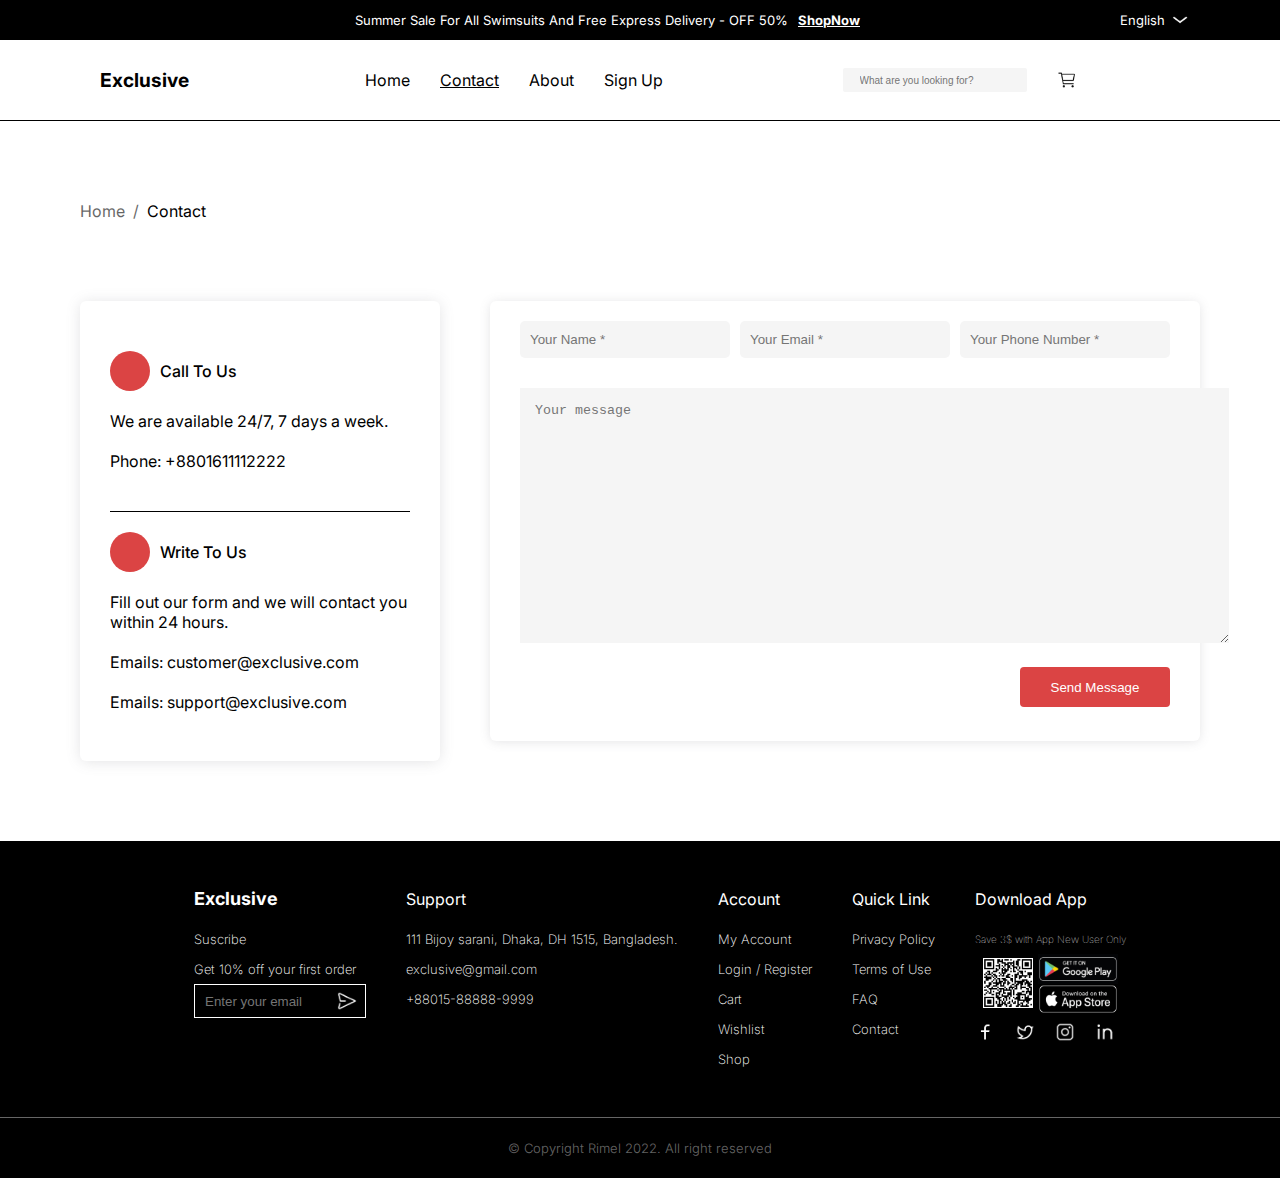
<file: contact.html>
<!DOCTYPE html>
<html lang="en">
<head>
    <meta charset="UTF-8">
    <meta name="viewport" content="width=device-width, initial-scale=1.0">
    <link rel="stylesheet" href="https://cdnjs.cloudflare.com/ajax/libs/font-awesome/6.4.0/css/all.min.css" integrity="sha512-iecdLmaskl7CVkqkXNQ/ZH/XLlvWZOJyj7Yy7tcenmpD1ypASozpmT/E0iPtmFIB46ZmdtAc9eNBvH0H/ZpiBw==" crossorigin="anonymous" referrerpolicy="no-referrer" />
    <link rel="stylesheet" href="contact.css">
    <title>Contact</title>
</head>
<body>
    <header id="top-header">
        Summer Sale For All Swimsuits And Free Express Delivery - OFF 50% <span id="shopNow">ShopNow</span> <span id="English">English <img id="dropdown" src="/img/arrow.png" alt="Down_arrow_head" width="15px" height="15px"></span>
    </header>
    <header id="header">
        <span id="exclusive">Exclusive</span>
        <nav>
            <ul class="header-list">
                <li><a href="index.html" target="_blank" id="home">Home</a></li>
                <li><a href="contact.html" id="contact">Contact</a></li>
                <li><a href="about.html" target="_blank" id="about">About</a></li>
                <li><a href="signuppage.html" target="_blank" id="sign_up">Sign Up</a></li>
            </ul>
            <div id="header-icons">
                <form action="" id="form">
                    <input id="item-input" type="text" placeholder="What are you looking for?">
                    <i class="fa-solid fa-magnifying-glass"></i>
                </form>
                <i class="fa-regular fa-heart"></i>
                <img src="/img/Cart1 with buy.png" alt="">
            </div>
        </nav>
    </header>
    <div id="first_section">
        <p><span id="home_indicator">Home &nbsp;/ &nbsp;</span>Contact</p>
    </div>
    <div id="second_section">
        <div id="second_child_one">
            <div class="first_child_section first_div">
                <div class="red_icon">
                    <div class="phone_icon"><i class="fa-solid fa-phone"></i></div>
                    Call To Us
                </div>
                <p class="contact_description">We are available 24/7, 7 days a week.</p>
                <p class="contact_description">Phone: +8801611112222</p>
            </div>
            <div class="first_child_section">
                <div class="red_icon">
                    <div class="phone_icon"><i class="fa-regular fa-envelope"></i></div>
                    Write To Us
                </div>
                <p class="contact_description">Fill out our form and we will contact you within 24 hours.</p>
                <p class="contact_description">Emails: customer@exclusive.com</p>
                <p class="contact_description">Emails: support@exclusive.com</p>
            </div>
        </div>
        <div id="second_child_two">
            <div id="inputs">
                <input type="text" name="name" class="contact_input" id="name_input" placeholder="Your Name *">
                <input type="email" name="email" class="contact_input" id="email_input" placeholder="Your Email *">
                <input type="number" name="number" class="contact_input" id="number_input" placeholder="Your Phone Number *">
            </div>
            <textarea name="message" id="message_area" cols="83" rows="15" placeholder="Your message"></textarea>
            <div id="button_div">
            <button type="submit" id="send_msg">Send Message</button>
            </div>
        </div>
    </div>
    <footer>
        <div>
            <ul id="first_ul">
                <li id="heading">Exclusive</li>
                <li>Suscribe</li>
                <li>Get 10% off your first order</li>
                <li><form id="form2"><input type="text" id="input_email" placeholder="Enter your email"><img src="/img/icon-send.png" alt=""></form></li>
            </ul>
        </div>
        <div>
            <ul>
                <li class="heading">Support</li>
                <li>111 Bijoy sarani, Dhaka,  DH 1515, Bangladesh.</li>
                <li>exclusive@gmail.com</li>
                <li>+88015-88888-9999</li>
            </ul>
        </div>
        <div>
            <ul>
                <li class="heading">Account</li>
                <li>My Account</li>
                <li>Login / Register</li>
                <li>Cart</li>
                <li>Wishlist</li>
                <li>Shop</li>
            </ul>
        </div>
        <div>
            <ul>
                <li class="heading">Quick Link</li>
                <li>Privacy Policy</li>
                <li>Terms of Use</li>
                <li>FAQ</li>
                <li>Contact</li>
            </ul>
        </div>
        <div>
            <ul>
                <li class="heading">Download App</li>
                <li id="small">Save 3$ with App New User Only</li>
                <li>
                    <div id="app_details">
                        <div><img src="/img/Qr Code.png" alt="Our QR Code" id="qr_code"></div>
                        <div id="app_link">
                            <img src="/img/GooglePlay.png" alt="GooglePlay app link" id="googleplay">
                            <img src="/img/AppStore.png" alt="AppStore app link" id="appstore">
                        </div>
                    </div>
                </li>
                <li><div id="social_handles">
                    <img src="/img/Icon-Facebook.png" alt="facebook icon">
                    <img src="/img/Icon-Twitter.png" alt="twitter icon">
                    <img src="/img/icon-instagram.png" alt="instagram icon">
                    <img src="/img/Icon-Linkedin.png" alt="linkedin icon">
                </div></li>
            </ul>
        </div>
    </footer>
    <div id="Copyright">
        &copy; Copyright Rimel 2022. All right reserved
    </div>
</body>
</html>
</file>
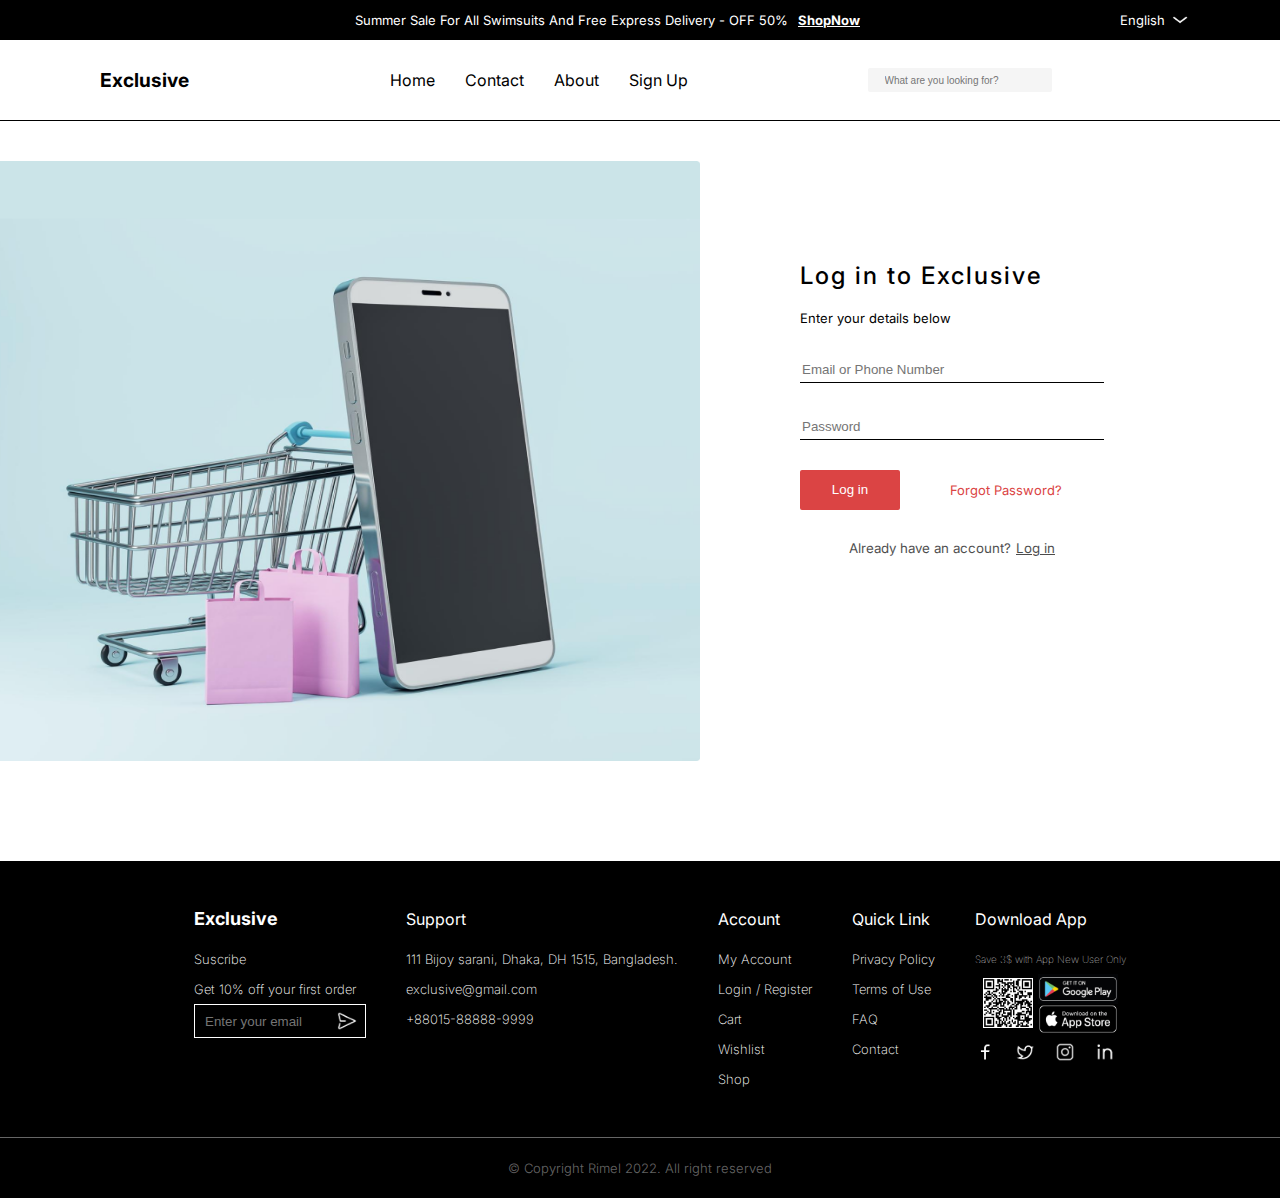
<file: loginpage.html>
<!DOCTYPE html>
<html lang="en">
<head>
    <meta charset="UTF-8">
    <meta name="viewport" content="width=device-width, initial-scale=1.0">
    <link rel="stylesheet" href="loginpage.css">
    <link rel="stylesheet" href="https://cdnjs.cloudflare.com/ajax/libs/font-awesome/6.4.0/css/all.min.css" integrity="sha512-iecdLmaskl7CVkqkXNQ/ZH/XLlvWZOJyj7Yy7tcenmpD1ypASozpmT/E0iPtmFIB46ZmdtAc9eNBvH0H/ZpiBw==" crossorigin="anonymous" referrerpolicy="no-referrer" />
    <title>Login Page</title>
</head>
<body>
    <header id="top-header">
        Summer Sale For All Swimsuits And Free Express Delivery - OFF 50% <span id="shopNow">ShopNow</span> <span id="English">English <img id="dropdown" src="/img/arrow.png" alt="Down_arrow_head" width="15px" height="15px"></span>
    </header>
    <header id="header">
        <span id="exclusive">Exclusive</span>
        <nav>
            <ul class="header-list">
                <li><a href="index.html" target="_blank" id="home">Home</a></li>
                <li><a href="contact.html" target="_blank" id="contact">Contact</a></li>
                <li><a href="about.html" target="_blank" id="about">About</a></li>
                <li><a href="signuppage.html" target="_blank" id="header_sign_up">Sign Up</a></li>
            </ul>
            <div id="header-icons">
                <form action="" id="form">
                    <input id="item-input" type="text" placeholder="What are you looking for?">
                    <i class="fa-solid fa-magnifying-glass"></i>
                </form>
            </div>
        </nav>
    </header>
    <div id="sign_up_form">
        <img src="/img/Side Image.png" id="side_image" alt="Side image">
        <form action="" id="inform">
            <h2>Log in to Exclusive</h2>
            <div id="span_text">Enter your details below</div>
            <li><input type="number & email" name="Email" id="full_name" placeholder="Email or Phone Number"></li>
            <li><input type="password" name="Password" id="full_name" placeholder="Password"></li>
            <section>
            <li><button type="button" class="button">Log in</button></li>
            <span id="password_span">Forgot Password?</span>
            </section>
            <div id="alternative">Already have an account? <span><a href="loginpage.html" id="log-in">Log in</a></span></div>
        </form>
        
    </div>
    <footer>
        <div>
            <ul id="first_ul">
                <li id="heading">Exclusive</li>
                <li>Suscribe</li>
                <li>Get 10% off your first order</li>
                <li><form id="form2"><input type="text" id="input_email" placeholder="Enter your email"><img src="/img/icon-send.png" alt=""></form></li>
            </ul>
        </div>
        <div>
            <ul>
                <li class="heading">Support</li>
                <li>111 Bijoy sarani, Dhaka,  DH 1515, Bangladesh.</li>
                <li>exclusive@gmail.com</li>
                <li>+88015-88888-9999</li>
            </ul>
        </div>
        <div>
            <ul>
                <li class="heading">Account</li>
                <li>My Account</li>
                <li>Login / Register</li>
                <li>Cart</li>
                <li>Wishlist</li>
                <li>Shop</li>
            </ul>
        </div>
        <div>
            <ul>
                <li class="heading">Quick Link</li>
                <li>Privacy Policy</li>
                <li>Terms of Use</li>
                <li>FAQ</li>
                <li>Contact</li>
            </ul>
        </div>
        <div>
            <ul>
                <li class="heading">Download App</li>
                <li id="small">Save 3$ with App New User Only</li>
                <li>
                    <div id="app_details">
                        <div><img src="/img/Qr Code.png" alt="Our QR Code" id="qr_code"></div>
                        <div id="app_link">
                            <img src="/img/GooglePlay.png" alt="GooglePlay app link" id="googleplay">
                            <img src="/img/AppStore.png" alt="AppStore app link" id="appstore">
                        </div>
                    </div>
                </li>
                <li><div id="social_handles">
                    <img src="/img/Icon-Facebook.png" alt="facebook icon">
                    <img src="/img/Icon-Twitter.png" alt="twitter icon">
                    <img src="/img/icon-instagram.png" alt="instagram icon">
                    <img src="/img/Icon-Linkedin.png" alt="linkedin icon">
                </div></li>
            </ul>
        </div>
    </footer>
    <div id="Copyright">
        &copy; Copyright Rimel 2022. All right reserved
    </div>
</body>
</html>
</file>
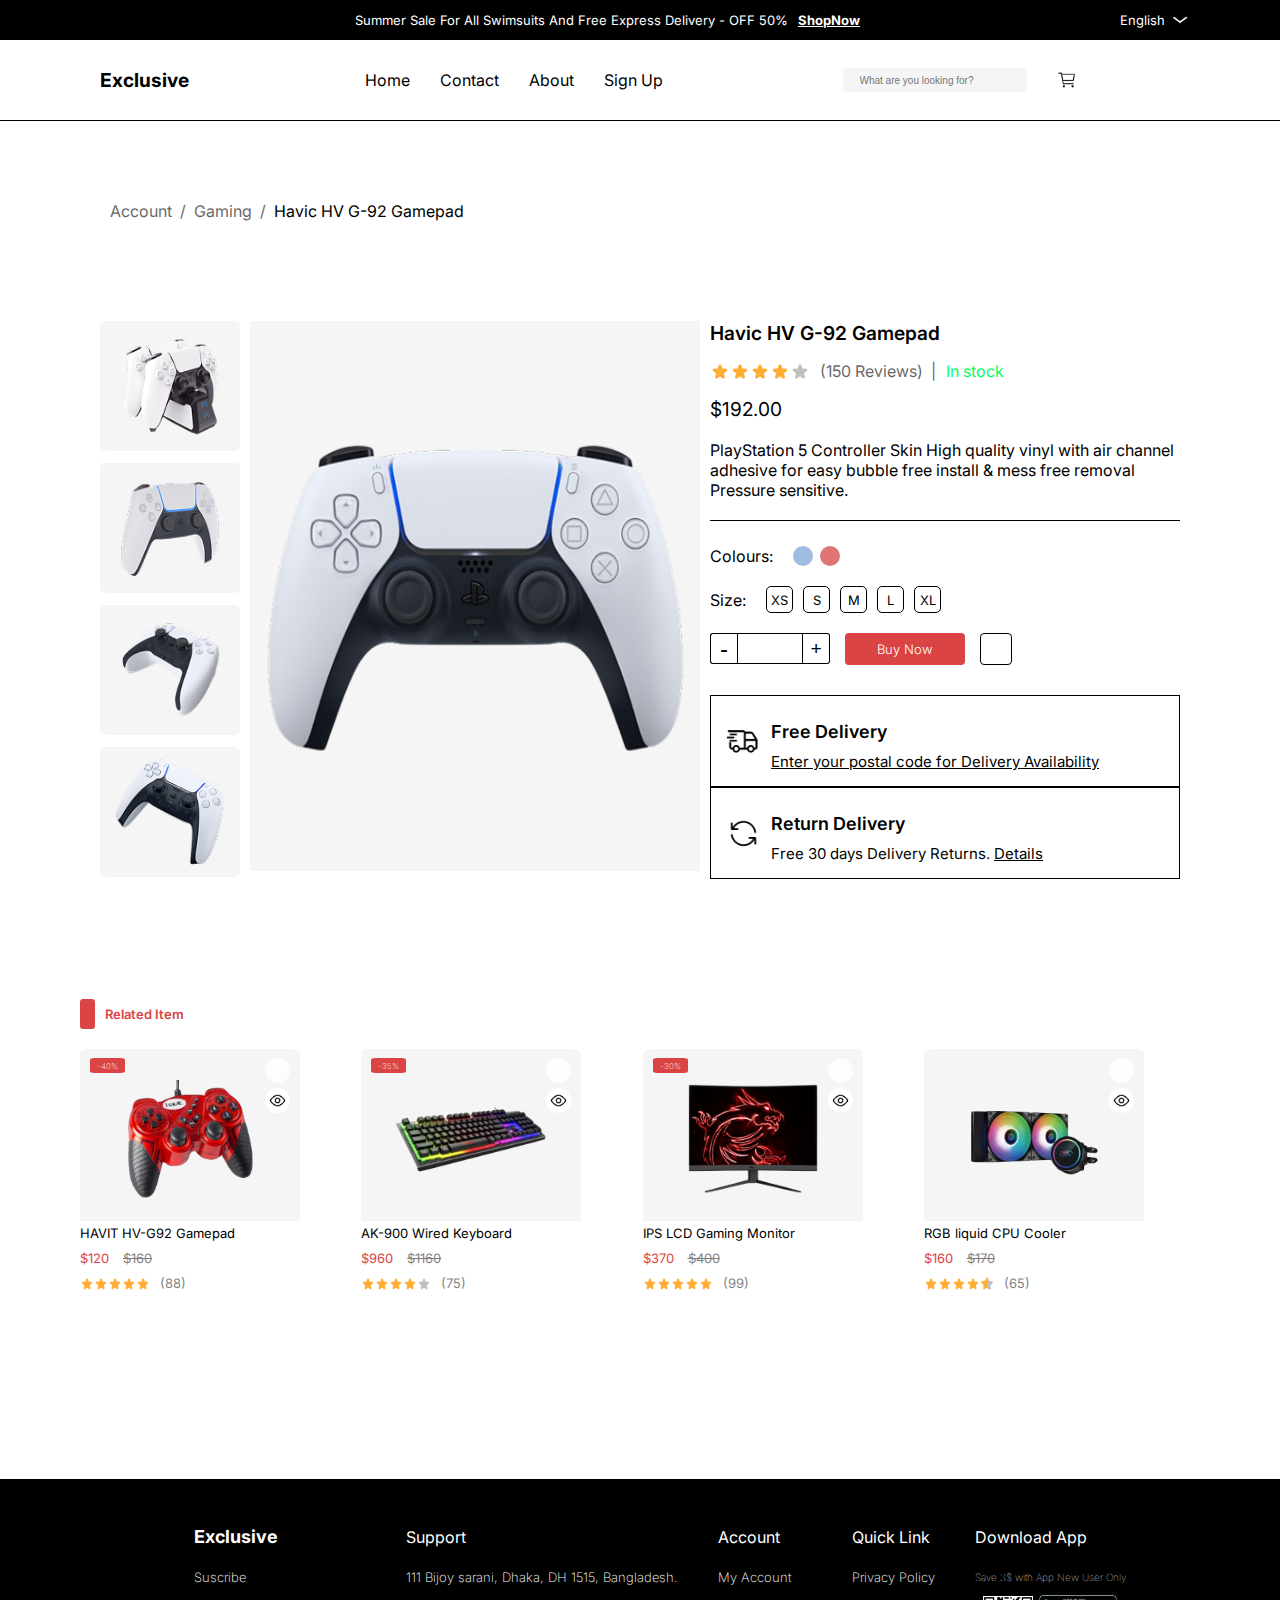
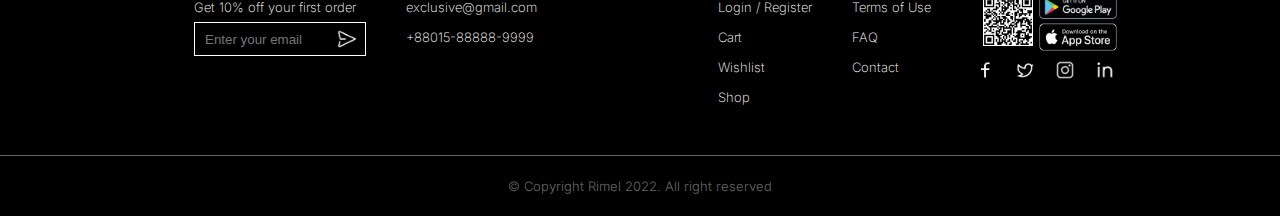
<file: productdetails.html>
<!DOCTYPE html>
<html lang="en">
<head>
    <meta charset="UTF-8">
    <meta name="viewport" content="width=device-width, initial-scale=1.0">
    <link rel="stylesheet" href="productdetails.css">
    <link rel="stylesheet" href="https://cdnjs.cloudflare.com/ajax/libs/font-awesome/6.4.0/css/all.min.css" integrity="sha512-iecdLmaskl7CVkqkXNQ/ZH/XLlvWZOJyj7Yy7tcenmpD1ypASozpmT/E0iPtmFIB46ZmdtAc9eNBvH0H/ZpiBw==" crossorigin="anonymous" referrerpolicy="no-referrer" />
    <title>Product Details Page</title>
</head>
<body>
    <header id="top-header">
        Summer Sale For All Swimsuits And Free Express Delivery - OFF 50% <span id="shopNow">ShopNow</span> <span id="English">English <img id="dropdown" src="/img/arrow.png" alt="Down_arrow_head" width="15px" height="15px"></span>
    </header>
    <header id="header">
        <span id="exclusive">Exclusive</span>
        <nav>
            <ul class="header-list">
                <li><a href="index.html" target="_blank" id="home">Home</a></li>
                <li><a href="contact.html" target="_blank" id="contact">Contact</a></li>
                <li><a href="about.html" target="_blank" id="about">About</a></li>
                <li><a href="signuppage.html" target="_blank" id="sign_up">Sign Up</a></li>
            </ul>
            <div id="header-icons">
                <form action="" id="form">
                    <input id="item-input" type="text" placeholder="What are you looking for?">
                    <i class="fa-solid fa-magnifying-glass"></i>
                </form>
                <i class="fa-regular fa-heart"></i>
                <img src="/img/Cart1 with buy.png" alt="">
            </div>
        </nav>
    </header>
<div id="main_section">
    <div id="first_section">
        <p><span id="home_identifactor">Account &nbsp;/ &nbsp;Gaming &nbsp;/ &nbsp;</span>Havic HV G-92 Gamepad</p>
    </div>
   <div id="second_section">
    <div id="product_boxes">
        <div class="box box1">
            <img src="/img/image 57.png" alt="Havic HV G-92 Gamepad" id="box1_image">
        </div>
        <div class="box box2">
            <img src="/img/image 58.png" alt="Havic HV G-92 Gamepad" id="box2_image">
        </div>
        <div class="box box3">
            <img src="/img/image 61.png" alt="Havic HV G-92 Gamepad" id="box3_image">
        </div>
        <div class="box box4">
            <img src="/img/image 59.png" alt="Havic HV G-92 Gamepad" id="box4_image">
        </div>
        <div class="block box5">
            <img src="/img/image 63.png" alt="Havic HV G-92 Gamepad" id="box5_image">
        </div>
        <div class="second_block box6">
            <div id="product-depth">
                <header id="product_header">Havic HV G-92 Gamepad</header>
                <div id="product_review">
                    <img src="/img/Four Star.png" alt="Four Star rating" id="four_star">
                    <p id="reviews">(150 Reviews) &nbsp;|</p>
                    <p id="availability"> In stock</p>
                </div>
                <p id="product_price">$192.00</p>
                PlayStation 5 Controller Skin High quality vinyl with air channel adhesive for easy bubble free install & mess free removal Pressure sensitive.
            </div>
            <div id="product_variety">
                <div id="col_variety">
                    Colours: <div id="colour_div"><div id="colour_var"></div> <div id="sec_colour_var"></div></div>
                </div>
                <div id="size_variety">
                    Size: <div id="sizes"><div class="size_tab">XS</div> <div class="size_tab">S</div> <div class="size_tab">M</div> <div class="size_tab">L</div> <div class="size_tab">XL</div></div>
                </div>
                <div id="purchase">
                    <div id="num_range">
                        <label for="product_num" id="label_num">
                            <button id="minus_num_button">-</button>
                            <input type="number" id="product_num_input" name="product_num">
                            <button id="plus_num_button">+</button>
                        </label>
                    </div>
                    <div id="purchase_button">Buy Now</div>
                    <div id="wishlist_button"><i class="fa-regular fa-heart"></i></div>
                </div>
                <div id="div_containers">
                    <div class="child_containers">
                        <img src="/img/white_icon-delivery.png" alt="Deliver Van Icon" id="delivery_icon" class="delivery_icon">
                        <div class="contain_child">
                            <p class="sub_heading">Free Delivery</p>
                            <ins class="sub_text">Enter your postal code for Delivery Availability</ins>
                        </div>
                    </div>
                    <div class="child_containers">
                        <img src="/img/Icon-return.png" alt="Refund Icon" id="refund_icon" class="delivery_icon">
                        <div class="contain_child">
                            <p class="sub_heading">Return Delivery</p>
                            <p class="sub_text">Free 30 days Delivery Returns. <ins>Details</ins></p>
                        </div>
                    </div>
                </div>
            </div>
        </div>
    </div>
   </div>
</div>
<div id="section">
    <div class="deal_description">
        <div class="red"></div>
        <div class="Red-text">Related Item</div>
    </div>
    <div class="Products">
        <div class="products_child">
            <div class="icons">
                <i id="heart_icon" class="fa-regular fa-heart"></i>
                <img src="/img/Fill Eye.png" class="eye_icon">
            </div>
            <div class="red_discount_tab">
                -40%
            </div>
            <img src="/img/Frame 611.png" id="product_image1" alt="HAVIT HV-G92 Gamepad">
            <div class="product-details">
                HAVIT HV-G92 Gamepad
                <div class="price"><span class="f-price">$120</span> <span class="o-price">$160</span></div>
                <div class="star_stock">
                    <img src="/img/Five star.png" alt="Five star rating" class="star_rating">
                    <div class="items_left">(88)</div>
                </div>
            </div>
        </div>
        <div class="products_child">
            <div class="icons">
                <i id="heart_icon" class="fa-regular fa-heart"></i>
                <img src="/img/Fill Eye.png" class="eye_icon">
            </div>
            <div class="red_discount_tab">
                -35%
            </div>
            <img src="/img/ak-900-01-500x500 1.png" id="product_image2" alt="AK-900 Wired Keyboard">
            <div class="add-to-cart">
                Add To Cart
            </div>
            <div class="product-details">
                AK-900 Wired Keyboard
                <div class="price"><span class="f-price">$960</span> <span class="o-price">$1160</span></div>
                <div class="star_stock">
                    <img src="/img/Four Star.png" alt="Five star rating" class="star_rating">
                    <div class="items_left">(75)</div>
                </div>
            </div>
        </div>
        <div class="products_child">
            <div class="icons">
                <i id="heart_icon" class="fa-regular fa-heart"></i>
                <img src="/img/Fill Eye.png" class="eye_icon">
            </div>
            <div class="red_discount_tab">
                -30%
            </div>
            <img src="/img/g27cq4-500x500 1.png" id="product_image3" alt="IPS LCD Gaming Monitor">
            <div class="product-details">
                IPS LCD Gaming Monitor
                <div class="price"><span class="f-price">$370</span> <span class="o-price">$400</span></div>
                <div class="star_stock">
                    <img src="/img/Five star.png" alt="Five star rating" class="star_rating">
                    <div class="items_left">(99)</div>
                </div>
            </div>
        </div>
        <div class="products_child">
            <div class="icons">
                <i id="heart_icon" class="fa-regular fa-heart"></i>
                <img src="/img/Fill Eye.png" class="eye_icon">
            </div>
            <img src="/img/Frame 610.png" class="product_image4" alt="RGB liquid CPU Cooler">
            <div class="product-details">
                RGB liquid CPU Cooler
                <div class="price"><span class="f-price">$160</span> <span class="o-price">$170</span></div>
                <div class="star_stock">
                    <img src="/img/Four Half Star.png" alt="Five star rating" class="star_rating">
                    <div class="items_left">(65)</div>
                </div>
            </div>
        </div>
    </div>
</div>

<footer>
    <div>
        <ul id="first_ul">
            <li id="heading">Exclusive</li>
            <li>Suscribe</li>
            <li>Get 10% off your first order</li>
            <li><form id="form2"><input type="text" id="input_email" placeholder="Enter your email"><img src="/img/icon-send.png" alt=""></form></li>
        </ul>
    </div>
    <div>
        <ul>
            <li class="heading">Support</li>
            <li>111 Bijoy sarani, Dhaka,  DH 1515, Bangladesh.</li>
            <li>exclusive@gmail.com</li>
            <li>+88015-88888-9999</li>
        </ul>
    </div>
    <div>
        <ul>
            <li class="heading">Account</li>
            <li>My Account</li>
            <li>Login / Register</li>
            <li>Cart</li>
            <li>Wishlist</li>
            <li>Shop</li>
        </ul>
    </div>
    <div>
        <ul>
            <li class="heading">Quick Link</li>
            <li>Privacy Policy</li>
            <li>Terms of Use</li>
            <li>FAQ</li>
            <li>Contact</li>
        </ul>
    </div>
    <div>
        <ul>
            <li class="heading">Download App</li>
            <li id="small">Save 3$ with App New User Only</li>
            <li>
                <div id="app_details">
                    <div><img src="/img/Qr Code.png" alt="Our QR Code" id="qr_code"></div>
                    <div id="app_link">
                        <img src="/img/GooglePlay.png" alt="GooglePlay app link" id="googleplay">
                        <img src="/img/AppStore.png" alt="AppStore app link" id="appstore">
                    </div>
                </div>
            </li>
            <li><div id="social_handles">
                <img src="/img/Icon-Facebook.png" alt="facebook icon">
                <img src="/img/Icon-Twitter.png" alt="twitter icon">
                <img src="/img/icon-instagram.png" alt="instagram icon">
                <img src="/img/Icon-Linkedin.png" alt="linkedin icon">
            </div></li>
        </ul>
    </div>
</footer>
<div id="Copyright">
    &copy; Copyright Rimel 2022. All right reserved
</div>
</body>
</html>
</file>
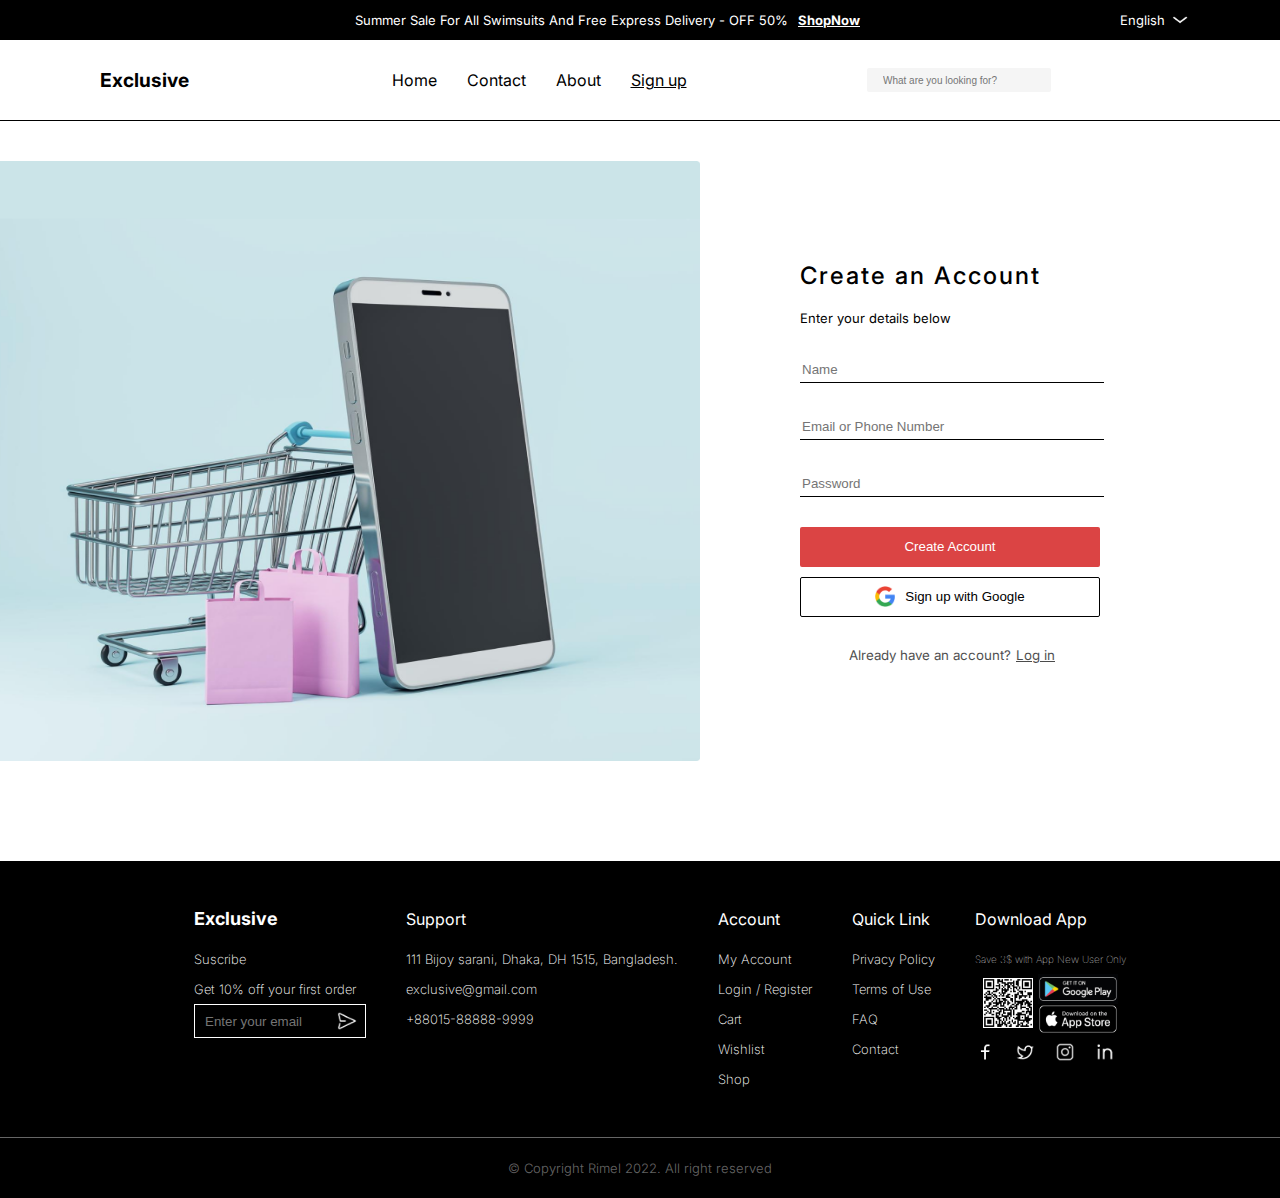
<file: signuppage.html>
<!DOCTYPE html>
<html lang="en">
<head>
    <meta charset="UTF-8">
    <meta name="viewport" content="width=device-width, initial-scale=1.0">
    <link rel="stylesheet" href="signuppage.css">
    <link rel="stylesheet" href="https://cdnjs.cloudflare.com/ajax/libs/font-awesome/6.4.0/css/all.min.css" integrity="sha512-iecdLmaskl7CVkqkXNQ/ZH/XLlvWZOJyj7Yy7tcenmpD1ypASozpmT/E0iPtmFIB46ZmdtAc9eNBvH0H/ZpiBw==" crossorigin="anonymous" referrerpolicy="no-referrer" />
    <title>Sign Up</title>
</head>
<body>
    <header id="top-header">
        Summer Sale For All Swimsuits And Free Express Delivery - OFF 50% <span id="shopNow">ShopNow</span> <span id="English">English <img id="dropdown" src="/img/arrow.png" alt="Down_arrow_head" width="15px" height="15px"></span>
    </header>
    <header id="header">
        <span id="exclusive">Exclusive</span>
        <nav>
            <ul class="header-list">
                <li><a href="index.html" target="_blank" id="home">Home</a></li>
                <li><a href="contact.html" target="_blank" id="contact">Contact</a></li>
                <li><a href="about.html" target="_blank" id="about">About</a></li>
                <li><a href="signuppage.html" id="header_sign_up">Sign up</a></li>
            </ul>
            <div id="header-icons">
                <form action="" id="form">
                    <input id="item-input" type="text" placeholder="What are you looking for?">
                    <i class="fa-solid fa-magnifying-glass"></i>
                </form>
            </div>
        </nav>
    </header>
    <div id="sign_up_form">
        <img src="/img/Side Image.png" id="side_image" alt="Side image">
        <form action="" id="inform">
            <h2>Create an Account</h2>
            <div id="span_text">Enter your details below</div>
            <li><input type="text" name="Name" id="full_name" placeholder="Name"></li>
            <li><input type="number & email" name="Email" id="full_name" placeholder="Email or Phone Number"></li>
            <li><input type="password" name="Password" id="full_name" placeholder="Password"></li>
            <li><button type="button" class="button">Create Account</button></li>
            <li><button type="button" id="button"><img src="/img/Icon-Google.png" alt=""> Sign up with Google</button></li>
            <div id="alternative">Already have an account? <span><a href="loginpage.html" id="log-in">Log in</a></span></div>
        </form>
        
    </div>
    <footer>
        <div>
            <ul id="first_ul">
                <li id="heading">Exclusive</li>
                <li>Suscribe</li>
                <li>Get 10% off your first order</li>
                <li><form id="form2"><input type="text" id="input_email" placeholder="Enter your email"><img src="/img/icon-send.png" alt=""></form></li>
            </ul>
        </div>
        <div>
            <ul>
                <li class="heading">Support</li>
                <li>111 Bijoy sarani, Dhaka,  DH 1515, Bangladesh.</li>
                <li>exclusive@gmail.com</li>
                <li>+88015-88888-9999</li>
            </ul>
        </div>
        <div>
            <ul>
                <li class="heading">Account</li>
                <li>My Account</li>
                <li>Login / Register</li>
                <li>Cart</li>
                <li>Wishlist</li>
                <li>Shop</li>
            </ul>
        </div>
        <div>
            <ul>
                <li class="heading">Quick Link</li>
                <li>Privacy Policy</li>
                <li>Terms of Use</li>
                <li>FAQ</li>
                <li>Contact</li>
            </ul>
        </div>
        <div>
            <ul>
                <li class="heading">Download App</li>
                <li id="small">Save 3$ with App New User Only</li>
                <li>
                    <div id="app_details">
                        <div><img src="/img/Qr Code.png" alt="Our QR Code" id="qr_code"></div>
                        <div id="app_link">
                            <img src="/img/GooglePlay.png" alt="GooglePlay app link" id="googleplay">
                            <img src="/img/AppStore.png" alt="AppStore app link" id="appstore">
                        </div>
                    </div>
                </li>
                <li><div id="social_handles">
                    <img src="/img/Icon-Facebook.png" alt="facebook icon">
                    <img src="/img/Icon-Twitter.png" alt="twitter icon">
                    <img src="/img/icon-instagram.png" alt="instagram icon">
                    <img src="/img/Icon-Linkedin.png" alt="linkedin icon">
                </div></li>
            </ul>
        </div>
    </footer>
    <div id="Copyright">
        &copy; Copyright Rimel 2022. All right reserved
    </div>
</body>
</html>
</file>
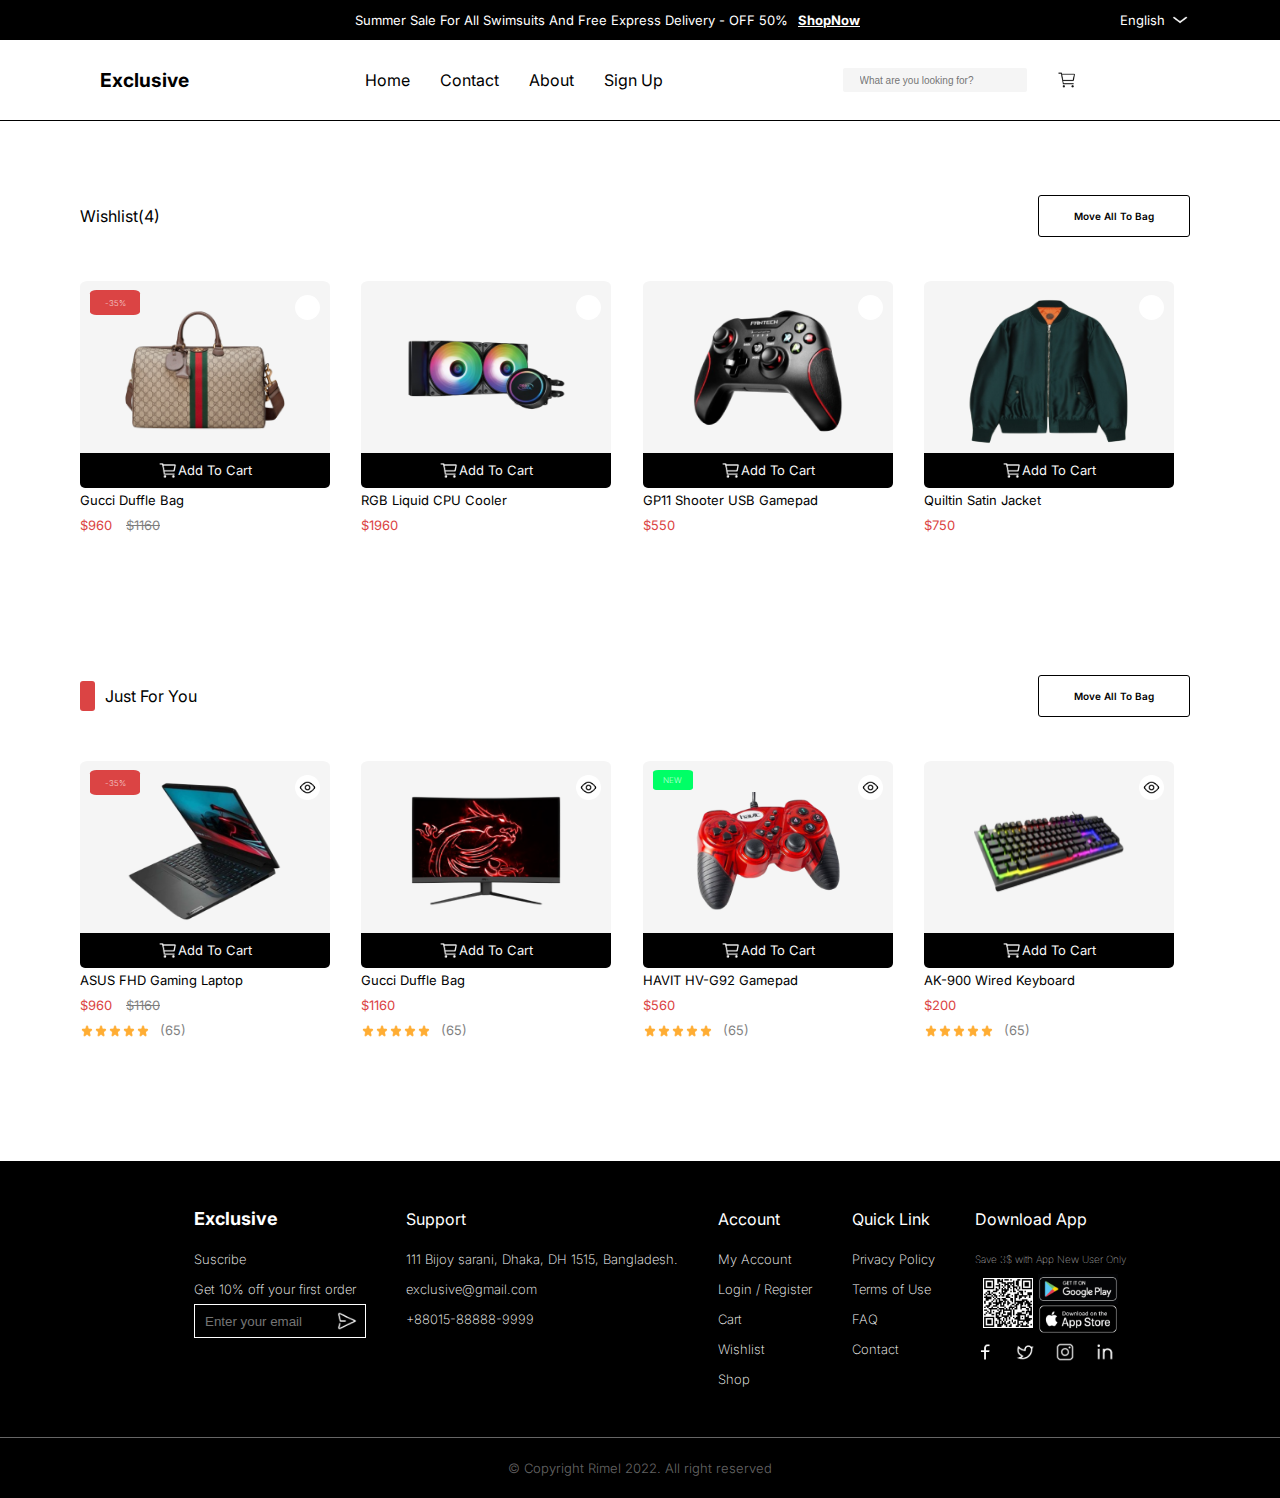
<file: wishlist.html>
<!DOCTYPE html>
<html lang="en">
<head>
    <meta charset="UTF-8">
    <meta name="viewport" content="width=device-width, initial-scale=1.0">
    <link rel="stylesheet" href="wishlist.css">
    <link rel="stylesheet" href="https://cdnjs.cloudflare.com/ajax/libs/font-awesome/6.4.0/css/all.min.css" integrity="sha512-iecdLmaskl7CVkqkXNQ/ZH/XLlvWZOJyj7Yy7tcenmpD1ypASozpmT/E0iPtmFIB46ZmdtAc9eNBvH0H/ZpiBw==" crossorigin="anonymous" referrerpolicy="no-referrer" />
    <title>E-commerce Wishlist</title>
</head>
<body>
    <header id="top-header">
        Summer Sale For All Swimsuits And Free Express Delivery - OFF 50% <span id="shopNow">ShopNow</span> <span id="English">English <img id="dropdown" src="/img/arrow.png" alt="Down_arrow_head" width="15px" height="15px"></span>
    </header>
    <header id="header">
        <span id="exclusive">Exclusive</span>
        <nav>
            <ul class="header-list">
                <li><a href="index.html" target="'_blank" id="home">Home</a></li>
                <li><a href="contact.html" target="_blank" id="contact">Contact</a></li>
                <li><a href="about.html" target="_blank" id="about">About</a></li>
                <li><a href="signuppage.html" target="_blank" id="sign_up">Sign Up</a></li>
            </ul>
            <div id="header-icons">
                <form action="" id="form">
                    <input id="item-input" type="text" placeholder="What are you looking for?">
                    <i class="fa-solid fa-magnifying-glass"></i>
                </form>
                <i class="fa-regular fa-heart"></i>
                <img src="/img/Cart1 with buy.png" alt="">
            </div>
        </nav>
    </header>
    <div class="third_section">
        <div class="Wishlist_heading">
            <div class="Main-text">Wishlist(4)</div>
                <div class="Move">Move All To Bag</div>
        </div>
        <div class="Products">
            <div class="products_child">
                <div class="icons">
                    <div class="delete_ico"><i class="fa-regular fa-trash-can"></i></div>
                </div>
                <div class="red_discount_tab">
                    -35%
                </div>
                <img src="/img/547953_9C2ST_8746_001_082_0000_Light-Gucci-Savoy-medium-duffle-bag 1.png" id="second_product_image2" alt="Gucci Duffle Bag">
                <div class="product-details">
                    <div class="ATC"> <img src="/img/Cart1.png" alt="">Add To Cart</div>
                    Gucci Duffle Bag
                    <div class="price"><span class="f-price">$960</span> <span class="o-price">$1160</span></div>
                </div>            
            </div>
            <div class="products_child">
                <div class="icons">
                    <div class="delete_ico"><i class="fa-regular fa-trash-can"></i></div>
                </div>
                <img src="/img/Frame 610.png" id="product_image1" alt="RGB Liquid CPU Cooler">
                <div class="product-details">
                    <div class="ATC"> <img src="/img/Cart1.png" alt="">Add To Cart</div>
                    RGB Liquid CPU Cooler
                    <div class="price"><span class="f-price">$1960</span></div>
                </div>
            </div>
            <div class="products_child">
                <div class="icons">
                    <div class="delete_ico"><i class="fa-regular fa-trash-can"></i></div>
                </div>
                <img src="/img/GP11_PRD3 1.png" id="product_image3" alt="GP11 Shooter USB Gamepad">
                <div class="product-details">
                    <div class="ATC"> <img src="/img/Cart1.png" alt="">Add To Cart</div>
                    GP11 Shooter USB Gamepad
                    <div class="price"><span class="f-price">$550</span></div>
                </div>
            </div>
            <div class="products_child">
                <div class="icons">
                    <div class="delete_ico"><i class="fa-regular fa-trash-can"></i></div>
                </div>
                <img src="/img/Frame 608.png" class="product_image4" alt="Quiltin Satin Jacket">
                <div class="product-details">
                    <div class="ATC"> <img src="/img/Cart1.png" alt="">Add To Cart</div>
                    Quiltin Satin Jacket
                    <div class="price"><span class="f-price">$750</span></div>
                </div>
            </div>
        </div>
    </div>
    <div class="third_section">
        <div class="Wishlist_heading">
            <div class="red"></div>
            <div class="Main-text"> Just For You</div>
            <div class="Move">Move All To Bag</div>
        </div>
        <div class="Products">
            <div class="products_child">
                <div class="icons">
                    <img src="/img/Fill Eye.png" class="eye_icon">
                </div>
                <div class="red_discount_tab">
                    -35%
                </div>
                <img src="/img/ideapad-gaming-3i-01-500x500 1.png" id="product_image1" alt="ASUS FHD Gaming Laptop">
                <div class="product-details">
                    <div class="ATC"> <img src="/img/Cart1.png" alt="">Add To Cart</div>
                    ASUS FHD Gaming Laptop
                    <div class="price"><span class="f-price">$960</span> <span class="o-price">$1160</span></div>
                    <div class="star_stock">
                        <img src="/img/Five star.png" alt="Five star rating" class="star_rating">
                        <div class="items_left">(65)</div>
                </div>
                </div>            
            </div>
            <div class="products_child">
                <div class="icons">
                    <img src="/img/Fill Eye.png" class="eye_icon">
                </div>
                <img src="/img/g27cq4-500x500 1.png" id="second_product_image3" alt="IPS LCD Gaming Monitor">
                <div class="product-details">
                    <div class="ATC"> <img src="/img/Cart1.png" alt="">Add To Cart</div>
                    Gucci Duffle Bag
                    <div class="price"><span class="f-price">$1160</span></div>
                    <div class="star_stock">
                        <img src="/img/Five star.png" alt="Five star rating" class="star_rating">
                        <div class="items_left">(65)</div>
                </div>
                </div>
            </div>
            <div class="products_child">
                <div class="green_tab">
                    NEW
                </div>
                <div class="icons">
                    <img src="/img/Fill Eye.png" class="eye_icon">
                </div>
                <img src="/img/Frame 611.png" id="product_image1" alt="HAVIT HV-G92 Gamepad">
                <div class="product-details">
                    <div class="ATC"> <img src="/img/Cart1.png" alt="">Add To Cart</div>
                    HAVIT HV-G92 Gamepad
                    <div class="price"><span class="f-price">$560</span></div>
                    <div class="star_stock">
                        <img src="/img/Five star.png" alt="Five star rating" class="star_rating">
                        <div class="items_left">(65)</div>
                </div>
                </div>
            </div>
            <div class="products_child">
                <div class="icons">
                    <img src="/img/Fill Eye.png" class="eye_icon">
                </div>
                <img src="/img/ak-900-01-500x500 1.png" id="product_image2" alt="AK-900 Wired Keyboard">
                <div class="product-details">
                    <div class="ATC"> <img src="/img/Cart1.png" alt="">Add To Cart</div>
                    AK-900 Wired Keyboard
                    <div class="price"><span class="f-price">$200</span></div>
                    <div class="star_stock">
                        <img src="/img/Five star.png" alt="Five star rating" class="star_rating">
                        <div class="items_left">(65)</div>
                </div>
                </div>
            </div>
        </div>
    </div>
    <footer>
        <div>
            <ul id="first_ul">
                <li id="heading">Exclusive</li>
                <li>Suscribe</li>
                <li>Get 10% off your first order</li>
                <li><form id="form2"><input type="text" id="input_email" placeholder="Enter your email"><img src="/img/icon-send.png" alt=""></form></li>
            </ul>
        </div>
        <div>
            <ul>
                <li class="heading">Support</li>
                <li>111 Bijoy sarani, Dhaka,  DH 1515, Bangladesh.</li>
                <li>exclusive@gmail.com</li>
                <li>+88015-88888-9999</li>
            </ul>
        </div>
        <div>
            <ul>
                <li class="heading">Account</li>
                <li>My Account</li>
                <li>Login / Register</li>
                <li>Cart</li>
                <li>Wishlist</li>
                <li>Shop</li>
            </ul>
        </div>
        <div>
            <ul>
                <li class="heading">Quick Link</li>
                <li>Privacy Policy</li>
                <li>Terms of Use</li>
                <li>FAQ</li>
                <li>Contact</li>
            </ul>
        </div>
        <div>
            <ul>
                <li class="heading">Download App</li>
                <li id="small">Save 3$ with App New User Only</li>
                <li>
                    <div id="app_details">
                        <div><img src="/img/Qr Code.png" alt="Our QR Code" id="qr_code"></div>
                        <div id="app_link">
                            <img src="/img/GooglePlay.png" alt="GooglePlay app link" id="googleplay">
                            <img src="/img/AppStore.png" alt="AppStore app link" id="appstore">
                        </div>
                    </div>
                </li>
                <li><div id="social_handles">
                    <img src="/img/Icon-Facebook.png" alt="facebook icon">
                    <img src="/img/Icon-Twitter.png" alt="twitter icon">
                    <img src="/img/icon-instagram.png" alt="instagram icon">
                    <img src="/img/Icon-Linkedin.png" alt="linkedin icon">
                </div></li>
            </ul>
        </div>
    </footer>
    <div id="Copyright">
        &copy; Copyright Rimel 2022. All right reserved
    </div>
</body>
</html>
</file>
<file: index.css>
@import url(https://fonts.googleapis.com/css?family=Inter:100,200,300,regular,500,600,700,800,900,100italic,200italic,300italic,italic,500italic,600italic,700italic,800italic,900italic);
body{
    font-family: "Poppins", sans-serif;
    margin: 0px;
    width: 100vw;
    overflow-x: hidden;
}
#top-header{
    background-color: black;
    color: white;
    height: 40px;
    display: flex;
    justify-content: center;
    align-items: center;
    font-size: small;
}
#sign_up{
    text-decoration: none;
    color: #000000;
}
#shopNow{
    margin-left: 10px;
    font-weight:bold;
    text-decoration: underline;
    color: white;
}
#language-menu {
    position: absolute;
    top: 25px; /* Adjust to align below the header */
    right: 0px; /* Align with the "English" span */
    background-color: white;
    color: black;
    list-style-type: none;
    padding: 10px;
    width: 70px;
    margin: 0;
    border: 1px solid #ccc;
    border-bottom-right-radius: 5px;
    border-bottom-left-radius: 5px;
    border-top: none;
    opacity: 0; /* Initially hidden */
    transform: scaleY(0); /* Collapse vertically */
    transform-origin: top; /* Expand/contract from the top */
    transition: opacity 0.3s ease, transform 0.3s ease; /* Smooth animation */
    box-shadow: 0 4px 6px rgba(0, 0, 0, 0.1);
    z-index: 1000; /* Ensure it appears above other elements */
}
#language-menu.show {
    opacity: 1; /* Fully visible */
    transform: scaleY(1); /* Expand to full height */
}
#language-menu li {
    padding: 5px 10px;
    cursor: pointer;
}
#language-menu li:hover {
    background-color: #f0f0f0;
}
#English {
    position: relative;
    left: 260px;
    width: 91px;
    height: 25px;
    border-top-left-radius: 5px;
    border-top-right-radius: 5px;
    display: flex;
    justify-content: center;
    align-items: center;
    cursor: pointer;
}
#dropdown {
    margin-left: 5px;
    transition: transform 0.3s ease; /* Smooth spinning */
}
#dropdown.rotate {
    transform: rotate(180deg); /* Arrow spins upward */
}
#header{
    display: flex;
    align-items: center;
    justify-content: flex-start;
    height: 80px;
    border-bottom: solid 1px black;
}
.exclusive{
    margin-left: 100px;
    font-size: larger;
    font-weight: bold;
}
#header nav{
    width: 80%;
    display: flex;
    justify-content: center;
}
nav ul{
    margin-right: 180px;
}
.header-list{
    display: flex;
    gap: 30px;
    list-style: none;
}
#home{
    text-decoration: underline;
    color: #000000;
}
#about{
    text-decoration: none;
    color: #000000;
}
#contact{
    text-decoration: none;
    color: #000000;
}
#header-icons{
    display: flex;
    align-items: center;
    justify-content: center;
    gap: 15px;
}
.fa-heart{
    color: black;
}
.fa-cart-shopping{
    color: black;
}
#item-input{
    border: none;
    width: 150px;
    background-color: #F5F5F5;
    font-size: 10px;
}
#form{
    border: none;
    border-radius: 2px;
    background-color: #F5F5F5;
    padding: 2px;
    height: 20px;    
    width: 180px;
    display: flex;
    gap: 1px;
    justify-content: center;
    align-items: center;
}
i{
    font-weight: lighter;
    opacity: 80%;
}
img{
    width: 20px;
}
#top-container{
    display: grid;
    row-gap: 20px;
    grid-template-areas: 
    "showcase showcase top-a"
    "showcase showcase top-b";
}
#exclusive-list{
    width: 200px;
    height: auto; /* Allow height to adjust with content */
    display: flex;
    flex-direction: column;
    justify-content: flex-start;
    align-items: flex-start;
    background-color: white;
    border-right: solid 1px black;
    line-height: 35px;
    padding-left: 80px;
    /* margin-left: 100px; */
    padding-top: 15px;
    z-index: 1;
}
#women_menu {
    list-style-type: none;
    padding: 0;
    margin: 0; /* Remove default margin */
    max-height: 0; /* Initially hidden */
    opacity: 0; /* Initially hidden */
    overflow: hidden; /* Prevent overflow */
    transition: max-height 0.3s ease-in-out, opacity 0.3s ease-in-out; /* Transition for height and opacity */
}

#women_menu.show {
    max-height: 200px; /* Set a max height that is greater than the content height */
    opacity: 1; /* Fully visible */
}
#women_drop{
    transition: transform 0.3s ease;
}
#women_drop.rotate{
    transform: rotate(450deg);
}
#women_menu li{
    line-height: 25px;
    padding: 0px; /* Add spacing for readability */
    padding-left: 20px;
    border-radius: 10px;
}
#women_menu li a{
    text-decoration: none;
    color: #000000;
    font-size: small;
    font-weight: 700;
}
#women_menu li:hover{
    background-color: #f0f0f0;
}
.list{
    cursor: pointer; /* Adds a pointer for interactivity */
}
#carousel{
    display: flex;
    width: 800px;
    gap: 55px;
    position: relative;
    right: 50px;
    transition: transform 0.5s ease-in-out;
}
#carousel-dots {
    display: flex;
    justify-content: center; /* Center the dots */
    margin-top: 10px; /* Space between carousel and dots */
    position: absolute;
    top: 450px;
    left: 700px;
    z-index: 1;
}
.dot {
    height: 10px; /* Height of the dot */
    width: 10px; /* Width of the dot */
    margin: 0 5px; /* Space between dots */
    background-color: #bbb; /* Default color */
    border-radius: 50%; /* Make it circular */
    display: inline-block; /* Display as inline block */
    cursor: pointer; /* Change cursor to pointer */
}
.active {
    background-color: #717171; /* Color for the active dot */
}
#Ip14{
    width: 200px;
    display: flex;
    gap: 25px;
    align-items: center;
    color: white;
}
#apple_logo{
    color: rgb(255, 255, 255);
    font-size: 60px;
    opacity: 100%;
}
#ten_percent{
    width: 350px;
    color: white;
    font-size: 60px;
    font-weight: 500;
    padding: 0px;
}
#Iphone{
    width: 405px;
    height: 330px;
    overflow-x: hidden;
}
#shopNow2{
    display: flex;
    gap: 10px;
    height: 25px;
    border-bottom: white 1px solid;
    text-decoration: none;
    color: white;
}
#last_image_div{
    display: flex;
    gap: 10px;
}
.arrow{
    color: white;    
    font-size: 20px;
}
#image-ad{
    display: flex;
    gap: 5px;
    padding: 10px 40px;
    width: 800px;
    height: 320px;
    background: #000000;
    margin-top: 30px;
    margin-left: 20px;
}
#image_div{
    display: grid;
    margin: 10px 40px;

}
#one{
    /* padding: 100px; */
    display: flex;
    gap: 5px;
    padding: 10px 40px;
    width: 800px;
    height: 320px;
    margin-top: 30px;
    margin-left: 20px;
    background-color:antiquewhite;
}
#apple_logo1{
    color: rgb(242,169,0);
    font-size: 60px;
}
#Ip14_one{
    width: 200px;
    display: flex;
    gap: 25px;
    align-items: center;
    color: rgb(242,169,0);    
}
#ten_percent1{
    width: 350px;
    color: rgb(242,169,0);
    font-size: 60px;
    font-weight: 500;
    padding: 0px;
}
#shopNow2_one{
    display: flex;
    gap: 10px;
    height: 25px;
    border-bottom: white 1px solid;
    text-decoration: none;
    color:rgb(242, 169, 0)
}
.arrow_one{
    color: rgb(242, 169, 0);    
    font-size: 20px;
}
#two{
    display: flex;
    gap: 5px;
    padding: 10px 40px;
    width: 800px;
    height: 320px;
    margin-top: 30px;
    margin-left: 20px;
    background-color:black;
}
#apple_logo2{
    color: rgb(205, 117, 79);
    font-size: 60px;
}
#Ip14_two{
    width: 200px;
    display: flex;
    gap: 25px;
    align-items: center;
    color: rgb(205, 117, 79);    
}
#ten_percent2{
    width: 350px;
    color: rgb(205, 117, 79);
    font-size: 60px;
    font-weight: 500;
    padding: 0px;
}
#shopNow2_two{
    display: flex;
    gap: 10px;
    height: 25px;
    border-bottom: white 1px solid;
    text-decoration: none;
    color:rgb(205, 117, 79);
}
.arrow_two{
    color:rgb(205, 117, 79);    
    font-size: 20px;
}
#three{
    display: flex;
    gap: 5px;
    padding: 10px 40px;
    width: 800px;
    height: 320px;
    margin-top: 30px;
    margin-left: 20px;
    background-color:rgb(225, 207, 195);
}
#apple_logo3{
    color: rgb(103, 84, 78);
    font-size: 60px;
}
#Ip14_three{
    width: 200px;
    display: flex;
    gap: 25px;
    align-items: center;
    color:  rgb(103, 84, 78);    
}
#ten_percent3{
    width: 350px;
    color:  rgb(103, 84, 78);
    font-size: 60px;
    font-weight: 500;
    padding: 0px;
}
#shopNow2_three{
    display: flex;
    gap: 10px;
    height: 25px;
    border-bottom: white 1px solid;
    text-decoration: none;
    color: rgb(103, 84, 78);
}
#section{
    height: 500px;
    display: flex;
    flex-direction: column;
    margin: 80px;
    overflow-x: hidden;
    position: relative;
    border-bottom: solid 1px black;
}
.deal_description{
    height: 30px;
    display: flex;
    flex-direction: row;
    gap: 10px;
    align-items: center;
}
.red{
    width: 15px;
    height: 30px;
    border-radius: 3px;
    background-color: #DB4444;
}
.Red-text{
    color: #DB4444;
    font-weight: 600;
    font-size: small;
}
#section-child{
    display: flex;
    flex-direction: row;
    align-items: center;
    margin: 20px 0px;
}
/* .first_heart{
    display: none;
} */
.sales_heading_text{
    font-size: x-large;
    font-weight: 600;
}
#countdown{
    display: flex;
    flex-direction: row;
    color: #DB4444;
    align-items: center;
    gap: 10px;
    position: relative;
    left: 150px;
    font-size: x-large;
}
.time{
    display: flex;
    flex-direction: column;
    color: black;
}
.time-let{
    font-size: xx-small;
}
.time .time-digits{
    font-weight: bolder;
    font-size: x-large;
}
.arrows{
    display: flex;
    flex-direction: row;
    margin-left: 600px;
    gap: 5px;
}
.arrow-button{
    width: 30px;
    height: 30px;
    border-radius: 100%;
    background-color: #F5F5F5;
    display: flex;
    align-items: center;
    justify-content: center;
}
.arrow-button:hover{
    background-color: #000000;
    opacity: 90%;
    cursor: pointer;
    .fa-solid{
        color: #ffffff;
        opacity: 100%;
    }
}
#first_product{
    width:max-content ;
    display: flex;
    flex-direction: row;
    gap: 20px;
    transition: transform 0.3s ease;
}
.Products{
    display: grid;
    grid-gap: 5px;
    grid-template-columns: repeat(auto-fit,minmax(200px,1fr));
}
.products_child{
    height: 180px;
    width: 180px;
    background-color: #F5F5F5;
    border-radius: 3%;
    position: relative;
    display: flex;
    justify-content: center;
    align-items: center;
    transition: transform 0.3s ease;
}
.add-to-cart{
    width: 180px;
    height: 30px;
    color: white;
    background-color: black;
    position: absolute;
    bottom: 5%;
    font-size: small;
    display: none;
    justify-content: center;
    align-items: center;
    justify-content: center;
    align-items: center;
    border-radius: 3%;
    transition: transform 0.3s ease;
}
.products_child:hover{
    cursor: pointer;
    .product_image{
        transform: scale(0.95);
        transition: transform 0.3s ease-in-out;
    }
    .add-to-cart{
        display: flex;
        transition: transform 0.3s ease-in-out;
    }
}
#heart_icon{
    background-color: white;
    width: 25px;
    height: 25px;
    display: flex;
    align-items: center;
    justify-content: center;
    border-radius: 100%;
}
#heart_icon1{
    background-color: white;
    width: 25px;
    height: 25px;
    color: red;
    display: none;
    align-items: center;
    justify-content: center;
    border-radius: 100%;
}
/* @keyframes #heart_icon1 {
    
} */
.eye_icon{
    margin-top: 5px;
    height: 25px;
    width: 25px;
}
.icons{
    position: absolute;
    right: 0%;
    top: 5%;
    margin-right: 10px;
}
#product_image1{
    width: 120px;
    height: 120px;
}
#product_image2{
    width: 130px;
    height: 60px;
}
#product_image3{
    width: 100px;
    height: 80px;
}
.product_image4{
    width: 60px;
    height: 110px;
}
.red_discount_tab{
    width: 35px;
    height: 15px;
    display: flex;
    align-items: center;
    justify-content: center;
    color: white;
    background-color: #DB4444;
    font-size: 8px;
    font-weight: 200;
    border-radius: 13%;
    position: absolute;
    top: 5%;
    left: 0%;
    margin-left: 10px;
}
.product-details{
    height: 80px;
    width: 180px;
    position: absolute;
    bottom: -40%;
    background-color: white;
    font-size: small;
    line-height: 25px;
}
.f-price{
    color:#DB4444;
}
.o-price{
    margin-left: 10px;
    text-decoration: line-through;
    opacity: 50%;
}
.star_stock{
    display: flex;
    align-items: center;
    gap: 10px;
}
.star_rating{
    width: 70px;
    height: 15px;
}
.items_left{
    opacity: 50%;
}
.view_all_button{
    height: 35px;
    width: 150px;
    position: absolute;
    bottom: 10%;
    left: 40%;
    margin: 10px;
    display: flex;
    justify-content: center;
    align-items: center;
    color: white;
    background-color: #DB4444;
    border-radius: 4px;
    font-size: 10px;
}
#second_section{
    margin: 80px;
    border-bottom: 1px solid black;
}
#second_section_child{
    display: flex;
    flex-direction: row;
    align-items: center;
    margin: 20px 0px;
    gap: 110px;
}
#categories{
    display: grid;
    grid-gap: 5px;
    grid-template-columns: repeat(auto-fit,minmax(80px,1fr));
}
.category{
    margin-top: 20px;
    margin-bottom: 50px;
    width: 130px;
    height: 130px;
    border: 1px solid black;
    border-radius: 5px;
    display: flex;
    flex-direction: column;
    gap: 10px;
    align-items: center;
    justify-content: center;
    font-weight: 400;
    font-size: smaller;
}
.category_icon{
    width: 40px;
    height: 40px;
}
#third_section{
    margin: 80px;
    height: 400px;
}
#third_section_child{
    display: flex;
    flex-direction: row;
    align-items: center;
    margin: 20px 0px;
    gap: 110px;
    position: relative;
}
#view_all{
    height: 35px;
    width: 100px;
    position: absolute;
    right: 30px;
    display: flex;
    justify-content: center;
    align-items: center;
    color: white;
    background-color: #DB4444;
    border-radius: 4px;
    font-size: 10px;  
}
#second_product_image2{
    width: 120px;
    height: 80px;
}
.second_product_image4{
    height: 120px;
    width: 100px;
}
#photo_background{
    width: 1017px;
    height: 400px;
    background: url(/img/Frame\ 600.png);
    background-size:cover ;
    margin: 80px;
}
#fourth_section{
    margin: 80px;
}
#fourth_section_child{
    display: flex;
    flex-direction: row;
    align-items: center;
    margin: 20px 0px;
    gap: 110px;
    position: relative;
}
.first_batch{
    margin-top: 20px;
}
.second_batch{
    margin-top: 100px;
}
#fourth_product_image1{
    width: 80px;
    height: 130px;
}
#fourth_product_image2{
    width: 100px;
}
#fifth_product_image1{
    width: 120px;
    height: 80px;
}
#fifth_product_image2{
    width: 120px;
}
#fifth_product_image3{
    width: 120px;
}
.fifth_product_image4{
    width: 130px;
}
#view_all_products{
    height: 35px;
    width: 150px;
    position: relative;
    top: 100px;
    left: 40%;
    margin: 10px;
    display: flex;
    justify-content: center;
    align-items: center;
    color: white;
    background-color: #DB4444;
    border-radius: 3px;
    font-size: 10px;
}
.green_tab{
    width: 40px;
    height: 20px;
    display: flex;
    align-items: center;
    justify-content: center;
    color: white;
    background-color: #00FF66;
    font-size: 8px;
    font-weight: 200;
    border-radius: 13%;
    position: absolute;
    top: 5%;
    left: 0%;
    margin-left: 10px;   
}
.color_selection{
    display: flex;
    gap: 5px;
}
#red_color{
    width: 15px;
    height: 15px;
    border-radius: 100%;
    background-color: red;
}
#red_color2{
    width: 15px;
    height: 15px;
    border-radius: 100%;
    background-color: #DB4444;
}
#yellow_color{
    width: 15px;
    height: 15px;
    border-radius: 100%;
    background-color: #EEFF61;
}
#black_color{
    width: 15px;
    height: 15px;
    border-radius: 100%;
    background-color: #000000;
}
.green_color{
    width: 15px;
    height: 15px;
    border-radius: 100%;
    background-color: #184A48;
}
#fifth_section{
    position: relative;
    top: 150px;
    margin: 80px;
}
#fifth_section_child{
    display: flex;
    flex-direction: row;
    align-items: center;
    margin: 20px 0px;
    gap: 110px;
}
#fifth_child{
    display: flex;
    gap: 20px;
    margin-bottom: 250px;
}
#child{
    display: flex;
    gap: 20px;
    flex-direction: column;
}
#children{
    display: flex;
    gap: 20px;
}
#display{
    height: 450px;
    width: 510px;
    background-color: #0D0D0D;
}
#display_img{
    height: 380px;
    width: 420px;
    padding-left: 20px;
    position: relative;
    bottom: 65px;
}
#inline_text{
    color: white;
    position: relative;
    top: 300px;
    z-index: 1;
    padding-left: 20px;
}
#inline_text h5{
    font-weight: 200;
}
.underline{
    margin-top: 5px;
    text-decoration: underline;
}
#s_display{
    height: 215px;
    width: 510px;
    background-color: #0D0D0D;
    display: flex;
}
#s_display_img{
    height: 205px;
    width: 280px;
    position: relative;
    top: 10px;
}
#inline_text2{
    color: white;
    padding-left: 20px;
    padding-top: 50px;
}
#inline_text2 h5{
    font-weight: 200;
}
.ss_display{
    width: 245px;
    height: 215px;
    background-color: #0D0D0D;
}
.ss_display_img{
    width: 190px;
    height: 180px;
    position: relative;
    top: 20px;
    left: 25px;
}
#ss_display_img2{
    width: 170px;
    height: 180px;
    position: relative;
    top: 20px;
    left: 35px;
    /* box-shadow:0 10px 80px rgba(189, 185, 185, 0.3); */
}
#inline_text3{
    color: white;
    position: absolute;
    line-height: 5px;
    padding-left: 20px;
    padding-top: 100px;
    z-index: 1;
}
#inline_text3 h5{
    font-weight: 200;
}
#sixth_section{
    margin: 80px;
    display: flex;
    gap: 80px;
    justify-content: center;
}
.help_icons{
    background-color: #000000;
    width: 30px;
    height: 30px;
    padding: 3px;
    display: flex;
    justify-content: center;
    border: 7px solid #b4b4b5;
    border-radius: 100%;
    /* margin-bottom: 10px; */
}
.advantages{
    display: flex;
    flex-direction: column;
    align-items: center;
    gap: 1px;
}
.h7{
    font-size: small;
    position: relative;
    bottom: 10px;
}
#go-back-up-button{
    position: fixed;
    bottom: -10px;
    right: 50px;
    margin-bottom: 30px;
    text-decoration: none;
    color: black;
}
footer{
    background-color: black;
    color: white;
    margin: 0px;
    padding: 30px;
    display: flex;
    justify-content: center;
    font-size: small;
}
footer div{
    line-height: 30px;
}
footer div ul li{
    list-style: none;
    font-weight: 200;
}
#heading{
    font-size: large;
    font-weight: 700;
    margin-bottom: 10px;
}
.heading{
    font-size: medium;
    margin-bottom: 10px;
    font-weight: 400;
}
#form2{
    border: white solid 1px;
    width: 170px;   
    display: flex;
    gap: 30px;
    /* justify-content: center; */
    align-items: center;
}
#input_email{
    border: none;
    background-color: #000000;
    height: 30px;
    max-width: 100px;
    padding-left: 10px;
}
#small{
    font-size: x-small;
    font-weight: 100;
}
#app_details{
    display: flex;
    gap: 5px;
    justify-content: center;
    align-items: center;
}
#qr_code{
    height: 50px;
    width: 50px;
}
#googleplay{
    height: 30px;
    width: 80px;
}
#appstore{
    height: 30px;
    width: 80px;
}
#app_link{
    margin-bottom: 8px;
    display: grid;
}
#social_handles{
    display: flex;
    gap: 20px;
}
#Copyright{
    height: 60px;
    display: flex;
    align-items: center;
    justify-content: center;
    color: rgba(255, 255, 255, 0.4);
    border-top: rgba(255, 255, 255, 0.4) 1px solid;
    background-color: #000000;
    font-weight: 300;
    font-size: small;
}
</file>
<file: docs/index.css>
@import url(https://fonts.googleapis.com/css?family=Inter:100,200,300,regular,500,600,700,800,900,100italic,200italic,300italic,italic,500italic,600italic,700italic,800italic,900italic);
.material-symbols-outlined {
    font-variation-settings:
        'FILL' 0,
        'wght' 100,
        'GRAD' 0,
        'opsz' 24;
    /* Default values */
    display: inline-block;
    transition: color 0.3s ease-in-out;
        }
        @keyframes invisibleArtistDraw {
            0% {
                /* Start of hover: icon is normal */
                opacity: 1;
                font-variation-settings: 'FILL' 0, 'wght' 100;
            }
            1% {
                /* Immediately hide and set to the starting "thin point" for drawing */
                opacity: 0;
                font-variation-settings: 'FILL' 0, 'wght' 400; /* Very thin */
            }
            1.1% {
                /* Start reappearing, still thin, to begin the "draw" */
                opacity: 1;
                font-variation-settings: 'FILL' 0, 'wght' 400; /* Still very thin */
            }
            100% {
                /* End of animation: Fully visible and "drawn" (thicker outline) */
                opacity: 1;
                font-variation-settings: 'FILL' 0, 'wght' 100; /* Drawn to a bolder outline */
            }
        }
body{
    font-family: "Poppins", sans-serif;
    margin: 0px;
    width: 100vw;
    overflow-x: hidden;
}
.material-symbols-outlined{
    font-size: 42px !important; /* Adjust the size */
    font-weight: 200 !important;
    
}
#top-header{
    background-color: black;
    color: white;
    height: 40px;
    display: flex;
    justify-content: center;
    align-items: center;
    font-size: small;
}
#sign_up{
    text-decoration: none;
    color: #000000;
}
#shopNow{
    margin-left: 10px;
    font-weight:bold;
    text-decoration: underline;
    color: white;
}
#language-menu {
    position: absolute;
    top: 25px; /* Adjust to align below the header */
    right: 0px; /* Align with the "English" span */
    background-color: white;
    color: black;
    list-style-type: none;
    padding: 10px;
    width: 70px;
    margin: 0;
    border: 1px solid #ccc;
    border-bottom-right-radius: 5px;
    border-bottom-left-radius: 5px;
    border-top: none;
    opacity: 0; /* Initially hidden */
    transform: scaleY(0); /* Collapse vertically */
    transform-origin: top; /* Expand/contract from the top */
    transition: opacity 0.3s ease, transform 0.3s ease; /* Smooth animation */
    box-shadow: 0 4px 6px rgba(0, 0, 0, 0.1);
    z-index: 1000; /* Ensure it appears above other elements */
}
#language-menu.show {
    opacity: 1; /* Fully visible */
    transform: scaleY(1); /* Expand to full height */
}
#language-menu li {
    padding: 5px 10px;
    cursor: pointer;
}
#language-menu li:hover {
    background-color: #f0f0f0;
}
#English {
    position: relative;
    left: 260px;
    width: 91px;
    height: 25px;
    border-top-left-radius: 5px;
    border-top-right-radius: 5px;
    display: flex;
    justify-content: center;
    align-items: center;
    cursor: pointer;
}
#dropdown {
    margin-left: 5px;
    transition: transform 0.3s ease; /* Smooth spinning */
}
#dropdown.rotate {
    transform: rotate(180deg); /* Arrow spins upward */
}
#header{
    display: flex;
    align-items: center;
    justify-content: flex-start;
    height: 80px;
    border-bottom: solid 1px black;
}
.exclusive{
    margin-left: 100px;
    font-size: larger;
    font-weight: bold;
}
#header nav{
    width: 80%;
    display: flex;
    justify-content: center;
}
nav ul{
    margin-right: 180px;
}
.header-list{
    display: flex;
    gap: 30px;
    list-style: none;
}
#home{
    text-decoration: underline;
    color: #000000;
}
#about{
    text-decoration: none;
    color: #000000;
}
#contact{
    text-decoration: none;
    color: #000000;
}
#header-icons{
    display: flex;
    align-items: center;
    justify-content: center;
    gap: 15px;
}
.fa-heart{
    color: black;
}
.fa-cart-shopping{
    color: black;
}
#item-input{
    border: none;
    width: 150px;
    background-color: #F5F5F5;
    font-size: 10px;
}
#form{
    border: none;
    border-radius: 2px;
    background-color: #F5F5F5;
    padding: 2px;
    height: 20px;    
    width: 180px;
    display: flex;
    gap: 1px;
    justify-content: center;
    align-items: center;
}
i{
    font-weight: lighter;
    opacity: 80%;
}
img{
    width: 20px;
}
#top-container{
    display: grid;
    row-gap: 20px;
    grid-template-areas: 
    "showcase showcase top-a"
    "showcase showcase top-b";
}
#exclusive-list{
    width: 200px;
    height: auto; /* Allow height to adjust with content */
    display: flex;
    flex-direction: column;
    justify-content: flex-start;
    align-items: flex-start;
    background-color: white;
    border-right: solid 1px black;
    line-height: 35px;
    padding-left: 80px;
    /* margin-left: 100px; */
    padding-top: 15px;
    z-index: 1;
}
#women_menu {
    list-style-type: none;
    padding: 0;
    margin: 0; /* Remove default margin */
    max-height: 0; /* Initially hidden */
    opacity: 0; /* Initially hidden */
    overflow: hidden; /* Prevent overflow */
    transition: max-height 0.3s ease-in-out, opacity 0.3s ease-in-out; /* Transition for height and opacity */
}
#women_menu.show {
    max-height: 200px; /* Set a max height that is greater than the content height */
    opacity: 1; /* Fully visible */
}
#women_drop{
    transition: transform 0.3s ease;
}
#women_drop.rotate{
    transform: rotate(450deg);
}
#women_menu li{
    line-height: 25px;
    padding: 0px; /* Add spacing for readability */
    padding-left: 20px;
    border-radius: 10px;
}
#women_menu li a{
    text-decoration: none;
    color: #000000;
    font-size: small;
    font-weight: 700;
}
#women_menu li:hover{
    background-color: #f0f0f0;
}
.list{
    cursor: pointer; /* Adds a pointer for interactivity */
}
#carousel{
    display: flex;
    width: 800px;
    gap: 55px;
    position: relative;
    right: 50px;
    transition: transform 0.5s ease-in-out;
}
#carousel-dots {
    display: flex;
    justify-content: center; /* Center the dots */
    margin-top: 10px; /* Space between carousel and dots */
    position: absolute;
    top: 450px;
    left: 700px;
    z-index: 1;
}
.dot {
    height: 10px; /* Height of the dot */
    width: 10px; /* Width of the dot */
    margin: 0 5px; /* Space between dots */
    background-color: #bbb; /* Default color */
    border-radius: 50%; /* Make it circular */
    display: inline-block; /* Display as inline block */
    cursor: pointer; /* Change cursor to pointer */
}
.active {
    background-color: #717171; /* Color for the active dot */
}
#Ip14{
    width: 200px;
    display: flex;
    gap: 25px;
    align-items: center;
    color: white;
}
#apple_logo{
    color: rgb(255, 255, 255);
    font-size: 60px;
    opacity: 100%;
}
#ten_percent{
    width: 350px;
    color: white;
    font-size: 60px;
    font-weight: 500;
    padding: 0px;
}
#Iphone{
    width: 405px;
    height: 330px;
    overflow-x: hidden;
}
#shopNow2{
    display: flex;
    gap: 10px;
    height: 25px;
    border-bottom: white 1px solid;
    text-decoration: none;
    color: white;
}
#last_image_div{
    display: flex;
    gap: 10px;
}
.arrow{
    color: white;    
    font-size: 20px;
}
#image-ad{
    display: flex;
    gap: 5px;
    padding: 10px 40px;
    width: 800px;
    height: 320px;
    background: #000000;
    margin-top: 30px;
    margin-left: 20px;
}
#image_div{
    display: grid;
    margin: 10px 40px;

}
#one{
    /* padding: 100px; */
    display: flex;
    gap: 5px;
    padding: 10px 40px;
    width: 800px;
    height: 320px;
    margin-top: 30px;
    margin-left: 20px;
    background-color:antiquewhite;
}
#apple_logo1{
    color: rgb(242,169,0);
    font-size: 60px;
}
#Ip14_one{
    width: 200px;
    display: flex;
    gap: 25px;
    align-items: center;
    color: rgb(242,169,0);    
}
#ten_percent1{
    width: 350px;
    color: rgb(242,169,0);
    font-size: 60px;
    font-weight: 500;
    padding: 0px;
}
#shopNow2_one{
    display: flex;
    gap: 10px;
    height: 25px;
    border-bottom: white 1px solid;
    text-decoration: none;
    color:rgb(242, 169, 0)
}
.arrow_one{
    color: rgb(242, 169, 0);    
    font-size: 20px;
}
#two{
    display: flex;
    gap: 5px;
    padding: 10px 40px;
    width: 800px;
    height: 320px;
    margin-top: 30px;
    margin-left: 20px;
    background-color:black;
}
#apple_logo2{
    color: rgb(205, 117, 79);
    font-size: 60px;
}
#Ip14_two{
    width: 200px;
    display: flex;
    gap: 25px;
    align-items: center;
    color: rgb(205, 117, 79);    
}
#ten_percent2{
    width: 350px;
    color: rgb(205, 117, 79);
    font-size: 60px;
    font-weight: 500;
    padding: 0px;
}
#shopNow2_two{
    display: flex;
    gap: 10px;
    height: 25px;
    border-bottom: white 1px solid;
    text-decoration: none;
    color:rgb(205, 117, 79);
}
.arrow_two{
    color:rgb(205, 117, 79);    
    font-size: 20px;
}
#three{
    display: flex;
    gap: 5px;
    padding: 10px 40px;
    width: 800px;
    height: 320px;
    margin-top: 30px;
    margin-left: 20px;
    background-color:rgb(225, 207, 195);
}
#apple_logo3{
    color: rgb(103, 84, 78);
    font-size: 60px;
}
#Ip14_three{
    width: 200px;
    display: flex;
    gap: 25px;
    align-items: center;
    color:  rgb(103, 84, 78);    
}
#ten_percent3{
    width: 350px;
    color:  rgb(103, 84, 78);
    font-size: 60px;
    font-weight: 500;
    padding: 0px;
}
#shopNow2_three{
    display: flex;
    gap: 10px;
    height: 25px;
    border-bottom: white 1px solid;
    text-decoration: none;
    color: rgb(103, 84, 78);
}
#section{
    height: 500px;
    display: flex;
    flex-direction: column;
    margin: 80px;
    overflow-x: hidden;
    position: relative;
    border-bottom: solid 1px black;
}
.deal_description{
    height: 30px;
    display: flex;
    flex-direction: row;
    gap: 10px;
    align-items: center;
}
.red{
    width: 15px;
    height: 30px;
    border-radius: 3px;
    background-color: #DB4444;
}
.Red-text{
    color: #DB4444;
    font-weight: 600;
    font-size: small;
}
#section-child{
    display: flex;
    flex-direction: row;
    align-items: center;
    margin: 20px 0px;
}
.sales_heading_text{
    font-size: x-large;
    font-weight: 600;
}
#countdown{
    display: flex;
    flex-direction: row;
    color: #DB4444;
    align-items: center;
    gap: 10px;
    position: relative;
    left: 150px;
    font-size: x-large;
}
.time{
    display: flex;
    flex-direction: column;
    color: black;
}
.time-let{
    font-size: xx-small;
}
.time .time-digits{
    font-weight: bolder;
    font-size: x-large;
}
.arrows{
    display: flex;
    flex-direction: row;
    margin-left: 600px;
    gap: 5px;
}
.arrow-button{
    width: 30px;
    height: 30px;
    border-radius: 100%;
    background-color: #F5F5F5;
    display: flex;
    align-items: center;
    justify-content: center;
}
.arrow-button:hover{
    background-color: #000000;
    opacity: 90%;
    cursor: pointer;
    .fa-solid{
        color: #ffffff;
        opacity: 100%;
    }
}
#first_product{
    width:max-content ;
    display: flex;
    flex-direction: row;
    gap: 20px;
    transition: transform 0.3s ease;
}
.Products{
    display: grid;
    grid-gap: 5px;
    grid-template-columns: repeat(auto-fit,minmax(200px,1fr));
}
.products_child{
    height: 180px;
    width: 180px;
    background-color: #F5F5F5;
    border-radius: 3%;
    position: relative;
    display: flex;
    justify-content: center;
    align-items: center;
    transition: transform 0.3s ease;
}
.add-to-cart{
    width: 180px;
    height: 30px;
    color: white;
    background-color: black;
    position: absolute;
    bottom: 5%;
    font-size: small;
    display: none;
    justify-content: center;
    align-items: center;
    justify-content: center;
    align-items: center;
    border-radius: 3%;
    transition: transform 0.3s ease;
}
.products_child:hover{
    cursor: pointer;
    .image_class{
        transform: scale(0.93);
        transition: transform 0.3s ease-in-out;
    }
    .add-to-cart{
        display: flex;
        transition: transform 0.3s ease-in-out;
    }
}
#heart_icon{
    background-color: white;
    width: 25px;
    height: 25px;
    display: flex;
    align-items: center;
    justify-content: center;
    border-radius: 100%;
}
#heart_icon1{
    background-color: white;
    width: 25px;
    height: 25px;
    color: red;
    display: none;
    align-items: center;
    justify-content: center;
    border-radius: 100%;
}
#heart_icon1.show{
    display: flex;
    animation: radiate 0.9s ease-in-out forwards;
}
@keyframes radiate {
    0%{
        box-shadow: 0 0 0 0 rgb(255, 0, 0, 0.7)
    }    
    40%{
        box-shadow: 0 0 0 15px rgb(255, 0, 0, 0);
    }
    80%{
        box-shadow: 0 0 0 25px rgb(255, 0, 0, 0);
    }
    100%{
        box-shadow: 0 0 0 rgb(255, 0, 0, 0);
    }
}
.eye_icon{
    margin-top: 5px;
    height: 25px;
    width: 25px;
}
.icons{
    position: absolute;
    right: 0%;
    top: 5%;
    margin-right: 10px;
}
#product_image1{
    width: 120px;
    height: 120px;
}
#product_image2{
    width: 130px;
    height: 60px;
}
#product_image3{
    width: 100px;
    height: 80px;
}
.product_image4{
    width: 60px;
    height: 110px;
}
.red_discount_tab{
    width: 35px;
    height: 15px;
    display: flex;
    align-items: center;
    justify-content: center;
    color: white;
    background-color: #DB4444;
    font-size: 8px;
    font-weight: 200;
    border-radius: 13%;
    position: absolute;
    top: 5%;
    left: 0%;
    margin-left: 10px;
}
.product-details{
    height: 80px;
    width: 180px;
    position: absolute;
    bottom: -40%;
    background-color: white;
    font-size: small;
    line-height: 25px;
}
.f-price{
    color:#DB4444;
}
.o-price{
    margin-left: 10px;
    text-decoration: line-through;
    opacity: 50%;
}
.star_stock{
    display: flex;
    align-items: center;
    gap: 10px;
}
.star_rating{
    width: 70px;
    height: 15px;
}
.items_left{
    opacity: 50%;
}
.view_all_button{
    height: 35px;
    width: 150px;
    position: absolute;
    bottom: 10%;
    left: 40%;
    margin: 10px;
    display: flex;
    justify-content: center;
    align-items: center;
    color: white;
    background-color: #DB4444;
    border-radius: 4px;
    font-size: 10px;
}
#second_section{
    margin: 80px;
    border-bottom: 1px solid black;
}
#second_section_child{
    display: flex;
    flex-direction: row;
    align-items: center;
    margin: 20px 0px;
    gap: 110px;
}
#categories{
    display: grid;
    grid-gap: 5px;
    grid-template-columns: repeat(auto-fit,minmax(80px,1fr));
}
.category{
    margin-top: 20px;
    margin-bottom: 50px;
    width: 130px;
    height: 130px;
    border: 1px solid black;
    border-radius: 5px;
    display: flex;
    flex-direction: column;
    gap: 10px;
    align-items: center;
    justify-content: center;
    font-weight: 400;
    font-size: smaller;
    transition: 0.4s ease-in-out;

}
.category:hover{
    background-color: #DB4444;
    color: #ffffff;
    cursor: pointer;
}
.category:hover .material-symbols-outlined {
    animation: invisibleArtistDraw 1.2s ease-out forwards; /* forwards to maintain final state */
    color: #ffffff; /* Change icon color on hover of the category */
}
#third_section{
    margin: 80px;
    height: 400px;
}
#third_section_child{
    display: flex;
    flex-direction: row;
    align-items: center;
    margin: 20px 0px;
    gap: 110px;
    position: relative;
}
#view_all{
    height: 35px;
    width: 100px;
    position: absolute;
    right: 30px;
    display: flex;
    justify-content: center;
    align-items: center;
    color: white;
    background-color: #DB4444;
    border-radius: 4px;
    font-size: 10px;  
}
#second_product_image2{
    width: 120px;
    height: 80px;
}
.second_product_image4{
    height: 120px;
    width: 100px;
}
#photo_background{
    width: 900px;
    max-height: 320px;
    background-color: #000000;
    margin: 80px;
    padding: 70px;
}
#photo_background_content{
    width: 400px;
    display: flex;
    flex-direction: column;
    gap: 20px;
}
#green_category{
    color: #00FF66;
    font-size: large;
}
#photo_background_h1_text{
    font-size: 40px;
    color: #ffffff;
    font-weight: 500;
    letter-spacing: 2px;
}
#time_balls{
    display: flex;
    gap: 19px;
}
.timer{
    width: 49px;
    height: 49px;
    background-color: #ffffff;
    border-radius: 100%;
    display: flex;
    align-items: center;
    justify-content: center;
    flex-direction: column;
    font-size: 10px;
    line-height: 15px;
}
.timer .time_numbers{
    font-weight: 600;
    font-size: 14px;
}
#green_button{
    margin-top: 20px;
    height: 45px;
    width: 150px;
    border: 5px;
    background-color: #00FF66;
    color: white;
    border-radius: 5px;
}
#boom_player_image{
    height: 100px;
    width: 100px;
}
#fourth_section{
    margin: 80px;
}
#fourth_section_child{
    display: flex;
    flex-direction: row;
    align-items: center;
    margin: 20px 0px;
    gap: 110px;
    position: relative;
}
.first_batch{
    margin-top: 20px;
}
.second_batch{
    margin-top: 100px;
}
#fourth_product_image1{
    width: 80px;
    height: 130px;
}
#fourth_product_image2{
    width: 100px;
}
#fifth_product_image1{
    width: 120px;
    height: 80px;
}
#fifth_product_image2{
    width: 120px;
}
#fifth_product_image3{
    width: 120px;
}
.fifth_product_image4{
    width: 130px;
}
#view_all_products{
    height: 35px;
    width: 150px;
    position: relative;
    top: 100px;
    left: 40%;
    margin: 10px;
    display: flex;
    justify-content: center;
    align-items: center;
    color: white;
    background-color: #DB4444;
    border-radius: 3px;
    font-size: 10px;
}
.green_tab{
    width: 40px;
    height: 20px;
    display: flex;
    align-items: center;
    justify-content: center;
    color: white;
    background-color: #00FF66;
    font-size: 8px;
    font-weight: 200;
    border-radius: 13%;
    position: absolute;
    top: 5%;
    left: 0%;
    margin-left: 10px;   
}
.color_selection{
    display: flex;
    gap: 5px;
}
#red_color{
    width: 15px;
    height: 15px;
    border-radius: 100%;
    background-color: red;
}
#red_color2{
    width: 15px;
    height: 15px;
    border-radius: 100%;
    background-color: #DB4444;
}
#yellow_color{
    width: 15px;
    height: 15px;
    border-radius: 100%;
    background-color: #EEFF61;
}
#black_color{
    width: 15px;
    height: 15px;
    border-radius: 100%;
    background-color: #000000;
}
.green_color{
    width: 15px;
    height: 15px;
    border-radius: 100%;
    background-color: #184A48;
}
#fifth_section{
    position: relative;
    top: 150px;
    margin: 80px;
}
#fifth_section_child{
    display: flex;
    flex-direction: row;
    align-items: center;
    margin: 20px 0px;
    gap: 110px;
}
#fifth_child{
    display: flex;
    gap: 20px;
    margin-bottom: 250px;
}
#child{
    display: flex;
    gap: 20px;
    flex-direction: column;
}
#children{
    display: flex;
    gap: 20px;
}
#display{
    height: 450px;
    width: 510px;
    background-color: #0D0D0D;
}
#display_img{
    height: 380px;
    width: 420px;
    padding-left: 20px;
    position: relative;
    bottom: 65px;
}
#inline_text{
    color: white;
    position: relative;
    top: 300px;
    z-index: 1;
    padding-left: 20px;
}
#inline_text h5{
    font-weight: 200;
}
.underline{
    margin-top: 5px;
    text-decoration: underline;
}
#s_display{
    height: 215px;
    width: 510px;
    background-color: #0D0D0D;
    display: flex;
}
#s_display_img{
    height: 205px;
    width: 280px;
    position: relative;
    top: 10px;
}
#inline_text2{
    color: white;
    padding-left: 20px;
    padding-top: 50px;
}
#inline_text2 h5{
    font-weight: 200;
}
.ss_display{
    width: 245px;
    height: 215px;
    background-color: #0D0D0D;
}
.ss_display_img{
    width: 190px;
    height: 180px;
    position: relative;
    top: 20px;
    left: 25px;
}
#ss_display_img2{
    width: 170px;
    height: 180px;
    position: relative;
    top: 20px;
    left: 35px;
    /* box-shadow:0 10px 80px rgba(189, 185, 185, 0.3); */
}
#inline_text3{
    color: white;
    position: absolute;
    line-height: 5px;
    padding-left: 20px;
    padding-top: 100px;
    z-index: 1;
}
#inline_text3 h5{
    font-weight: 200;
}
#sixth_section{
    margin: 80px;
    display: flex;
    gap: 80px;
    justify-content: center;
}
.help_icons{
    background-color: #000000;
    width: 30px;
    height: 30px;
    padding: 3px;
    display: flex;
    justify-content: center;
    border: 7px solid #b4b4b5;
    border-radius: 100%;
    /* margin-bottom: 10px; */
}
.advantages{
    display: flex;
    flex-direction: column;
    align-items: center;
    gap: 1px;
}
.h7{
    font-size: small;
    position: relative;
    bottom: 10px;
}
#go-back-up-button{
    position: fixed;
    bottom: -10px;
    right: 50px;
    margin-bottom: 30px;
    text-decoration: none;
    color: black;
}
footer{
    background-color: black;
    color: white;
    margin: 0px;
    padding: 30px;
    display: flex;
    justify-content: center;
    font-size: small;
}
footer div{
    line-height: 30px;
}
footer div ul li{
    list-style: none;
    font-weight: 200;
}
#heading{
    font-size: large;
    font-weight: 700;
    margin-bottom: 10px;
}
.heading{
    font-size: medium;
    margin-bottom: 10px;
    font-weight: 400;
}
#form2{
    border: white solid 1px;
    width: 170px;   
    display: flex;
    gap: 30px;
    /* justify-content: center; */
    align-items: center;
}
#input_email{
    border: none;
    background-color: #000000;
    height: 30px;
    max-width: 100px;
    padding-left: 10px;
}
#small{
    font-size: x-small;
    font-weight: 100;
}
#app_details{
    display: flex;
    gap: 5px;
    justify-content: center;
    align-items: center;
}
#qr_code{
    height: 50px;
    width: 50px;
}
#googleplay{
    height: 30px;
    width: 80px;
}
#appstore{
    height: 30px;
    width: 80px;
}
#app_link{
    margin-bottom: 8px;
    display: grid;
}
#social_handles{
    display: flex;
    gap: 20px;
}
#Copyright{
    height: 60px;
    display: flex;
    align-items: center;
    justify-content: center;
    color: rgba(255, 255, 255, 0.4);
    border-top: rgba(255, 255, 255, 0.4) 1px solid;
    background-color: #000000;
    font-weight: 300;
    font-size: small;
}
</file>
<file: about.css>
@import url(https://fonts.googleapis.com/css?family=Inter:100,200,300,regular,500,600,700,800,900,100italic,200italic,300italic,italic,500italic,600italic,700italic,800italic,900italic);
body{
    font-family: 'Inter', sans-serif;
    margin: 0px;
}
#top-header{
    background-color: black;
    color: white;
    height: 40px;
    display: flex;
    justify-content: center;
    align-items: center;
    font-size: small;
}
#sign_up{
    text-decoration: none;
    color: #000000;
}
#shopNow{
    margin-left: 10px;
    font-weight:bold;
    text-decoration: underline;
}
#English{
    position: relative;
    left: 260px;
    display: flex;
    align-items: center;
}
#dropdown{
    position: relative;
    left: 5px;
    font-weight: bold;
}
#header{
    display: flex;
    align-items: center;
    justify-content: flex-start;
    height: 80px;
    border-bottom: solid 1px black;
}
#exclusive{
    margin-left: 100px;
    font-size: larger;
    font-weight: bold;
}
#header nav{
    width: 80%;
    display: flex;
    justify-content: center;
}
nav ul{
    margin-right: 180px;
}
.header-list{
    display: flex;
    gap: 30px;
    list-style: none;
}
#home{
    text-decoration: none;
    color: #000000;
}
#about{
    text-decoration: underline;
    color: #000000;
}
#contact{
    text-decoration: none;
    color: #000000;
}
#header-icons{
    display: flex;
    align-items: center;
    gap: 15px;
}
#item-input{
    border: none;
    width: 150px;
    background-color: #F5F5F5;
    font-size: 10px;
}
#form{
    border: none;
    border-radius: 2px;
    background-color: #F5F5F5;
    padding: 2px;
    height: 20px;    
    width: 180px;
    display: flex;
    gap: 1px;
    justify-content: center;
    align-items: center;
}
i{
    font-weight: lighter;
    opacity: 80%;
}
img{
    width: 20px;
}
#first_section{
    margin: 50px 80px;
}
#home_indicator{
    opacity: 60%;
}
#second_section{
    display: grid;
    grid-template-columns: repeat(2,1fr);
    margin-bottom: 50px;
    gap: 16px;
}
#second_child_one{
    width: 500px;
    height: 350px;
    margin: 100px 20px 50px 80px;
    display: grid;
    justify-content: center;
    align-items: center;
}
#story_heading{
    font-weight: 800;
    font-size: 50px;
}
#second_child_two{
    width: 600px;
    height: 500px;
    background: url(/img/our_story.png);
    background-size:cover ;
}
#third_section{
    margin: 40px 80px;
    display: grid;
    grid-template-columns: repeat(4, 1fr);
}
.statistics{
    width: 230px;
    height: 200px;
    border: rgba(000, 000, 000, 0.4) solid 1px;
    display: grid;
    place-items: center;
    place-content: center;
}
.stat_icons{
    background-color: #000000;
    width: 50px;
    height: 50px;
    padding: 3px;
    display: flex;
    justify-content: center;
    align-items: center;
    border: 7px solid #b4b4b5;
    border-radius: 100%;
    /* margin-bottom: 30px; */
}
.stat_image{
    width: 30px;
    height: 30px;
}
.fa-dollar-sign{
    color: #ffffff;
    font-size: 30px;
}
.n_total{
    font-size: larger;
    font-weight: 900;
    margin-top: 20px;
}
.stat_descritption{
    margin-top: 0px;
    margin-bottom: 0px;
}
#fourth_section{
    margin: 60px 80px;
    display: grid;
    grid-template-columns: repeat(3,1fr);
}
.team{
    line-height: 5px;
}
.our_team{
    width: 300px;
    height: 380px;
    background-color: #dcdce0;
    position: relative;
}
#ceo_photo{
    width: 220px;
    height: 350px;
    position: absolute;
    bottom: 0;
    left: 50%;
    transform: translateX(-50%);
}
#dir_photo{
    width: 250px;
    height: 350px;
    position: absolute;
    bottom: 0;
    left: 50%;
    transform: translateX(-50%); 
}
#dsn_photo{
    width: 270px;
    height: 350px;
    position: absolute;
    bottom: 0;
    left: 50%;
    transform: translateX(-50%); 
}
.team_name{
    font-weight: 600;
    font-size: x-large;
}
.team_position{
    margin-top: 0px;
    font-weight: 100px;
}
.socials{
    display: flex;
    gap: 10px;
}
#fifth_section{
    margin: 80px;
    display: flex;
    gap: 80px;
    justify-content: center;
}
.help_icons{
    background-color: #000000;
    width: 30px;
    height: 30px;
    padding: 3px;
    display: flex;
    justify-content: center;
    border: 7px solid #b4b4b5;
    border-radius: 100%;
    /* margin-bottom: 10px; */
}
.advantages{
    display: flex;
    flex-direction: column;
    align-items: center;
    gap: 1px;
}
.h7{
    font-size: small;
    position: relative;
    bottom: 10px;
}
footer{
    background-color: black;
    color: white;
    margin: 0px;
    padding: 30px;
    display: flex;
    justify-content: center;
    font-size: small;
}
footer div{
    line-height: 30px;
}
footer div ul li{
    list-style: none;
    font-weight: 200;
}
#heading{
    font-size: large;
    font-weight: 700;
    margin-bottom: 10px;
}
.heading{
    font-size: medium;
    margin-bottom: 10px;
    font-weight: 400;
}
#form2{
    border: white solid 1px;
    width: 170px;   
    display: flex;
    gap: 30px;
    /* justify-content: center; */
    align-items: center;
}
#input_email{
    border: none;
    background-color: #000000;
    height: 30px;
    max-width: 100px;
    padding-left: 10px;
}
#small{
    font-size: x-small;
    font-weight: 100;
}
#app_details{
    display: flex;
    gap: 5px;
    justify-content: center;
    align-items: center;
}
#qr_code{
    height: 50px;
    width: 50px;
}
#googleplay{
    height: 30px;
    width: 80px;
}
#appstore{
    height: 30px;
    width: 80px;
}
#app_link{
    margin-bottom: 8px;
    display: grid;
}
#social_handles{
    display: flex;
    gap: 20px;
}
#Copyright{
    height: 60px;
    display: flex;
    align-items: center;
    justify-content: center;
    color: rgba(255, 255, 255, 0.4);
    border-top: rgba(255, 255, 255, 0.4) 1px solid;
    background-color: #000000;
    font-weight: 300;
    font-size: small;
}
</file>
<file: account.css>
@import url(https://fonts.googleapis.com/css?family=Inter:100,200,300,regular,500,600,700,800,900,100italic,200italic,300italic,italic,500italic,600italic,700italic,800italic,900italic);
body{
    font-family: 'Inter', sans-serif;
    margin: 0px;
}
#top-header{
    background-color: black;
    color: white;
    height: 40px;
    display: flex;
    justify-content: center;
    align-items: center;
    font-size: small;
}
#sign_up{
    text-decoration: none;
    color: #000000;
}
#shopNow{
    margin-left: 10px;
    font-weight:bold;
    text-decoration: underline;
}
#English{
    position: relative;
    left: 260px;
    display: flex;
    align-items: center;
}
#dropdown{
    position: relative;
    left: 5px;
    font-weight: bold;
}
#header{
    display: flex;
    align-items: center;
    justify-content: flex-start;
    height: 80px;
    border-bottom: solid 1px black;
}
#exclusive{
    margin-left: 100px;
    font-size: larger;
    font-weight: bold;
}
#header nav{
    width: 80%;
    display: flex;
    justify-content: center;
}
nav ul{
    margin-right: 180px;
}
.header-list{
    display: flex;
    gap: 30px;
    list-style: none;
}
#home{
    text-decoration: none;
    color: #000000;
}
#about{
    color: #000000;
    text-decoration: none;
}
#contact{
    text-decoration: none;
    color: #000000;
}
#header-icons{
    display: flex;
    align-items: center;
    gap: 15px;
}
#item-input{
    border: none;
    width: 150px;
    background-color: #F5F5F5;
    font-size: 10px;
}
#form{
    border: none;
    border-radius: 2px;
    background-color: #F5F5F5;
    padding: 2px;
    height: 20px;    
    width: 180px;
    display: flex;
    gap: 1px;
    justify-content: center;
    align-items: center;
}
i{
    font-weight: lighter;
    opacity: 80%;
}
img{
    width: 20px;
}
#main{
    margin: 80px;
}
#first_section{
    display: flex;
    justify-content: space-between;
}
#home_indicator{
    opacity: 60%;
}
.red{
    color: #f34444;
}
#smth{
    display: flex;
    flex-direction: row;
    justify-content: space-between;
    align-items:start;
    margin-top: 40px;
    margin-bottom: 40px;
}
.unordered li{
    list-style: none;
    line-height: 30px;
    color: #656363;
}
.list_head{
    position: relative;
    right: 40px;
    font-weight: 600;
}
#my_profile{
    color: #f34444;
}
#profile_title{
    color: #db4444;
    font-weight: 500;
    font-size: medium;
}
#profile_Edit{
    box-shadow: rgba(100, 100, 111, 0.2) 0px 1px 15px -1px;
    padding: 30px 60px;
    margin-bottom: 20px;
}
#profile_block{
    display: grid;
    grid-template-columns: repeat(2, 1fr);
    gap: 30px;
}
.label_input{
    display: grid;
}
label{
    margin-bottom: 10px;
}
#profile_input{
    width: 250px;
    height: 35px;
    border: none;
    border-radius: 4px;
    background-color: #F5F5F5;
    padding-left: 10px;
}
#password_div{
    display: grid;
    grid-template-columns: repeat(1, 1fr);
}
.password_input{
    height: 35px;
    border: none;
    margin-bottom: 10px;
    border-radius: 4px;
    background-color: #F5F5F5;
    padding-left: 10px;
}
#button_div{
    display: flex;
    gap: 10px;
    justify-content: end;
    margin-top: 10px;
}
#cancel_button{
    height: 40px;
    border: none;
    border-radius: 4px;
    padding: 0px 10px;
}
#save_button{
    width: 150px;
    border: none;
    border-radius: 4px;
    background-color: #db4444;
    color: white;
}
footer{
    background-color: black;
    color: white;
    margin: 0px;
    padding: 30px;
    display: flex;
    justify-content: center;
    font-size: small;
}
footer div{
    line-height: 30px;
}
footer div ul li{
    list-style: none;
    font-weight: 200;
}
#heading{
    font-size: large;
    font-weight: 700;
    margin-bottom: 10px;
}
.heading{
    font-size: medium;
    margin-bottom: 10px;
    font-weight: 400;
}
#form2{
    border: white solid 1px;
    width: 170px;   
    display: flex;
    gap: 30px;
    /* justify-content: center; */
    align-items: center;
}
#input_email{
    border: none;
    background-color: #000000;
    height: 30px;
    max-width: 100px;
    padding-left: 10px;
}
#small{
    font-size: x-small;
    font-weight: 100;
}
#app_details{
    display: flex;
    gap: 5px;
    justify-content: center;
    align-items: center;
}
#qr_code{
    height: 50px;
    width: 50px;
}
#googleplay{
    height: 30px;
    width: 80px;
}
#appstore{
    height: 30px;
    width: 80px;
}
#app_link{
    margin-bottom: 8px;
    display: grid;
}
#social_handles{
    display: flex;
    gap: 20px;
}
#Copyright{
    height: 60px;
    display: flex;
    align-items: center;
    justify-content: center;
    color: rgba(255, 255, 255, 0.4);
    border-top: rgba(255, 255, 255, 0.4) 1px solid;
    background-color: #000000;
    font-weight: 300;
    font-size: small;
}
</file>
<file: cart.css>
@import url(https://fonts.googleapis.com/css?family=Inter:100,200,300,regular,500,600,700,800,900,100italic,200italic,300italic,italic,500italic,600italic,700italic,800italic,900italic);
body{
    font-family: 'Inter', sans-serif;
    margin: 0px;
}
#top-header{
    background-color: black;
    color: white;
    height: 40px;
    display: flex;
    justify-content: center;
    align-items: center;
    font-size: small;
}
#sign_up{
    text-decoration: none;
    color: #000000;
}
#shopNow{
    margin-left: 10px;
    font-weight:bold;
    text-decoration: underline;
}
#English{
    position: relative;
    left: 260px;
    display: flex;
    align-items: center;
}
#dropdown{
    position: relative;
    left: 5px;
    font-weight: bold;
}
#header{
    display: flex;
    align-items: center;
    justify-content: flex-start;
    height: 80px;
    border-bottom: solid 1px black;
}
#exclusive{
    margin-left: 100px;
    font-size: larger;
    font-weight: bold;
}
#header nav{
    width: 80%;
    display: flex;
    justify-content: center;
}
nav ul{
    margin-right: 180px;
}
.header-list{
    display: flex;
    gap: 30px;
    list-style: none;
}
#home{
    text-decoration: none;
    color: #000000
}
#about{
    color: #000000;
    text-decoration: none;
}
#contact{
    text-decoration: none;
    color: #000000;
}
#header-icons{
    display: flex;
    align-items: center;
    gap: 15px;
}
#item-input{
    border: none;
    width: 150px;
    background-color: #F5F5F5;
    font-size: 10px;
}
#form{
    border: none;
    border-radius: 2px;
    background-color: #F5F5F5;
    padding: 2px;
    height: 20px;    
    width: 180px;
    display: flex;
    gap: 1px;
    justify-content: center;
    align-items: center;
}
i{
    font-weight: lighter;
    opacity: 80%;
}
img{
    width: 20px;
}
#main_section{
    margin: 80px;
}
#section1{
    margin-bottom: 80px;
}
#home_link{
    opacity: 60%;
}
#product_details{
    margin: 40px 20px 50px 50px;
}
.product_tab{
    max-width: 100%;
    margin-bottom: 30px;
    height: 70px;
    display: flex;
    gap: 150px;
    align-items: center;
    padding-left: 50px;
    padding-right: 50px;
    position: relative;
    box-shadow: rgba(100, 100, 111, 0.2) 0px 7px 29px 0px;
}
.middle1{
    position: absolute;
    left: 350px;
    width: 100px;

}
.middle2{
    position: absolute;
    right: 300px;
    width: 100px;
}
.end{
    position: absolute;
    right: 50px;
    /* background-color: #F5F5F5; */
    width: 100px;
}
.quantity_selector{
    height: 30px;
    width: 30px;
    padding: 0px 10px;
    border: 1px solid black;
    border-radius: 5px;
}
#section3{
    display: flex;
    position: relative;
    margin-left: 50px;
    margin-right: 20px;
}
.button{
    width: 150px;
    height: 50px;
    border: #000000 solid 1px;
    font-size: small;
    font-weight: 500;
    background-color: white;
    border-radius: 8px;
    position: absolute;
}
.b_one{
    left: 0px;
}
.b_two{
    right: 0px;
}
#minor_section{
    display: flex;
    justify-content: space-between;
    padding-left: 70px;
    padding-right: 50px;
    margin-top: 40px;
    margin-bottom: 100px;
    margin-left: 50px;
    margin-right: 50px;
}
#C_code{
    width: 200px;
    height: 35px;
    border-radius: 5px;
    border: #000000 1px solid;
    padding-left: 20px;
}
#coupon_button{
    height: 40px;
    width: 130px;
    border-radius: 5px;
    border: none;
    background-color: #DB4444;
    color: white;
}
#total_fee{
    position: relative;
    width: fit-content;
    height: fit-content;
    border: solid 2px black;
    display: flex;
    /* gap: 10px; */
    align-items: center;
    flex-direction: column;
    /* justify-content: center; */
    padding: 8px 5px;
}
#total_fee ul{
    padding: 10px;
}
#C_total{
    position: absolute;
    top: 10px;
    margin-top: 10px
}
.list_total{
    list-style: none;
    width: 350px;
    border-bottom: solid 1px black;
    margin-top: 10px;
    padding-bottom: 10px;
}
.first_total{
    margin-top: 20px;
}
.last_total{
    border-bottom: none;
    padding-bottom: 0px;
}
#total_button{
    height: 40px;
    width: 250px;
    border-radius: 5px;
    border: none;
    background-color: #DB4444;
    color: white;
    margin-bottom: 10px;
}
footer{
    background-color: black;
    color: white;
    margin: 0px;
    padding: 30px;
    display: flex;
    justify-content: center;
    font-size: small;
}
footer div{
    line-height: 30px;
}
footer div ul li{
    list-style: none;
    font-weight: 200;
}
#heading{
    font-size: large;
    font-weight: 700;
    margin-bottom: 10px;
}
.heading{
    font-size: medium;
    margin-bottom: 10px;
    font-weight: 400;
}
#form2{
    border: white solid 1px;
    width: 170px;   
    display: flex;
    gap: 30px;
    /* justify-content: center; */
    align-items: center;
}
#input_email{
    border: none;
    background-color: #000000;
    height: 30px;
    max-width: 100px;
    padding-left: 10px;
}
#small{
    font-size: x-small;
    font-weight: 100;
}
#app_details{
    display: flex;
    gap: 5px;
    justify-content: center;
    align-items: center;
}
#qr_code{
    height: 50px;
    width: 50px;
}
#googleplay{
    height: 30px;
    width: 80px;
}
#appstore{
    height: 30px;
    width: 80px;
}
#app_link{
    margin-bottom: 8px;
    display: grid;
}
#social_handles{
    display: flex;
    gap: 20px;
}
#Copyright{
    height: 60px;
    display: flex;
    align-items: center;
    justify-content: center;
    color: rgba(255, 255, 255, 0.4);
    border-top: rgba(255, 255, 255, 0.4) 1px solid;
    background-color: #000000;
    font-weight: 300;
    font-size: small;
}
</file>
<file: checkout.css>
@import url(https://fonts.googleapis.com/css?family=Inter:100,200,300,regular,500,600,700,800,900,100italic,200italic,300italic,italic,500italic,600italic,700italic,800italic,900italic);
body{
    font-family: 'Inter', sans-serif;
    margin: 0px;
}
#top-header{
    background-color: black;
    color: white;
    height: 40px;
    display: flex;
    justify-content: center;
    align-items: center;
    font-size: small;
}
#sign_up{
    text-decoration: none;
    color: #000000;
}
#shopNow{
    margin-left: 10px;
    font-weight:bold;
    text-decoration: underline;
}
#English{
    position: relative;
    left: 260px;
    display: flex;
    align-items: center;
}
#dropdown{
    position: relative;
    left: 5px;
    font-weight: bold;
}
#header{
    display: flex;
    align-items: center;
    justify-content: flex-start;
    height: 80px;
    border-bottom: solid 1px black;
}
#exclusive{
    margin-left: 100px;
    font-size: larger;
    font-weight: bold;
}
#header nav{
    width: 80%;
    display: flex;
    justify-content: center;
}
nav ul{
    margin-right: 180px;
}
.header-list{
    display: flex;
    gap: 30px;
    list-style: none;
}
#home{
    text-decoration: none;
    color: #000000;
}
#about{
    text-decoration: none;
    color: #000000;
}
#contact{
    text-decoration: none;
    color: #000000;
}
#header-icons{
    display: flex;
    align-items: center;
    gap: 15px;
}
#item-input{
    border: none;
    width: 150px;
    background-color: #F5F5F5;
    font-size: 10px;
}
#form{
    border: none;
    border-radius: 2px;
    background-color: #F5F5F5;
    padding: 2px;
    height: 20px;    
    width: 180px;
    display: flex;
    gap: 1px;
    justify-content: center;
    align-items: center;
}
i{
    font-weight: lighter;
    opacity: 80%;
}
img{
    width: 20px;
}
#main_section{
    margin: 40px 100px 80px 80px;
}
#double_section{
    display: flex;
    gap: 100px;
}
#first_p{
    opacity: 60%;
}
#Billing_heading{
    font-weight: 400;
}
#billing_form{
    display: flex;
    flex-direction: column;
}
.bill_input{
    width: 450px;
    height: 40px;
    background-color: #F5F5F5;
    border: none;
    border: 10px;
}
.input_div{
    display: flex;
    flex-direction: column;
    gap: 10px;
    margin: 15px 0px;
}
.input_div label{
    opacity: 60%;
}
.red{
    color: #DF4444;
}
#check{
    display: flex;
    align-items: center;
    gap: 10px;
    padding-left: 0px;
    margin: 0px;
}
#checkbox{
    width: 20px;
    height: 20px;
}
#section2{
    margin-top: 100px;
}
#section2 ul{
    list-style-type: none;
}
.bill_items{
    padding: 15px 0px;
    width: 400px;
    display: flex;
    align-items: center;
    justify-content: space-between;
}
.middle_two{
    border-bottom: solid 1px black;
}
.img_name{
    display: flex;
    align-items: center;
}
.little_img{
    width: 30px;
    height: 30px;
}
#cash_or_bank{
    display: flex;
    flex-direction: column;
    gap: 10px;
    margin-left: 35px;
}
#bank_options{
    display: flex;
    flex-direction: row;
    gap: 150px;
    /* justify-content: space-between; */
}
.options{
    width: 23px;
    height: 18px;
}
#coupon_form{
    display: flex;
    gap: 20px;
    margin: 25px 40px;
}
#coupon_input{
    width: 250px;
    height: 40px;
}
#coupon_button{
    width: 150px;
    height: 45px;
    background-color: #DF4444;
    color: white;
    border: none;
    border-radius: 3px;
}
#order_button{
    width: 150px;
    height: 40px;
    margin-left: 40px;
    background-color: #DF4444;
    color: white;
    border: none;
    border-radius: 3px;
}
footer{
    background-color: black;
    color: white;
    margin: 0px;
    padding: 30px;
    display: flex;
    justify-content: center;
    font-size: small;
}
footer div{
    line-height: 30px;
}
footer div ul li{
    list-style: none;
    font-weight: 200;
}
#heading{
    font-size: large;
    font-weight: 700;
    margin-bottom: 10px;
}
.heading{
    font-size: medium;
    margin-bottom: 10px;
    font-weight: 400;
}
#form2{
    border: white solid 1px;
    width: 170px;   
    display: flex;
    gap: 30px;
    /* justify-content: center; */
    align-items: center;
}
#input_email{
    border: none;
    background-color: #000000;
    height: 30px;
    max-width: 100px;
    padding-left: 10px;
}
#small{
    font-size: x-small;
    font-weight: 100;
}
#app_details{
    display: flex;
    gap: 5px;
    justify-content: center;
    align-items: center;
}
#qr_code{
    height: 50px;
    width: 50px;
}
#googleplay{
    height: 30px;
    width: 80px;
}
#appstore{
    height: 30px;
    width: 80px;
}
#app_link{
    margin-bottom: 8px;
    display: grid;
}
#social_handles{
    display: flex;
    gap: 20px;
}
#Copyright{
    height: 60px;
    display: flex;
    align-items: center;
    justify-content: center;
    color: rgba(255, 255, 255, 0.4);
    border-top: rgba(255, 255, 255, 0.4) 1px solid;
    background-color: #000000;
    font-weight: 300;
    font-size: small;
}
</file>
<file: contact.css>
@import url(https://fonts.googleapis.com/css?family=Inter:100,200,300,regular,500,600,700,800,900,100italic,200italic,300italic,italic,500italic,600italic,700italic,800italic,900italic);
body{
    font-family: 'Inter', sans-serif;
    margin: 0px;
}
#top-header{
    background-color: black;
    color: white;
    height: 40px;
    display: flex;
    justify-content: center;
    align-items: center;
    font-size: small;
}
#sign_up{
    text-decoration: none;
    color: #000000;
}
#shopNow{
    margin-left: 10px;
    font-weight:bold;
    text-decoration: underline;
}
#English{
    position: relative;
    left: 260px;
    display: flex;
    align-items: center;
}
#dropdown{
    position: relative;
    left: 5px;
    font-weight: bold;
}
#header{
    display: flex;
    align-items: center;
    justify-content: flex-start;
    height: 80px;
    border-bottom: solid 1px black;
}
#exclusive{
    margin-left: 100px;
    font-size: larger;
    font-weight: bold;
}
#header nav{
    width: 80%;
    display: flex;
    justify-content: center;
}
nav ul{
    margin-right: 180px;
}
.header-list{
    display: flex;
    gap: 30px;
    list-style: none;
}
#home{
    text-decoration: none;
    color: #000000;
}
#about{
    text-decoration: none;
    color: #000000;
}
#contact{
    text-decoration: underline;
    color: #000000;
}
#header-icons{
    display: flex;
    align-items: center;
    gap: 15px;
}
#item-input{
    border: none;
    width: 150px;
    background-color: #F5F5F5;
    font-size: 10px;
}
#form{
    border: none;
    border-radius: 2px;
    background-color: #F5F5F5;
    padding: 2px;
    height: 20px;    
    width: 180px;
    display: flex;
    gap: 1px;
    justify-content: center;
    align-items: center;
}
i{
    font-weight: lighter;
    opacity: 80%;
}
img{
    width: 20px;
}
#first_section{
 margin: 80px;   
}
#home_indicator{
    opacity: 60%;
}
#second_section{
    margin: 80px;
    display: grid;
    gap: 20px;
    grid-template-columns: repeat(2, 1fr);
}
#second_child_one{
    padding: 30px;
    width: 300px;
    height: 400px;
    border-radius: 6px;
    box-shadow: rgba(100, 100, 111, 0.2) 0px 1px 15px -1px;
}
.first_child_section{
    display: grid;
    /* margin: 10px; */
    padding-bottom: 20px;
}
.first_div{
    border-bottom: #000000 solid 1px;
}
.red_icon{
    display: flex;
    gap: 10px;
    align-items: center;
    font-weight: 500;
    margin-bottom: 20px;
    margin-top: 20px;
}
.phone_icon{
    width: 40px;
    height: 40px;
    border-radius: 100%;
    background-color: #db4444;
    display: flex;
    justify-content: center;
    align-items: center;
}
.fa-phone{
    color: white;
}
.fa-envelope{
    color: white;
}
.contact_description{
    margin: 0px;
    margin-bottom: 20px;
}
#second_child_two{
    width: 650px;
    height: 400px;
    padding: 20px 30px;
    border-radius: 6px;
    box-shadow: rgba(100, 100, 111, 0.2) 0px 1px 12px -1px;
}
#inputs{
    display: flex;
    gap: 10px;
    margin-bottom: 30px;
}
.contact_input{
    width: 200px;
    height: 35px;
    padding-left: 10px;
    border-radius: 5px;
    border: none;
    background-color: #F5F5F5;
}
#message_area{
    border: none;
    background-color: #F5F5F5;
    padding: 15px;
    margin-bottom: 20px;
}
#button_div{
    display: flex;
    justify-content: flex-end;
}
#send_msg{
    height: 40px;
    width: 150px;
    border: none;
    border-radius: 4px;
    background-color: #db4444;
    color: white;
}
footer{
    background-color: black;
    color: white;
    margin: 0px;
    padding: 30px;
    display: flex;
    justify-content: center;
    font-size: small;
}
footer div{
    line-height: 30px;
}
footer div ul li{
    list-style: none;
    font-weight: 200;
}
#heading{
    font-size: large;
    font-weight: 700;
    margin-bottom: 10px;
}
.heading{
    font-size: medium;
    margin-bottom: 10px;
    font-weight: 400;
}
#form2{
    border: white solid 1px;
    width: 170px;   
    display: flex;
    gap: 30px;
    /* justify-content: center; */
    align-items: center;
}
#input_email{
    border: none;
    background-color: #000000;
    height: 30px;
    max-width: 100px;
    padding-left: 10px;
}
#small{
    font-size: x-small;
    font-weight: 100;
}
#app_details{
    display: flex;
    gap: 5px;
    justify-content: center;
    align-items: center;
}
#qr_code{
    height: 50px;
    width: 50px;
}
#googleplay{
    height: 30px;
    width: 80px;
}
#appstore{
    height: 30px;
    width: 80px;
}
#app_link{
    margin-bottom: 8px;
    display: grid;
}
#social_handles{
    display: flex;
    gap: 20px;
}
#Copyright{
    height: 60px;
    display: flex;
    align-items: center;
    justify-content: center;
    color: rgba(255, 255, 255, 0.4);
    border-top: rgba(255, 255, 255, 0.4) 1px solid;
    background-color: #000000;
    font-weight: 300;
    font-size: small;
}
</file>
<file: loginpage.css>
@import url(https://fonts.googleapis.com/css?family=Inter:100,200,300,regular,500,600,700,800,900,100italic,200italic,300italic,italic,500italic,600italic,700italic,800italic,900italic);
body{
    font-family: 'Inter', sans-serif;
    margin: 0px;
}
#top-header{
    background-color: black;
    color: white;
    height: 40px;
    display: flex;
    justify-content: center;
    align-items: center;
    font-size: small;
}
#shopNow{
    margin-left: 10px;
    font-weight:bold;
    text-decoration: underline;
}
#English{
    position: relative;
    left: 260px;
    display: flex;
    align-items: center;
}
#dropdown{
    position: relative;
    left: 5px;
    font-weight: bold;
}
#header{
    display: flex;
    align-items: center;
    justify-content: flex-start;
    height: 80px;
    border-bottom: solid 1px black;
}
#exclusive{
    margin-left: 100px;
    font-size: larger;
    font-weight: bold;
}
#header nav{
    width: 80%;
    display: flex;
    justify-content: center;
}
nav ul{
    margin-right: 180px;
}
.header-list{
    display: flex;
    gap: 30px;
    list-style: none;
}
#home{
    color: black;
    text-decoration: none;
}
#about{
    color: #000000;
    text-decoration: none;
}
#contact{
    text-decoration: none;
    color: #000000;
}
#header_sign_up{
    text-decoration: none;
    color: #000000;
}
#header-icons{
    display: flex;
    align-items: center;
    gap: 15px;
}
#item-input{
    border: none;
    width: 150px;
    background-color: #F5F5F5;
    font-size: 10px;
}
#form{
    border: none;
    border-radius: 2px;
    background-color: #F5F5F5;
    padding: 2px;
    height: 20px;    
    width: 180px;
    display: flex;
    gap: 1px;
    justify-content: center;
    align-items: center;
}
#inform{
    margin-top: 80px;
}
#inform h2{
    font-weight: 500;
    letter-spacing: 2px;
}
#span_text{
    font-size: small;
}
i{
    font-weight: lighter;
    opacity: 80%;
}
img{
    width: 20px;
}
#sign_up_form{
    margin-top: 40px;
    margin-bottom: 100px;
    display: flex;
    gap: 100px;
}
#sign_up_form li{
    list-style:none ;
}
#side_image{
    width: 700px;
    height: 600px;
}
#full_name{
    width: 300px;
    border: none;
    border-bottom: solid black 1px;
    margin-top: 35px;
    padding-bottom: 5px;
}
form section{
    display: flex;
    align-items: center;
    gap: 50px;
}
.button{
    width: 100px;
    height: 40px;
    border: none;
    border-radius: 2px;
    color: white;
    background-color: #DB4444;
    margin-top: 30px;
}
#password_span{
    font-size: small;
    color: #DB4444;
    margin-top: 30px;
}
#button{
    width: 300px;
    height: 40px;
    border: 1px solid black;
    border-radius: 2px;
    color: black;
    background-color: white;
    margin-top: 10px;
    display: flex;
    align-items: center;
    justify-content: center;
    gap: 10px;
}
#alternative{
    font-size: smaller;
    margin-top: 30px;
    opacity: 70%;
    display: flex;
    align-items: center;
    justify-content: center;
    gap: 5px;
}
#log-in{
    text-decoration: underline;
    color: #000000;
}
footer{
    background-color: black;
    color: white;
    margin: 0px;
    padding: 30px;
    display: flex;
    justify-content: center;
    font-size: small;
}
footer div{
    line-height: 30px;
}
footer div ul li{
    list-style: none;
    font-weight: 200;
}
#heading{
    font-size: large;
    font-weight: 700;
    margin-bottom: 10px;
}
.heading{
    font-size: medium;
    margin-bottom: 10px;
    font-weight: 400;
}
#form2{
    border: white solid 1px;
    width: 170px;   
    display: flex;
    gap: 30px;
    /* justify-content: center; */
    align-items: center;
}
#input_email{
    border: none;
    background-color: #000000;
    height: 30px;
    max-width: 100px;
    padding-left: 10px;
}
#small{
    font-size: x-small;
    font-weight: 100;
}
#app_details{
    display: flex;
    gap: 5px;
    justify-content: center;
    align-items: center;
}
#qr_code{
    height: 50px;
    width: 50px;
}
#googleplay{
    height: 30px;
    width: 80px;
}
#appstore{
    height: 30px;
    width: 80px;
}
#app_link{
    margin-bottom: 8px;
    display: grid;
}
#social_handles{
    display: flex;
    gap: 20px;
}
#Copyright{
    height: 60px;
    display: flex;
    align-items: center;
    justify-content: center;
    color: rgba(255, 255, 255, 0.4);
    border-top: rgba(255, 255, 255, 0.4) 1px solid;
    background-color: #000000;
    font-weight: 300;
    font-size: small;
}
</file>
<file: productdetails.css>
@import url(https://fonts.googleapis.com/css?family=Inter:100,200,300,regular,500,600,700,800,900,100italic,200italic,300italic,italic,500italic,600italic,700italic,800italic,900italic);
body{
    font-family: 'Inter', sans-serif;
    margin: 0px;
}
#top-header{
    background-color: black;
    color: white;
    height: 40px;
    display: flex;
    justify-content: center;
    align-items: center;
    font-size: small;
}
#sign_up{
    text-decoration: none;
    color: #000000;
}
#shopNow{
    margin-left: 10px;
    font-weight:bold;
    text-decoration: underline;
}
#English{
    position: relative;
    left: 260px;
    display: flex;
    align-items: center;
}
#dropdown{
    position: relative;
    left: 5px;
    font-weight: bold;
}
#header{
    display: flex;
    align-items: center;
    justify-content: flex-start;
    height: 80px;
    border-bottom: solid 1px black;
}
#exclusive{
    margin-left: 100px;
    font-size: larger;
    font-weight: bold;
}
#header nav{
    width: 80%;
    display: flex;
    justify-content: center;
}
nav ul{
    margin-right: 180px;
}
.header-list{
    display: flex;
    gap: 30px;
    list-style: none;
}
#home{
    text-decoration: none;
    color: #000000;
}
#about{
    color: #000000;
    text-decoration: none;
}
#contact{
    text-decoration: none;
    color: #000000;
}
#header-icons{
    display: flex;
    align-items: center;
    gap: 15px;
}
#item-input{
    border: none;
    width: 150px;
    background-color: #F5F5F5;
    font-size: 10px;
}
#form{
    border: none;
    border-radius: 2px;
    background-color: #F5F5F5;
    padding: 2px;
    height: 20px;    
    width: 180px;
    display: flex;
    gap: 1px;
    justify-content: center;
    align-items: center;
}
i{
    font-weight: lighter;
    opacity: 80%;
}
img{
    width: 20px;
}
#first_section{
    margin: 80px 30px;
}
#home_identifactor{
    opacity: 60%;
}
#main_section{
    margin: 80px;
}
.box1{
    grid-area: box1;
}
.box2{
    grid-area: box2;
}
.box3{
    grid-area: box3;
}
.box4{
    grid-area: box4;
}
.box5{
    grid-area: box5;
}
.box6{
    grid-area: box6;
}
#product_boxes{
    /* width: 700px; */
    padding: 20px;
    /* background-color: #DB4444; */
    display: grid;
    gap: 10px;
    place-content: center;
    grid-template-areas: 
    "box1 box5 box6"
    "box2 box5 box6"
    "box3 box5 box6"
    "box4 box5 box6";
}
.box{
    width: 140px;
    height: 130px;
    background-color: #F5F5F5;
    border-radius: 5px;
    display: flex;
    justify-content: center;
    align-items: center;
}
.block{
    width: 450px;
    height: 550px;
    background-color: #F5F5F5;
    display: flex;
    justify-content: center;
    align-items: center;
}
#box1_image{
    width: 100px;
    height: 100px;
}
#box2_image{
    width: 100px;
    height: 100px;
}
#box3_image{
    width: 100px;
    height: 100px;
}
#box4_image{
    width: 110px;
    height: 110px;
}
#box5_image{
    width: 420px;
    height: 330px;
}
.second_block{
    /* border: #DB4444 1px solid; */
    padding: 0px;
}
#product-depth{
    border-bottom: #000000 1px solid;
    padding-bottom: 20px;
}
#product_header{
    font-size: larger;
    font-weight: 600;
}
#product_review{
    display: flex;
    gap: 10px;
    align-items: center;
    margin-bottom: 0px;
}
#four_star{
    height: 20px;
    width: 100px;
}
#reviews{
    opacity: 60%;
}
#availability{
    color: #00FF66;
}
#product_price{
    font-size: larger;
    margin-top: 0px;
}
#product_variety{
    margin-top: 25px;
    display: grid;
}
#col_variety{
    display: flex;
    gap: 20px;
    margin-bottom: 20px;
}
#colour_div{
    display: flex;
    gap: 7px;
}
#colour_span{
    gap: 5px;
}
#colour_var{
    width: 20px;
    height: 20px;
    border-radius: 100%;
    background-color: #A0BCE0;
}
#sec_colour_var{
    width: 20px;
    height: 20px;
    border-radius: 100%;
    background-color: #E07575;
}
#size_variety{
    display: flex;
    flex-direction: row;
    gap: 20px;
    align-items: center;
}
#sizes{
    display: flex;
    gap: 10px;
}
.size_tab{
    width: 25px;
    height: 25px;
    border-radius: 5px;
    border: #000000 solid 1px;
    font-size: small;
    display: flex;
    align-items: center;
    justify-content: center;
}
#purchase{
    display: flex;
    gap: 15px;
    margin-top: 20px;
    margin-bottom: 30px;
    margin-left: 0px;
    margin-right: 0px;
}
#label_num{
    margin: 0px;
    padding: 0px;
    display: flex;
    gap: 0px;
}
#product_num_input{
    height: 1fr;
    width: 60px;
    margin: 0px;
    border-radius: 0px;
    border: #000000 1px solid;
}
#minus_num_button{
    height: 31px;
    width: 27px;
    margin: 0px;
    font-size: x-large;
    border: #000000 1px solid;
    border-right: none;
    border-top-left-radius: 3px;
    border-bottom-left-radius: 3px;
    background-color: #ffffff;
}
#plus_num_button{
    height: 31px;
    width: 27px;
    margin: 0px;
    font-size: larger;
    border: #000000 1px solid;
    border-left: none;
    border-top-right-radius: 3px;
    border-bottom-right-radius: 3px;
    background-color: #ffffff;
}
#purchase_button{
    width: 120px;
    font-size: small;
    font-weight: 300;
    display: flex;
    align-items: center;
    justify-content: center;
    border: none;
    border-radius: 4px;
    background-color: #db4444;
    color: white;
}
#wishlist_button{
    width: 30px;
    height: 30px;
    border: #000000 1px solid;
    border-radius: 4px;
    display: flex;
    justify-content: center;
    align-items: center;
}
#div_containers{
    display: grid;
    gap: 0px;
}
.child_containers{
    border: #000000 1px solid;
    display: flex;
    align-items: center;
    gap: 10px;
    padding: 15px;
}
.delivery_icon{
    height: 35px;
    width: 35px;
}
.contain_child{
    display: flex;
    flex-direction: column;
    justify-content: start;
    align-items: start;
    padding: 0px;
}
.sub_heading{
    margin: 10px 0px;
    font-size: 18px;
    font-weight: 600;
}
.sub_text{
    font-size: 15px;
    margin: 0px;
}
#section{
    height: 500px;
    display: flex;
    flex-direction: column;
    margin: 80px;
    margin-bottom: 0px;
    position: relative;
}
.deal_description{
    height: 30px;
    display: flex;
    flex-direction: row;
    gap: 10px;
    align-items: center;
    margin: 20px 0px;
}
.red{
    width: 15px;
    height: 30px;
    border-radius: 3px;
    background-color: #DB4444;
}
.Red-text{
    color: #DB4444;
    font-weight: 600;
    font-size: small;
}
.Products{
    display: grid;
    grid-gap: 5px;
    grid-template-columns: repeat(auto-fit,minmax(220px,1fr));
}
.products_child{
    height: 180px;
    width: 220px;
    background-color: #F5F5F5;
    border-radius: 3%;
    position: relative;
    display: flex;
    justify-content: center;
    align-items: center;
}
.add-to-cart{
    width: 180px;
    height: 25px;
    color: white;
    background-color: black;
    position: absolute;
    bottom: 5%;
    font-size: small;
    display: none;
    justify-content: center;
    align-items: center;
    border-radius: 3%;
}
#heart_icon{
    background-color: white;
    width: 25px;
    height: 25px;
    display: flex;
    align-items: center;
    justify-content: center;
    border-radius: 100%;
}
.eye_icon{
    margin-top: 5px;
    height: 25px;
    width: 25px;
}
.icons{
    position: absolute;
    right: 0%;
    top: 5%;
    margin-right: 10px;
}
#product_image1{
    width: 140px;
    height: 140px;
}
#product_image2{
    width: 150px;
    height: 80px;
}
#product_image3{
    width: 130px;
    height: 110px;
}
.product_image4{
    width: 130px;
    height: 130px;
}
.red_discount_tab{
    width: 35px;
    height: 15px;
    display: flex;
    align-items: center;
    justify-content: center;
    color: white;
    background-color: #DB4444;
    font-size: 8px;
    font-weight: 200;
    border-radius: 13%;
    position: absolute;
    top: 5%;
    left: 0%;
    margin-left: 10px;
}
.product-details{
    height: 80px;
    width: 220px;
    position: absolute;
    bottom: -40%;
    background-color: white;
    font-size: small;
    line-height: 25px;
}
.f-price{
    color:#DB4444;
}
.o-price{
    margin-left: 10px;
    text-decoration: line-through;
    opacity: 50%;
}
.star_stock{
    display: flex;
    align-items: center;
    gap: 10px;
}
.star_rating{
    width: 70px;
    height: 15px;
}
.items_left{
    opacity: 50%;
}


footer{
    background-color: black;
    color: white;
    margin: 0px;
    padding: 30px;
    display: flex;
    justify-content: center;
    font-size: small;
}
footer div{
    line-height: 30px;
}
footer div ul li{
    list-style: none;
    font-weight: 200;
}
#heading{
    font-size: large;
    font-weight: 700;
    margin-bottom: 10px;
}
.heading{
    font-size: medium;
    margin-bottom: 10px;
    font-weight: 400;
}
#form2{
    border: white solid 1px;
    width: 170px;   
    display: flex;
    gap: 30px;
    /* justify-content: center; */
    align-items: center;
}
#input_email{
    border: none;
    background-color: #000000;
    height: 30px;
    max-width: 100px;
    padding-left: 10px;
}
#small{
    font-size: x-small;
    font-weight: 100;
}
#app_details{
    display: flex;
    gap: 5px;
    justify-content: center;
    align-items: center;
}
#qr_code{
    height: 50px;
    width: 50px;
}
#googleplay{
    height: 30px;
    width: 80px;
}
#appstore{
    height: 30px;
    width: 80px;
}
#app_link{
    margin-bottom: 8px;
    display: grid;
}
#social_handles{
    display: flex;
    gap: 20px;
}
#Copyright{
    height: 60px;
    display: flex;
    align-items: center;
    justify-content: center;
    color: rgba(255, 255, 255, 0.4);
    border-top: rgba(255, 255, 255, 0.4) 1px solid;
    background-color: #000000;
    font-weight: 300;
    font-size: small;
}
</file>
<file: signuppage.css>
@import url(https://fonts.googleapis.com/css?family=Inter:100,200,300,regular,500,600,700,800,900,100italic,200italic,300italic,italic,500italic,600italic,700italic,800italic,900italic);
body{
    font-family: 'Inter', sans-serif;
    margin: 0px;
}
#top-header{
    background-color: black;
    color: white;
    height: 40px;
    display: flex;
    justify-content: center;
    align-items: center;
    font-size: small;
}
#shopNow{
    margin-left: 10px;
    font-weight:bold;
    text-decoration: underline;
}
#English{
    position: relative;
    left: 260px;
    display: flex;
    align-items: center;
}
#dropdown{
    position: relative;
    left: 5px;
    font-weight: bold;
}
#header{
    display: flex;
    align-items: center;
    justify-content: flex-start;
    height: 80px;
    border-bottom: solid 1px black;
}
#exclusive{
    margin-left: 100px;
    font-size: larger;
    font-weight: bold;
}
#header nav{
    width: 80%;
    display: flex;
    justify-content: center;
}
nav ul{
    margin-right: 180px;
}
.header-list{
    display: flex;
    gap: 30px;
    list-style: none;
}
#home{
    color: black;
    text-decoration: none;
}
#about{
    color: black;
    text-decoration: none;
}
#contact{
    text-decoration: none;
    color: #000000;
}
#header_sign_up{
    text-decoration: underline;
    color: #000000;
}
#header-icons{
    display: flex;
    align-items: center;
    gap: 15px;
}
#item-input{
    border: none;
    width: 150px;
    background-color: #F5F5F5;
    font-size: 10px;
}
#form{
    border: none;
    border-radius: 2px;
    background-color: #F5F5F5;
    padding: 2px;
    height: 20px;    
    width: 180px;
    display: flex;
    gap: 1px;
    justify-content: center;
    align-items: center;
}
#inform{
    margin-top: 80px;
}
#inform h2{
    font-weight: 500;
    letter-spacing: 2px;
}
#span_text{
    font-size: small;
}
i{
    font-weight: lighter;
    opacity: 80%;
}
img{
    width: 20px;
}
#sign_up_form{
    margin-top: 40px;
    margin-bottom: 100px;
    display: flex;
    gap: 100px;
}
#sign_up_form li{
    list-style:none ;
}
#side_image{
    width: 700px;
    height: 600px;
}
#full_name{
    width: 300px;
    border: none;
    border-bottom: solid black 1px;
    margin-top: 35px;
    padding-bottom: 5px;
}
.button{
    width: 300px;
    height: 40px;
    border: none;
    border-radius: 2px;
    color: white;
    background-color: #DB4444;
    margin-top: 30px;
}
#button{
    width: 300px;
    height: 40px;
    border: 1px solid black;
    border-radius: 2px;
    color: black;
    background-color: white;
    margin-top: 10px;
    display: flex;
    align-items: center;
    justify-content: center;
    gap: 10px;
}
#alternative{
    font-size: smaller;
    margin-top: 30px;
    opacity: 70%;
    display: flex;
    align-items: center;
    justify-content: center;
    gap: 5px;
}
#log-in{
    text-decoration: underline;
    color: #000000;
}
footer{
    background-color: black;
    color: white;
    margin: 0px;
    padding: 30px;
    display: flex;
    justify-content: center;
    font-size: small;
}
footer div{
    line-height: 30px;
}
footer div ul li{
    list-style: none;
    font-weight: 200;
}
#heading{
    font-size: large;
    font-weight: 700;
    margin-bottom: 10px;
}
.heading{
    font-size: medium;
    margin-bottom: 10px;
    font-weight: 400;
}
#form2{
    border: white solid 1px;
    width: 170px;   
    display: flex;
    gap: 30px;
    /* justify-content: center; */
    align-items: center;
}
#input_email{
    border: none;
    background-color: #000000;
    height: 30px;
    max-width: 100px;
    padding-left: 10px;
}
#small{
    font-size: x-small;
    font-weight: 100;
}
#app_details{
    display: flex;
    gap: 5px;
    justify-content: center;
    align-items: center;
}
#qr_code{
    height: 50px;
    width: 50px;
}
#googleplay{
    height: 30px;
    width: 80px;
}
#appstore{
    height: 30px;
    width: 80px;
}
#app_link{
    margin-bottom: 8px;
    display: grid;
}
#social_handles{
    display: flex;
    gap: 20px;
}
#Copyright{
    height: 60px;
    display: flex;
    align-items: center;
    justify-content: center;
    color: rgba(255, 255, 255, 0.4);
    border-top: rgba(255, 255, 255, 0.4) 1px solid;
    background-color: #000000;
    font-weight: 300;
    font-size: small;
}
</file>
<file: wishlist.css>
@import url(https://fonts.googleapis.com/css?family=Inter:100,200,300,regular,500,600,700,800,900,100italic,200italic,300italic,italic,500italic,600italic,700italic,800italic,900italic);
body{
    font-family: 'Inter', sans-serif;
    margin: 0px;
}
#top-header{
    background-color: black;
    color: white;
    height: 40px;
    display: flex;
    justify-content: center;
    align-items: center;
    font-size: small;
}
#sign_up{
    text-decoration: none;
    color: #000000;
}
#shopNow{
    margin-left: 10px;
    font-weight:bold;
    text-decoration: underline;
}
#English{
    position: relative;
    left: 260px;
    display: flex;
    align-items: center;
}
#dropdown{
    position: relative;
    left: 5px;
    font-weight: bold;
}
#header{
    display: flex;
    align-items: center;
    justify-content: flex-start;
    height: 80px;
    border-bottom: solid 1px black;
}
#exclusive{
    margin-left: 100px;
    font-size: larger;
    font-weight: bold;
}
#header nav{
    width: 80%;
    display: flex;
    justify-content: center;
}
nav ul{
    margin-right: 180px;
}
.header-list{
    display: flex;
    gap: 30px;
    list-style: none;
}
#home{
    color: #000000;
    text-decoration: none;
}
#about{
    color: #000000;
    text-decoration: none;
}
#contact{
    text-decoration: none;
    color: #000000;
}
#header-icons{
    display: flex;
    align-items: center;
    gap: 15px;
}
#item-input{
    border: none;
    width: 150px;
    background-color: #F5F5F5;
    font-size: 10px;
}
#form{
    border: none;
    border-radius: 2px;
    background-color: #F5F5F5;
    padding: 2px;
    height: 20px;    
    width: 180px;
    display: flex;
    gap: 1px;
    justify-content: center;
    align-items: center;
}
i{
    font-weight: lighter;
    opacity: 80%;
}
img{
    width: 20px;
}
.red{
    width: 15px;
    height: 30px;
    border-radius: 3px;
    background-color: #DB4444;
}
.Main-text{
    color: #000000;
    font-size: medium;
}
.Products{
    display: grid;
    grid-gap: 5px;
    grid-template-columns: repeat(auto-fit,minmax(250px,1fr));
    justify-content: center;
    margin-bottom: 10px;
}
.products_child{
    height: 180px;
    width: 250px;
    background-color: #F5F5F5;
    border-radius: 3%;
    position: relative;
    display: flex;
    justify-content: center;
    align-items: center;
}
.delete_ico{
    margin-top: 5px;
    height: 25px;
    width: 25px;
    display: flex;
    align-items: center;
    justify-content: center;
    border-radius: 100%;
    background-color: white;
}
.icons{
    position: absolute;
    right: 0%;
    top: 5%;
    margin-right: 10px;
}
.eye_icon{
    margin-top: 5px;
    height: 25px;
    width: 25px;
}
.star_stock{
    display: flex;
    align-items: center;
    gap: 10px;
}
.star_rating{
    width: 70px;
    height: 15px;
}
.items_left{
    opacity: 50%;
}
#product_image1{
    width: 160px;
    height: 140px;
}
#product_image2{
    width: 150px;
    height: 100px;
}
#product_image3{
    width: 150px;
    height: 130px;
}
.product_image4{
    width: 170px;
    height: 150px;
}
#second_product_image3{
    width: 150px;
    height: 110px;
}
.red_discount_tab{
    width: 50px;
    height: 25px;
    display: flex;
    align-items: center;
    justify-content: center;
    color: white;
    background-color: #DB4444;
    font-size: 8px;
    font-weight: 200;
    border-radius: 13%;
    position: absolute;
    top: 5%;
    left: 0%;
    margin-left: 10px;
}
.green_tab{
    width: 40px;
    height: 20px;
    display: flex;
    align-items: center;
    justify-content: center;
    color: white;
    background-color: #00FF66;
    font-size: 8px;
    font-weight: 200;
    border-radius: 13%;
    position: absolute;
    top: 5%;
    left: 0%;
    margin-left: 10px;   
}
.product-details{
    height: 80px;
    width: 250px;
    position: absolute;
    bottom: -40%;
    background-color: white;
    font-size: small;
    line-height: 25px;
}
.f-price{
    color:#DB4444;
}
.o-price{
    margin-left: 10px;
    text-decoration: line-through;
    opacity: 50%;
}
.third_section{
    margin: 80px;
    height: 400px;
}
.Wishlist_heading{
    height: 30px;
    margin-bottom: 50px;
    padding: 0px;
    display: flex;
    flex-direction: row;
    gap: 10px;
    align-items: center;
    /* background-color: cadetblue; */
}
.Move{
    height: 40px;
    width: 150px;
    position: absolute;
    right: 90px;
    border-radius: 3px;
    font-weight: 600;
    border: solid black 1px;
    display: flex;
    justify-content: center;
    align-items: center;
    color: #000000;
    font-size: 10px;  
}
#second_product_image2{
    width: 160px;
    height: 120px;
}
.second_product_image4{
    height: 120px;
    width: 100px;
}
.ATC{
    height: 35px;
    width: 250px;
    background-color: #000000;
    color: #F5F5F5;
    border-bottom-right-radius: 5px;
    border-bottom-left-radius: 5px;
    display: flex;
    justify-content: center;
    align-items: center;
    font-size: small;
}
footer{
    background-color: black;
    color: white;
    margin: 0px;
    padding: 30px;
    display: flex;
    justify-content: center;
    font-size: small;
}
footer div{
    line-height: 30px;
}
footer div ul li{
    list-style: none;
    font-weight: 200;
}
#heading{
    font-size: large;
    font-weight: 700;
    margin-bottom: 10px;
}
.heading{
    font-size: medium;
    margin-bottom: 10px;
    font-weight: 400;
}
#form2{
    border: white solid 1px;
    width: 170px;   
    display: flex;
    gap: 30px;
    /* justify-content: center; */
    align-items: center;
}
#input_email{
    border: none;
    background-color: #000000;
    height: 30px;
    max-width: 100px;
    padding-left: 10px;
}
#small{
    font-size: x-small;
    font-weight: 100;
}
#app_details{
    display: flex;
    gap: 5px;
    justify-content: center;
    align-items: center;
}
#qr_code{
    height: 50px;
    width: 50px;
}
#googleplay{
    height: 30px;
    width: 80px;
}
#appstore{
    height: 30px;
    width: 80px;
}
#app_link{
    margin-bottom: 8px;
    display: grid;
}
#social_handles{
    display: flex;
    gap: 20px;
}
#Copyright{
    height: 60px;
    display: flex;
    align-items: center;
    justify-content: center;
    color: rgba(255, 255, 255, 0.4);
    border-top: rgba(255, 255, 255, 0.4) 1px solid;
    background-color: #000000;
    font-weight: 300;
    font-size: small;
}
</file>
